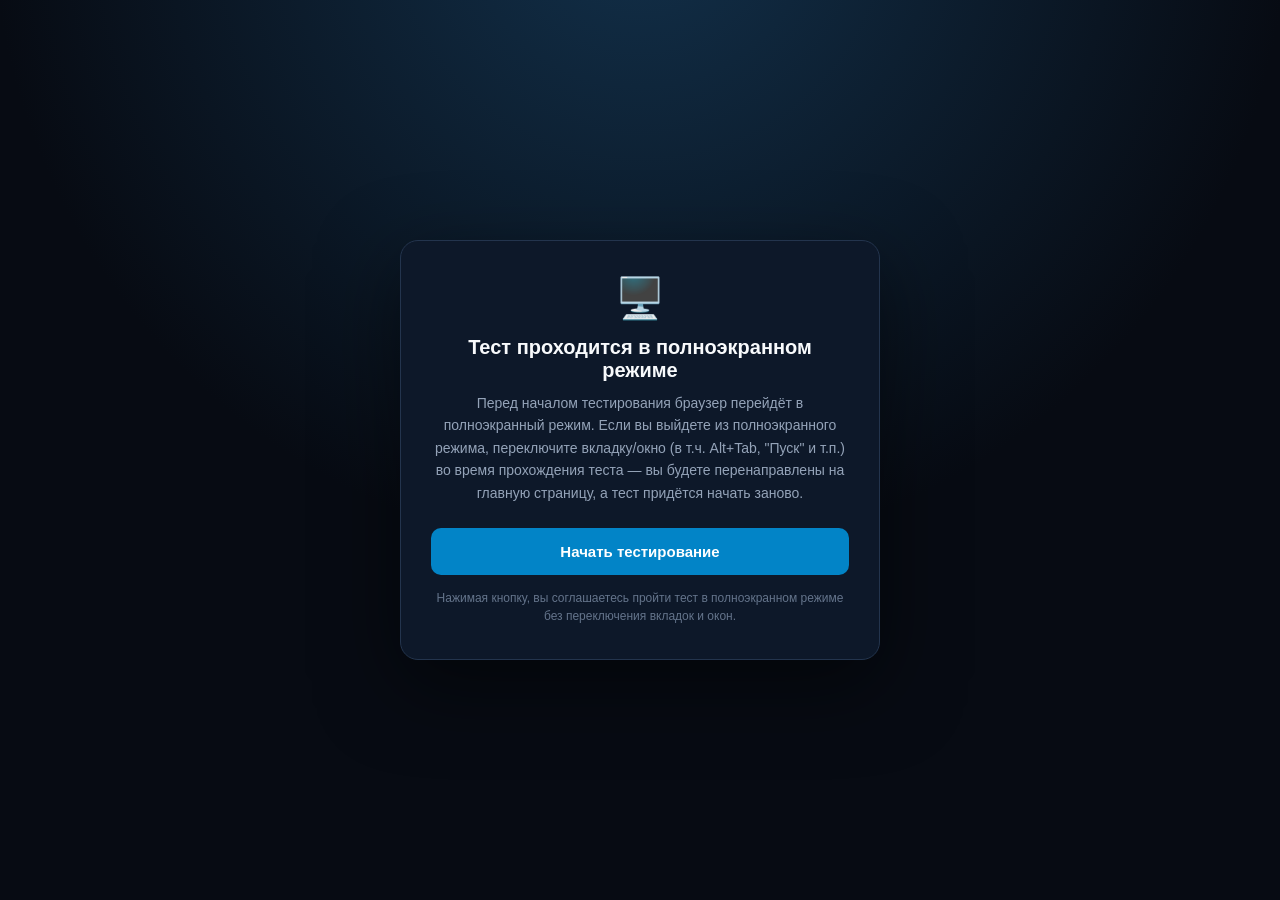
<file: basicschool.html>
<!DOCTYPE html>
<html lang="ru">
<head>
    <meta charset="UTF-8">
    <meta name="viewport" content="width=device-width, initial-scale=1.0">

    <title>Базовые патрульные процедуры</title>

    <link rel="stylesheet" href="style.css?v=20">
    <script src="https://challenges.cloudflare.com/turnstile/v0/api.js" async defer></script>

    <style>
        * {
            box-sizing: border-box;
        }

        body {
            margin: 0;
            background: #07111f;
            color: #e5edf7;
            font-family: Arial, Helvetica, sans-serif;
        }

        .container {
            width: 100%;
            max-width: 1100px;
            margin: 0 auto;
            padding: 20px;
        }

        /* =====================================================
           HERO
        ===================================================== */

        .hero {
            position: relative;
            min-height: 300px;

            display: flex;
            flex-direction: column;
            justify-content: flex-end;

            padding: 28px;

            margin-bottom: 20px;

            border: 1px solid #23344d;
            border-radius: 14px;

            overflow: hidden;

            background:
                linear-gradient(
                    to top,
                    rgba(5, 12, 23, 0.98),
                    rgba(5, 12, 23, 0.35)
                ),
                url("img/basic.jpg");

            background-size: cover;
            background-position: center;
        }

        .hero::after {
            content: "";
            position: absolute;
            inset: 0;

            background:
                linear-gradient(
                    135deg,
                    rgba(15, 23, 42, 0.15),
                    rgba(3, 7, 18, 0.65)
                );

            pointer-events: none;
        }

        .hero-content {
            position: relative;
            z-index: 2;
        }

        .back-link {
            position: absolute;
            top: 20px;
            left: 22px;

            z-index: 3;

            color: #cbd5e1;
            text-decoration: none;

            font-size: 14px;
            font-weight: 600;

            background: rgba(7, 17, 31, 0.72);

            padding: 8px 12px;

            border-radius: 7px;

            border: 1px solid rgba(255,255,255,0.08);
        }

        .back-link:hover {
            color: #ffffff;
        }

        .badge {
            display: inline-block;

            padding: 6px 12px;

            margin-bottom: 10px;

            border-radius: 999px;

            background: rgba(56, 189, 248, 0.14);

            border: 1px solid rgba(56, 189, 248, 0.28);

            color: #38bdf8;

            font-size: 12px;
            font-weight: 800;

            letter-spacing: 1px;

            text-transform: uppercase;
        }

        .hero-title {
            margin: 0;

            font-size: 32px;
            line-height: 1.15;

            color: #ffffff;
        }

        .hero-subtitle {
            margin: 10px 0 0;

            color: #a9b9cc;

            font-size: 14px;
            line-height: 1.5;
        }

        /* =====================================================
           CONTENT
        ===================================================== */

        .content {
            width: 100%;
        }

        /* =====================================================
           SECTION
        ===================================================== */

        .section-card {
            background: #0d1829;

            border: 1px solid #22344d;

            border-radius: 11px;

            padding: 20px;

            margin: 22px 0 14px;
        }

        .section-tag {
            display: inline-block;

            color: #38bdf8;

            font-size: 12px;
            font-weight: 800;

            text-transform: uppercase;

            letter-spacing: 0.7px;

            margin-bottom: 8px;
        }

        .section-title {
            margin: 0;

            color: #f8fafc;

            font-size: 20px;

            line-height: 1.35;
        }

        .section-desc {
            margin: 9px 0 0;

            color: #8fa3bb;

            font-size: 14px;

            line-height: 1.5;
        }

        /* =====================================================
           USER INFO
        ===================================================== */

        .user-info-grid {
            display: grid;

            grid-template-columns:
                repeat(2, minmax(0, 1fr));

            gap: 14px;

            margin-top: 18px;
        }

        .input-group {
            display: flex;

            flex-direction: column;

            gap: 7px;
        }

        .input-group label {
            color: #d7e0eb;

            font-size: 13px;

            font-weight: 700;
        }

        .required-star {
            color: #ef4444;
        }

        input[type="text"] {
            width: 100%;

            padding: 13px 14px;

            border-radius: 8px;

            border: 1px solid #2a3d57;

            background: #091321;

            color: #ffffff;

            outline: none;

            font-size: 14px;
        }

        input[type="text"]:focus {
            border-color: #38bdf8;

            box-shadow:
                0 0 0 3px
                rgba(56, 189, 248, 0.08);
        }

        /* =====================================================
           QUESTIONS
        ===================================================== */

        .question-card {
            background: #0d1829;

            border: 1px solid #22344d;

            border-radius: 11px;

            padding: 20px;

            margin-bottom: 14px;
        }

        .question-text {
            margin: 0 0 14px;

            color: #f1f5f9;

            font-size: 15px;

            font-weight: 700;

            line-height: 1.5;
        }

        .answer-textarea {
            display: block;

            width: 100%;
            min-height: 170px;

            padding: 13px 14px;

            resize: vertical;

            border-radius: 8px;

            border: 1px solid #2a3d57;

            background: #091321;

            color: #ffffff;

            outline: none;

            font-family: inherit;
            font-size: 14px;
            line-height: 1.55;
        }

        .answer-textarea:focus {
            border-color: #38bdf8;

            box-shadow:
                0 0 0 3px
                rgba(56, 189, 248, 0.08);
        }

        .answer-textarea::placeholder {
            color: #5b6f89;
        }

        /* =====================================================
           SUBMIT
        ===================================================== */

        .submit-btn {
            width: 100%;

            padding: 16px;

            margin-top: 18px;

            border: 0;

            border-radius: 9px;

            background: #0284c7;

            color: #ffffff;

            font-size: 16px;

            font-weight: 800;

            cursor: pointer;

            transition:
                background 0.18s ease,
                transform 0.18s ease;
        }

        .submit-btn:hover {
            background: #0369a1;

            transform: translateY(-1px);
        }

        .submit-btn:disabled {
            opacity: 0.65;

            cursor: wait;

            transform: none;
        }

        /* =====================================================
           MOBILE
        ===================================================== */

        @media (max-width: 700px) {

            .container {
                padding: 12px;
            }

            .hero {
                min-height: 250px;

                padding: 20px;
            }

            .hero-title {
                font-size: 25px;
            }

            .user-info-grid {
                grid-template-columns: 1fr;
            }

            .section-card,
            .question-card {
                padding: 16px;
            }

            .section-title {
                font-size: 18px;
            }
        }

        /* =====================================================
           FULLSCREEN GATE (стартовый экран / выход из теста)
        ===================================================== */

        .fs-gate {
            position: fixed;
            inset: 0;
            z-index: 999998;
            display: flex;
            align-items: center;
            justify-content: center;
            background: radial-gradient(circle at 50% -10%, #12304a 0, #070b13 55%);
            padding: 20px;
        }

        .fs-gate-box {
            width: min(480px, 100%);
            background: #0d1829;
            border: 1px solid #23344d;
            border-radius: 18px;
            padding: 34px 30px;
            text-align: center;
            box-shadow: 0 25px 80px rgba(0, 0, 0, 0.5);
        }

        .fs-gate-icon {
            font-size: 40px;
            margin-bottom: 14px;
        }

        .fs-gate-title {
            font-size: 20px;
            font-weight: 800;
            color: #f8fafc;
            margin-bottom: 10px;
        }

        .fs-gate-text {
            font-size: 14px;
            color: #94a3b8;
            line-height: 1.6;
            margin-bottom: 24px;
        }

        .fs-gate-btn {
            display: inline-flex;
            align-items: center;
            justify-content: center;
            width: 100%;
            padding: 15px 20px;
            border: 0;
            border-radius: 10px;
            background: #0284c7;
            color: #fff;
            font-size: 15px;
            font-weight: 800;
            cursor: pointer;
            transition: background 0.2s ease, transform 0.2s ease;
        }

        .fs-gate-btn:hover {
            background: #0369a1;
            transform: translateY(-1px);
        }

        .fs-gate-note {
            margin-top: 14px;
            font-size: 12px;
            color: #64748b;
            line-height: 1.5;
        }

        /* Пока не подтвержден полноэкранный режим — прячем сам тест */
        body.fs-locked .container {
            display: none;
        }
    </style>
</head>

<body class="fs-locked">

    <!-- =====================================================
         СТАРТОВЫЙ ЭКРАН / ТРЕБОВАНИЕ ПОЛНОЭКРАННОГО РЕЖИМА
    ====================================================== -->

    <div class="fs-gate" id="fsGate">
        <div class="fs-gate-box">
            <div class="fs-gate-icon">🖥️</div>
            <div class="fs-gate-title">Тест проходится в полноэкранном режиме</div>
            <div class="fs-gate-text">
                Перед началом тестирования браузер перейдёт в полноэкранный режим.
                Если вы выйдете из полноэкранного режима, переключите вкладку/окно
                (в т.ч. Alt+Tab, "Пуск" и т.п.) во время прохождения теста — вы будете
                перенаправлены на главную страницу, а тест придётся начать заново.
            </div>
            <button type="button" class="fs-gate-btn" id="fsStartBtn">Начать тестирование</button>
            <div class="fs-gate-note">Нажимая кнопку, вы соглашаетесь пройти тест в полноэкранном режиме без переключения вкладок и окон.</div>
        </div>
    </div>

<div class="container">

    <!-- =====================================================
         HERO
    ====================================================== -->

    <div class="hero">

        <a
            href="index.html"
            class="back-link"
        >
            ← Вернуться на главную
        </a>

        <div class="hero-content">

            <span class="badge">
                Квалификационный тест
            </span>

            <h1 class="hero-title">
                BASIC PROCEDURES SCHOOL
            </h1>

            <p class="hero-subtitle">
                Квалификационный тест по базовым процедурам.
                Отвечайте письменно и развёрнуто — варианты ответа не предусмотрены.
            </p>

        </div>

    </div>


    <!-- =====================================================
         FORM
    ====================================================== -->

    <div class="content">

        <form id="quizForm">


            <!-- =================================================
                 РАЗДЕЛ 0
            ================================================== -->

            <div class="section-card">

                <span class="section-tag">
                    Раздел 1 из 2
                </span>

                <h2 class="section-title">
                    РАЗДЕЛ 0. ЗНАКОМСТВО
                </h2>

                <p class="section-desc">
                    Перед началом тестирования укажите
                    внутриигровой и внеигровой никнеймы.
                </p>

                <div class="user-info-grid">

                    <div class="input-group">

                        <label for="ic-name">
                            Ваш внутриигровой никнейм (IC)
                            <span class="required-star">*</span>
                        </label>

                        <input
                            type="text"
                            id="ic-name"
                            required
                            autocomplete="off"
                            placeholder="Например: John_Doe"
                        >

                    </div>


                    <div class="input-group">

                        <label for="ooc-name">
                            Ваш внеигровой никнейм (OOC)
                            <span class="required-star">*</span>
                        </label>

                        <input
                            type="text"
                            id="ooc-name"
                            required
                            autocomplete="off"
                            placeholder="Например: Nickname / Discord"
                        >

                    </div>

                </div>

            </div>


            <!-- =================================================
                 РАЗДЕЛ 1
            ================================================== -->

            <div class="section-card">

                <span class="section-tag">
                    Раздел 2 из 2
                </span>

                <h2 class="section-title">
                    РАЗДЕЛ 1: БАЗОВЫЕ ПРОЦЕДУРЫ
                </h2>

                <p class="section-desc">
                    Давайте письменные развёрнутые ответы своими словами.
                    Ответы вида «да/нет» или одним предложением засчитываться не будут.
                </p>

            </div>


            <!-- Q1 -->

            <div class="question-card">

                <p class="question-text">
                    1. Что является поводом для проведения трафик-стопа повышенного риска? Опишите ваши действия при трафик-стопе повышенного риска:
                    <span class="required-star">*</span>
                </p>

                <textarea
                    class="answer-textarea"
                    name="q1"
                    required
                    minlength="30"
                    placeholder="Введите развёрнутый ответ..."
                ></textarea>

            </div>


            <!-- Q2 -->

            <div class="question-card">

                <p class="question-text">
                    2. Во время проведения остановки автомобиля вы обнаружили на пассажирском сиденье пистолет, который находился в кобуре. Опишите ваши действия в данной ситуации, учитывая РАЗНЫЕ варианты развития событий:
                    <span class="required-star">*</span>
                </p>

                <textarea
                    class="answer-textarea"
                    name="q2"
                    required
                    minlength="30"
                    placeholder="Введите развёрнутый ответ..."
                ></textarea>

            </div>


            <!-- Q3 (бывший Q4) -->

            <div class="question-card">

                <p class="question-text">
                    3. Что является поводом для проведения трафик-стопа? Опишите процедуру проведения трафик-стопа:
                    <span class="required-star">*</span>
                </p>

                <textarea
                    class="answer-textarea"
                    name="q3"
                    required
                    minlength="30"
                    placeholder="Введите развёрнутый ответ..."
                ></textarea>

            </div>


            <!-- Q4 (бывший Q5) -->

            <div class="question-card">

                <p class="question-text">
                    4. Обозначьте письменно пример доклада о выходе экипажа из двух человек на смену, принятии последнего вызова 911, и об окончании смены:
                    <span class="required-star">*</span>
                </p>

                <textarea
                    class="answer-textarea"
                    name="q4"
                    required
                    minlength="30"
                    placeholder="Введите ответ..."
                ></textarea>

            </div>


            <!-- Q5 (новый) -->

            <div class="question-card">

                <p class="question-text">
                    5. Опишите процедуру задержания подозреваемого: в каких случаях офицер вправе провести задержание, как он должен действовать, какие права зачитываются и в какой момент:
                    <span class="required-star">*</span>
                </p>

                <textarea
                    class="answer-textarea"
                    name="q5"
                    required
                    minlength="30"
                    placeholder="Введите развёрнутый ответ..."
                ></textarea>

            </div>


            <!-- Q6 (новый) -->

            <div class="question-card">

                <p class="question-text">
                    6. Водитель отказывается останавливаться и пытается скрыться от патруля. Опишите процедуру преследования: в каких случаях его можно начинать, какие доклады необходимо передавать по рации, а также при каких обстоятельствах преследование необходимо прекратить:
                    <span class="required-star">*</span>
                </p>

                <textarea
                    class="answer-textarea"
                    name="q6"
                    required
                    minlength="30"
                    placeholder="Введите развёрнутый ответ..."
                ></textarea>

            </div>


            <!-- Q7 (новый) -->

            <div class="question-card">

                <p class="question-text">
                    7. Опишите процедуру проведения личного обыска (проверки на наличие оружия) задержанного: что необходимо сделать до начала обыска, в каком порядке он проводится и как действовать при обнаружении запрещённых предметов:
                    <span class="required-star">*</span>
                </p>

                <textarea
                    class="answer-textarea"
                    name="q7"
                    required
                    minlength="30"
                    placeholder="Введите развёрнутый ответ..."
                ></textarea>

            </div>


            <!-- Q8 (новый) -->

            <div class="question-card">

                <p class="question-text">
                    8. Обозначьте письменно пример доклада о начале трафик-стопа и запроса данных по транспортному средству и водителю (укажите, какие сведения должны быть переданы диспетчеру):
                    <span class="required-star">*</span>
                </p>

                <textarea
                    class="answer-textarea"
                    name="q8"
                    required
                    minlength="30"
                    placeholder="Введите ответ..."
                ></textarea>

            </div>


            <!-- Q9 (новый) -->

            <div class="question-card">

                <p class="question-text">
                    9. Опишите правила применения силы и спецсредств сотрудником полиции: в каких ситуациях допустимо их применение, в какой последовательности повышается уровень силы и что необходимо сделать после её применения:
                    <span class="required-star">*</span>
                </p>

                <textarea
                    class="answer-textarea"
                    name="q9"
                    required
                    minlength="30"
                    placeholder="Введите развёрнутый ответ..."
                ></textarea>

            </div>


            <!-- Q10 (новый) -->

            <div class="question-card">

                <p class="question-text">
                    10. Вы приняли вызов о стрельбе, к месту происшествия также направляются другие экипажи. Опишите ваши действия: от получения вызова и доклада о принятии до прибытия на место и взаимодействия с другими офицерами:
                    <span class="required-star">*</span>
                </p>

                <textarea
                    class="answer-textarea"
                    name="q10"
                    required
                    minlength="30"
                    placeholder="Введите развёрнутый ответ..."
                ></textarea>

            </div>


            <!-- =================================================
                 SUBMIT
            ================================================== -->

            <button
                type="submit"
                class="submit-btn"
            >
                Завершить тестирование и отправить ответы
            </button>

        </form>

    </div>

</div>


<!-- =========================================================
     FULLSCREEN GUARD (fullscreen + blur/visibilitychange)
========================================================== -->

<script>
(function () {
    var fsGate = document.getElementById("fsGate");
    var fsStartBtn = document.getElementById("fsStartBtn");
    var testStarted = false;
    var redirecting = false;

    function requestFullscreen() {
        var el = document.documentElement;

        if (el.requestFullscreen) {
            return el.requestFullscreen();
        }
        if (el.webkitRequestFullscreen) {
            return el.webkitRequestFullscreen();
        }
        if (el.mozRequestFullScreen) {
            return el.mozRequestFullScreen();
        }
        if (el.msRequestFullscreen) {
            return el.msRequestFullscreen();
        }

        return Promise.reject(new Error("Fullscreen API не поддерживается этим браузером."));
    }

    function isFullscreen() {
        return !!(
            document.fullscreenElement ||
            document.webkitFullscreenElement ||
            document.mozFullScreenElement ||
            document.msFullscreenElement
        );
    }

    function unlockTest() {
        document.body.classList.remove("fs-locked");
        fsGate.style.display = "none";

        window.setTimeout(function () {
            testStarted = true;
        }, 700);
    }

    function goToHomeDueToExit() {
        if (!testStarted || redirecting) {
            return;
        }

        redirecting = true;
        window.location.href = "index.html";
    }

    fsStartBtn.addEventListener("click", function () {
        requestFullscreen()
            .then(function () {
                unlockTest();
            })
            .catch(function () {
                alert(
                    "Не удалось перейти в полноэкранный режим. " +
                    "Проверьте настройки браузера и попробуйте снова."
                );
            });
    });

    function handleFullscreenChange() {
        if (!isFullscreen()) {
            goToHomeDueToExit();
        }
    }

    document.addEventListener("fullscreenchange", handleFullscreenChange);
    document.addEventListener("webkitfullscreenchange", handleFullscreenChange);
    document.addEventListener("mozfullscreenchange", handleFullscreenChange);
    document.addEventListener("MSFullscreenChange", handleFullscreenChange);

    // Alt+Tab, открытие окна через "Пуск", переключение на
    // другое приложение — окно теряет фокус, даже если формально
    // полноэкранный режим не снят.
    window.addEventListener("blur", function () {
        goToHomeDueToExit();
    });

    // Переключение вкладки / сворачивание браузера / переход
    // в другое приложение на мобильном устройстве.
    document.addEventListener("visibilitychange", function () {
        if (document.hidden) {
            goToHomeDueToExit();
        }
    });

    // Подстраховка для редких случаев потери фокуса без hidden.
    window.addEventListener("pagehide", function () {
        goToHomeDueToExit();
    });
})();
</script>

<!-- =========================================================
     QUIZ HANDLER
========================================================== -->

<script src="quiz-handler.js?v=20"></script>

</body>
</html>
</file>
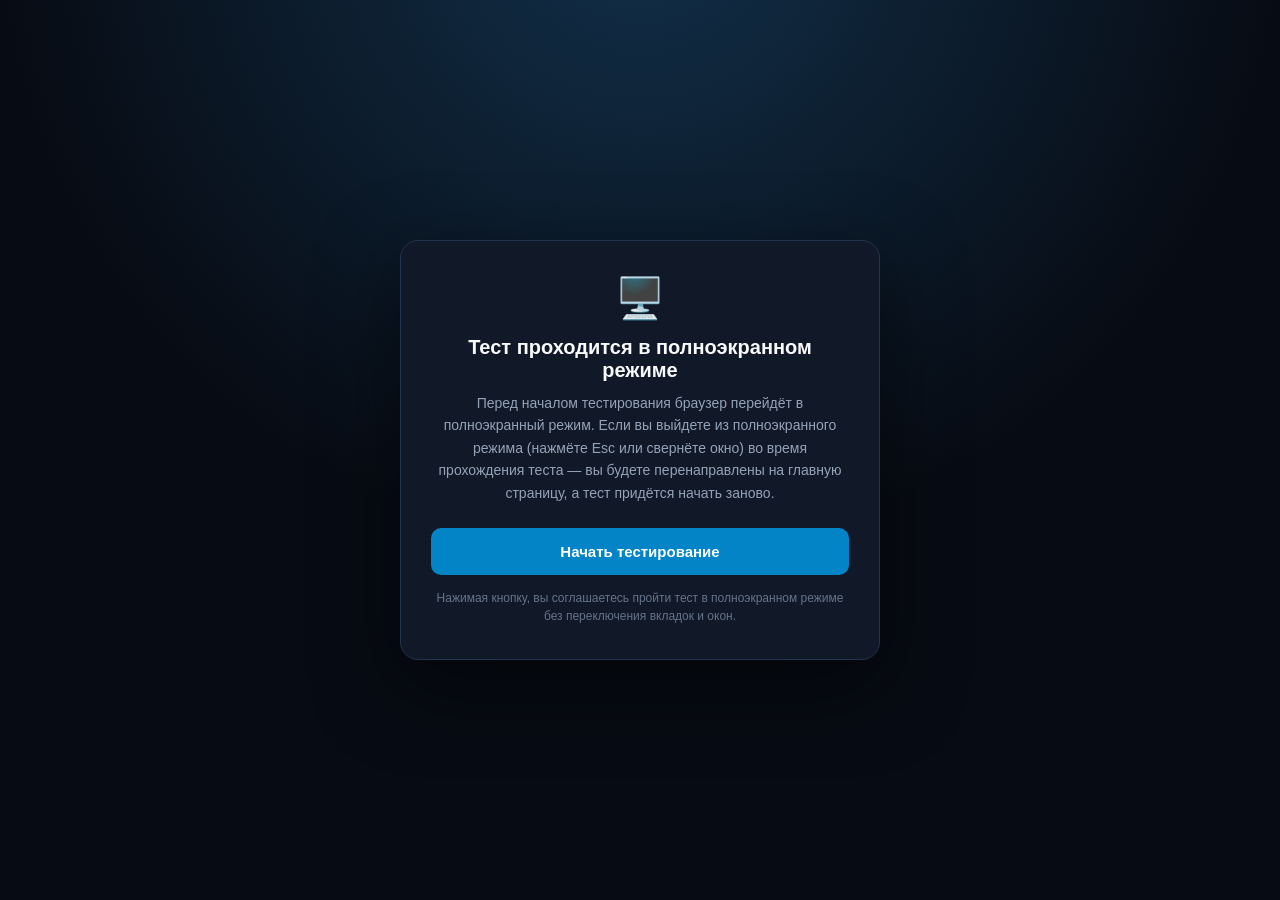
<file: fto.html>
<!DOCTYPE html>
<html lang="ru">
<head>
    <meta charset="UTF-8">
    <meta name="viewport" content="width=device-width, initial-scale=1.0">
    <title>LSPD — Комплексный тест FTOS</title>
    <script src="https://challenges.cloudflare.com/turnstile/v0/api.js" async defer></script>
    <style>
        * {
            box-sizing: border-box;
            margin: 0;
            padding: 0;
            font-family: -apple-system, BlinkMacSystemFont, "Segoe UI", Roboto, Helvetica, Arial, sans-serif;
        }

        body {
            background-color: #0b0f19;
            color: #ffffff;
            display: flex;
            justify-content: center;
            align-items: flex-start;
            min-height: 100vh;
            padding: 20px;
        }

        .container {
            background-color: #111827;
            border: 1px solid #1f2937;
            border-radius: 16px;
            max-width: 900px;
            width: 100%;
            overflow: hidden;
            box-shadow: 0 20px 25px -5px rgba(0, 0, 0, 0.5);
            margin-bottom: 40px;
        }

        /* Баннер-хедер */
        .hero {
            height: 200px;
            background-image: linear-gradient(180deg, rgba(11, 15, 25, 0.4) 0%, rgba(17, 24, 39, 0.95) 100%), url('img/fto.jpg');
            background-size: cover;
            background-position: center;
            position: relative;
            display: flex;
            flex-direction: column;
            justify-content: space-between;
            padding: 24px 30px;
            border-bottom: 1px solid #1f2937;
        }

        .back-link {
            color: #9ca3af;
            text-decoration: none;
            font-size: 13px;
            font-weight: 600;
            display: inline-flex;
            align-items: center;
            gap: 6px;
            transition: color 0.2s ease;
            width: fit-content;
        }

        .back-link:hover {
            color: #38bdf8;
        }

        .hero-title-group {
            z-index: 2;
        }

        .badge {
            display: inline-block;
            background-color: rgba(14, 165, 233, 0.25);
            color: #38bdf8;
            font-size: 11px;
            font-weight: 800;
            padding: 4px 10px;
            border-radius: 12px;
            letter-spacing: 1px;
            text-transform: uppercase;
            margin-bottom: 6px;
            border: 1px solid rgba(56, 189, 248, 0.3);
            backdrop-filter: blur(4px);
        }

        .hero-title {
            font-size: 24px;
            font-weight: 800;
            text-shadow: 0 2px 4px rgba(0, 0, 0, 0.8);
            line-height: 1.2;
        }

        .content {
            padding: 30px;
        }

        /* Карточки разделов */
        .section-card {
            background-color: #161e2e;
            border: 1px solid #232d3f;
            border-radius: 12px;
            padding: 24px;
            margin-bottom: 24px;
        }

        .section-tag {
            display: inline-block;
            background-color: #3b82f6;
            color: #ffffff;
            font-size: 11px;
            font-weight: 700;
            padding: 4px 10px;
            border-radius: 6px;
            text-transform: uppercase;
            margin-bottom: 10px;
        }

        .section-title {
            font-size: 18px;
            font-weight: 700;
            color: #f3f4f6;
            margin-bottom: 6px;
        }

        .section-desc {
            font-size: 13px;
            color: #9ca3af;
        }

        /* Поля ввода информации о кандидате */
        .user-info-grid {
            display: grid;
            grid-template-columns: 1fr 1fr;
            gap: 16px;
            margin-top: 15px;
        }

        .input-group {
            display: flex;
            flex-direction: column;
            gap: 6px;
        }

        .input-group label {
            font-size: 12px;
            font-weight: 700;
            color: #9ca3af;
            text-transform: uppercase;
        }

        .input-group input, .input-group textarea {
            background-color: #0f172a;
            border: 1px solid #334155;
            border-radius: 8px;
            padding: 12px;
            color: #ffffff;
            font-size: 14px;
            outline: none;
            transition: border-color 0.2s ease;
        }

        .input-group input:focus, .input-group textarea:focus {
            border-color: #38bdf8;
        }

        /* Карточка вопроса */
        .question-card {
            background-color: #1a2332;
            border: 1px solid #283548;
            border-radius: 10px;
            padding: 20px;
            margin-bottom: 16px;
        }

        .question-text {
            font-size: 15px;
            font-weight: 600;
            color: #f1f5f9;
            margin-bottom: 14px;
            line-height: 1.4;
        }

        .required-star {
            color: #ef4444;
            margin-left: 2px;
        }

        .options-list {
            display: flex;
            flex-direction: column;
            gap: 10px;
        }

        .option-label {
            display: flex;
            align-items: flex-start;
            gap: 10px;
            background-color: #111827;
            padding: 12px 14px;
            border-radius: 8px;
            border: 1px solid #1f2937;
            cursor: pointer;
            font-size: 14px;
            color: #d1d5db;
            transition: all 0.2s ease;
        }

        .option-label:hover {
            border-color: #38bdf8;
            background-color: #131d31;
        }

        .option-label input[type="radio"] {
            margin-top: 3px;
            accent-color: #38bdf8;
        }

        .scenario-box {
            background-color: #0f172a;
            border-left: 4px solid #38bdf8;
            padding: 16px;
            border-radius: 0 8px 8px 0;
            margin-bottom: 16px;
            font-size: 14px;
            line-height: 1.6;
            color: #e2e8f0;
        }

        .scenario-box strong {
            color: #38bdf8;
        }

        .submit-btn {
            width: 100%;
            padding: 16px;
            background-color: #0284c7;
            color: #ffffff;
            border: none;
            border-radius: 8px;
            font-size: 16px;
            font-weight: 700;
            cursor: pointer;
            transition: background-color 0.2s ease;
            margin-top: 20px;
        }

        .submit-btn:hover {
            background-color: #0369a1;
        }

        @media (max-width: 640px) {
            .user-info-grid {
                grid-template-columns: 1fr;
            }
            .content {
                padding: 15px;
            }
            .hero {
                padding: 15px;
            }
        }

        /* =====================================================
           FULLSCREEN GATE (стартовый экран / выход из теста)
        ===================================================== */

        .fs-gate {
            position: fixed;
            inset: 0;
            z-index: 999998;
            display: flex;
            align-items: center;
            justify-content: center;
            background: radial-gradient(circle at 50% -10%, #12304a 0, #070b13 55%);
            padding: 20px;
        }

        .fs-gate-box {
            width: min(480px, 100%);
            background: #111827;
            border: 1px solid #23344d;
            border-radius: 18px;
            padding: 34px 30px;
            text-align: center;
            box-shadow: 0 25px 80px rgba(0, 0, 0, 0.5);
        }

        .fs-gate-icon {
            font-size: 40px;
            margin-bottom: 14px;
        }

        .fs-gate-title {
            font-size: 20px;
            font-weight: 800;
            color: #f8fafc;
            margin-bottom: 10px;
        }

        .fs-gate-text {
            font-size: 14px;
            color: #94a3b8;
            line-height: 1.6;
            margin-bottom: 24px;
        }

        .fs-gate-btn {
            display: inline-flex;
            align-items: center;
            justify-content: center;
            width: 100%;
            padding: 15px 20px;
            border: 0;
            border-radius: 10px;
            background: #0284c7;
            color: #fff;
            font-size: 15px;
            font-weight: 800;
            cursor: pointer;
            transition: background 0.2s ease, transform 0.2s ease;
        }

        .fs-gate-btn:hover {
            background: #0369a1;
            transform: translateY(-1px);
        }

        .fs-gate-note {
            margin-top: 14px;
            font-size: 12px;
            color: #64748b;
            line-height: 1.5;
        }

        /* Пока не подтвержден полноэкранный режим — прячем сам тест */
        body.fs-locked .container {
            display: none;
        }
    </style>
</head>
<body class="fs-locked">

    <!-- =====================================================
         СТАРТОВЫЙ ЭКРАН / ТРЕБОВАНИЕ ПОЛНОЭКРАННОГО РЕЖИМА
    ====================================================== -->

    <div class="fs-gate" id="fsGate">
        <div class="fs-gate-box">
            <div class="fs-gate-icon">🖥️</div>
            <div class="fs-gate-title">Тест проходится в полноэкранном режиме</div>
            <div class="fs-gate-text">
                Перед началом тестирования браузер перейдёт в полноэкранный режим.
                Если вы выйдете из полноэкранного режима (нажмёте Esc или свернёте окно)
                во время прохождения теста — вы будете перенаправлены на главную страницу,
                а тест придётся начать заново.
            </div>
            <button type="button" class="fs-gate-btn" id="fsStartBtn">Начать тестирование</button>
            <div class="fs-gate-note">Нажимая кнопку, вы соглашаетесь пройти тест в полноэкранном режиме без переключения вкладок и окон.</div>
        </div>
    </div>

    <div class="container">
        <!-- Аккуратный баннер вверху -->
        <div class="hero">
            <a href="index.html" class="back-link">← Вернуться на главную</a>
            <div class="hero-title-group">
                <span class="badge">Квалификационный тест</span>
                <h1 class="hero-title">FIELD TRAINING OFFICER SCHOOL (FTOS) LSPD</h1>
            </div>
        </div>

        <div class="content">
            <form id="ftos-test-form">

                <!-- РАЗДЕЛ 0 -->
                <div class="section-card">
                    <span class="section-tag">Раздел 1 из 8</span>
                    <h2 class="section-title">Раздел 0. Знакомство</h2>
                    <p class="section-desc">Укажите ваши идентификационные данные перед началом прохождения тестирования.</p>
                    
                    <div class="user-info-grid">
                        <div class="input-group">
                            <label for="ic-name">Ваш внутриигровой никнейм (IC) <span class="required-star">*</span></label>
                            <input type="text" id="ic-name" required placeholder="Например: John_Doe">
                        </div>
                        <div class="input-group">
                            <label for="ooc-name">Ваш внеигровой никнейм (OOC) <span class="required-star">*</span></label>
                            <input type="text" id="ooc-name" required placeholder="Например: Nickname / Discord">
                        </div>
                    </div>
                </div>

                <!-- РАЗДЕЛ 1 -->
                <div class="section-card">
                    <span class="section-tag">Раздел 2 из 8</span>
                    <h2 class="section-title">РАЗДЕЛ 1. ОСНОВНЫЕ ПОЛОЖЕНИЯ, ФИЛОСОФИЯ И РОЛЕВАЯ СУТЬ</h2>
                </div>

                <div class="question-card">
                    <p class="question-text">1. На чем, согласно разделу философии, стоит фракция LSPD? <span class="required-star">*</span></p>
                    <div class="options-list">
                        <label class="option-label"><input type="radio" name="q1" required> А) На строгости Уголовного кодекса</label>
                        <label class="option-label"><input type="radio" name="q1"> Б) На работе патруля, а патруль - на FTP</label>
                        <label class="option-label"><input type="radio" name="q1"> В) На количестве проведённых арестов</label>
                        <label class="option-label"><input type="radio" name="q1"> Г) На руководящем составе и Шефе полиции</label>
                    </div>
                </div>

                <div class="question-card">
                    <p class="question-text">2. Какова главная цель программы FTP по отношению к игроку SAES-сегмента? <span class="required-star">*</span></p>
                    <div class="options-list">
                        <label class="option-label"><input type="radio" name="q2" required> А) Заставить его выучить наизусть структуру всех отделов</label>
                        <label class="option-label"><input type="radio" name="q2"> Б) Проверить его знание материалов, выученных в академии во время процесса обучения.</label>
                        <label class="option-label"><input type="radio" name="q2"> В) Стать проводником в игру, адаптировать и заложить многолетние устои здравого ПД</label>
                        <label class="option-label"><input type="radio" name="q2"> Г) Выявить нарушения мануала для дальнейшего увольнения</label>
                    </div>
                </div>

                <div class="question-card">
                    <p class="question-text">3. Является ли создание топиков и публикация СС (скриншот-ситуаций) обязательным критерием для успешного прохождения FTP стажером? <span class="required-star">*</span></p>
                    <div class="options-list">
                        <label class="option-label"><input type="radio" name="q3" required> А) Да, это один из главных критериев оценки</label>
                        <label class="option-label"><input type="radio" name="q3"> Б) Нет, это не обязательный критерий; основной упор сделан на игру и действия /в поле/</label>
                        <label class="option-label"><input type="radio" name="q3"> В) Обязательно только со 2-й фазы</label>
                        <label class="option-label"><input type="radio" name="q3"> Г) Обязательно только для стажеров, претендующих на быстрое продвижение по фазам</label>
                    </div>
                </div>

                <div class="question-card">
                    <p class="question-text">4. В случае, если у FTO отсутствует его стажер, как он должен поступить? <span class="required-star">*</span></p>
                    <div class="options-list">
                        <label class="option-label"><input type="radio" name="q4" required> А) Уйти со смены до появления своего стажера</label>
                        <label class="option-label"><input type="radio" name="q4"> Б) Взять любого свободного стажера, выразившего заинтересованность</label>
                        <label class="option-label"><input type="radio" name="q4"> В) Заниматься исключительно административной работой в отделе</label>
                        <label class="option-label"><input type="radio" name="q4"> Г) Выйти в патруль в одиночку в юните LINCOLN</label>
                    </div>
                </div>

                <div class="question-card">
                    <p class="question-text">5. Что такое "Лавка запасных" в структуре инструкторов FTP? <span class="required-star">*</span></p>
                    <div class="options-list">
                        <label class="option-label"><input type="radio" name="q5" required> А) Список стажеров, временно отстранённых от патрулей</label>
                        <label class="option-label"><input type="radio" name="q5"> Б) Статус FTO, которые из-за личных обстоятельств не могут полноценно взять стажера</label>
                        <label class="option-label"><input type="radio" name="q5"> В) Резервный список кандидатов, ожидающих зачисления в FTP из Академии</label>
                        <label class="option-label"><input type="radio" name="q5"> Г) Штрафная позиция для FTO, допустивших ошибки в отчетах</label>
                    </div>
                </div>

                <!-- РАЗДЕЛ 2 -->
                <div class="section-card">
                    <span class="section-tag">Раздел 3 из 8</span>
                    <h2 class="section-title">РАЗДЕЛ 2. КРИТЕРИИ ОЦЕНКИ И ПРОТОКОЛЫ ВМЕШАТЕЛЬСТВА</h2>
                </div>

                <div class="question-card">
                    <p class="question-text">6. На какие три ключевые категории разделены основные критерии оценки стажера? <span class="required-star">*</span></p>
                    <div class="options-list">
                        <label class="option-label"><input type="radio" name="q6" required> А) Стрельба, вождение, общение в рацию</label>
                        <label class="option-label"><input type="radio" name="q6"> Б) Знание законов, активность на форуме, субординация</label>
                        <label class="option-label"><input type="radio" name="q6"> В) Навыки ролевого взаимодействия, взаимодействия с окружением, работы с SAES-системой</label>
                        <label class="option-label"><input type="radio" name="q6"> Г) Внешний вид, чистота крузера, заполнение отчетов</label>
                    </div>
                </div>

                <div class="question-card">
                    <p class="question-text">7. Где стажер отписывает о своей заинтересованности выйти в патруль с FTO? <span class="required-star">*</span></p>
                    <div class="options-list">
                        <label class="option-label"><input type="radio" name="q7" required> А) Ищет в TeamSpeak</label>
                        <label class="option-label"><input type="radio" name="q7"> Б) В личные сообщения Координатору FTP</label>
                        <label class="option-label"><input type="radio" name="q7"> В) В текстовом канале #ftp-trainee-liasion</label>
                        <label class="option-label"><input type="radio" name="q7"> Г) В теме своей карточки на форуме</label>
                    </div>
                </div>

                <div class="question-card">
                    <p class="question-text">8. Если стажер совершает проступок во время смены, когда FTO должен провести его урегулирование/разбор? <span class="required-star">*</span></p>
                    <div class="options-list">
                        <label class="option-label"><input type="radio" name="q8" required> А) Строго в конце недели на общем собрании</label>
                        <label class="option-label"><input type="radio" name="q8"> Б) В ближайшее окно спокойствия (или в длительной перспективе при ошибках)</label>
                        <label class="option-label"><input type="radio" name="q8"> В) Немедленно прервать патруль и вернуться на станцию</label>
                        <label class="option-label"><input type="radio" name="q8"> Г) Написать жалобу в HRB</label>
                    </div>
                </div>

                <div class="question-card">
                    <p class="question-text">9. Какое из перечисленных условий НЕ является прямым основанием для немедленного вмешательства FTO в ситуацию? <span class="required-star">*</span></p>
                    <div class="options-list">
                        <label class="option-label"><input type="radio" name="q9" required> А) Создание угрозы безопасности стажера, напарника или гражданских</label>
                        <label class="option-label"><input type="radio" name="q9"> Б) Предотвращение противоправных или неэтичных действий стажера</label>
                        <label class="option-label"><input type="radio" name="q9"> В) Медленное принятие решения стажером при выборе маршрута патрулирования</label>
                        <label class="option-label"><input type="radio" name="q9"> Г) Действия стажера, дискредитирующие Департамент или статус офицера</label>
                    </div>
                </div>

                <!-- РАЗДЕЛ 3 -->
                <div class="section-card">
                    <span class="section-tag">Раздел 4 из 8</span>
                    <h2 class="section-title">РАЗДЕЛ 3. ФАЗЫ ОБУЧЕНИЯ И ИХ СПЕЦИФИКА</h2>
                </div>

                <div class="question-card">
                    <p class="question-text">10. В чем заключается ключевая особенность Фазы 1 (Начальной)? <span class="required-star">*</span></p>
                    <div class="options-list">
                        <label class="option-label"><input type="radio" name="q10" required> А) Стажер с первого часа самостоятельно ведет автомобиль и принимает вызовы</label>
                        <label class="option-label"><input type="radio" name="q10"> Б) Стажер адаптируется, знакомится с FTO, наставник не напрягает стажера без причины</label>
                        <label class="option-label"><input type="radio" name="q10"> В) Стажеру запрещено задавать вопросы</label>
                        <label class="option-label"><input type="radio" name="q10"> Г) Проводится только сдача теоретических тестов на форуме</label>
                    </div>
                </div>

                <div class="question-card">
                    <p class="question-text">11. Какова главная задача FTO на этапе Фазы 1 (Основной)? <span class="required-star">*</span></p>
                    <div class="options-list">
                        <label class="option-label"><input type="radio" name="q11" required> А) Жестко пресекать любые догадки стажера и требовать соблюдения инструкций</label>
                        <label class="option-label"><input type="radio" name="q11"> Б) Непрямым методом выудить текущие навыки стажера, его мышление и манеру общения</label>
                        <label class="option-label"><input type="radio" name="q11"> В) Передать стажеру управление крузером и наблюдать</label>
                        <label class="option-label"><input type="radio" name="q11"> Г) Проверить умение стажера заполнять рапорты о инцидентах</label>
                    </div>
                </div>

                <div class="question-card">
                    <p class="question-text">12. Что происходит с контролем FTO на Фазе 1 (Закрепляющей)? <span class="required-star">*</span></p>
                    <div class="options-list">
                        <label class="option-label"><input type="radio" name="q12" required> А) Контроль усиливается до максимума</label>
                        <label class="option-label"><input type="radio" name="q12"> Б) Контроль постепенно ослабляется, а задачи патрульного экипажа (рация, вождение, контакт)</label>
                        <label class="option-label"><input type="radio" name="q12"> В) FTO покидает автомобиль и наблюдает со стороны на другом авто</label>
                        <label class="option-label"><input type="radio" name="q12"> Г) Контроль полностью снимается</label>
                    </div>
                </div>

                <div class="question-card">
                    <p class="question-text">13. В какой роли находится FTO во время проведения Фазы 2 (Практической)? <span class="required-star">*</span></p>
                    <div class="options-list">
                        <label class="option-label"><input type="radio" name="q13" required> А) Руководитель и строгий экзаменатор</label>
                        <label class="option-label"><input type="radio" name="q13"> Б) Режим наблюдателя и напарника (советы носят личностный характер, отношения равных)</label>
                        <label class="option-label"><input type="radio" name="q13"> В) Главный водитель и старший на ситуациях</label>
                        <label class="option-label"><input type="radio" name="q13"> Г) Не находится в какой-то особой роли</label>
                    </div>
                </div>

                <div class="question-card">
                    <p class="question-text">14. Какой балл в бланке оценки должен гарантированно подтвердить стажер на Фазе 3 (Финальной)? <span class="required-star">*</span></p>
                    <div class="options-list">
                        <label class="option-label"><input type="radio" name="q14" required> А) Оценка 1 и выше</label>
                        <label class="option-label"><input type="radio" name="q14"> Б) Оценка 2 и выше по каждому пункту бланка</label>
                        <label class="option-label"><input type="radio" name="q14"> В) Оценка 5 по всем категориям</label>
                        <label class="option-label"><input type="radio" name="q14"> Г) Отметку N/O во всех отчетах</label>
                    </div>
                </div>

                <!-- РАЗДЕЛ 4 -->
                <div class="section-card">
                    <span class="section-tag">Раздел 5 из 8</span>
                    <h2 class="section-title">РАЗДЕЛ 4. СТАНДАРТЫ, СРОКИ И АДМИНИСТРАТИВНЫЕ ПРОЦЕДУРЫ</h2>
                </div>

                <div class="question-card">
                    <p class="question-text">15. Какова продолжительность неоцениваемого периода ориентации в начале FTP? <span class="required-star">*</span></p>
                    <div class="options-list">
                        <label class="option-label"><input type="radio" name="q15" required> А) 3 патруля</label>
                        <label class="option-label"><input type="radio" name="q15"> Б) 6 патрулей</label>
                        <label class="option-label"><input type="radio" name="q15"> В) 14 патрулей</label>
                        <label class="option-label"><input type="radio" name="q15"> Г) 10 дней</label>
                    </div>
                </div>

                <div class="question-card">
                    <p class="question-text">16. Какова базовая (ориентировочная) продолжительность программы FTP? <span class="required-star">*</span></p>
                    <div class="options-list">
                        <label class="option-label"><input type="radio" name="q16" required> А) 7 дней</label>
                        <label class="option-label"><input type="radio" name="q16"> Б) 14 дней (ориентировочно)</label>
                        <label class="option-label"><input type="radio" name="q16"> В) 30 дней</label>
                        <label class="option-label"><input type="radio" name="q16"> Г) 21 день</label>
                    </div>
                </div>

                <div class="question-card">
                    <p class="question-text">17. Кто принимает решение о продлении испытательного срока стажеру при возникновении проблем? <span class="required-star">*</span></p>
                    <div class="options-list">
                        <label class="option-label"><input type="radio" name="q17" required> А) Лично FTO</label>
                        <label class="option-label"><input type="radio" name="q17"> Б) Руководящий состав FTP на основе анализа отчетов и целесообразности исправления ошибок</label>
                        <label class="option-label"><input type="radio" name="q17"> В) Сам стажер по личному заявлению</label>
                        <label class="option-label"><input type="radio" name="q17"> Г) Шеф полиции лично</label>
                    </div>
                </div>

                <div class="question-card">
                    <p class="question-text">18. Как FTO должен преподносить стажеру решение о продлении FTP? <span class="required-star">*</span></p>
                    <div class="options-list">
                        <label class="option-label"><input type="radio" name="q18" required> А) Как наказание за плохую работу</label>
                        <label class="option-label"><input type="radio" name="q18"> Б) Как рабочую стратегию с позитивной точки зрения.</label>
                        <label class="option-label"><input type="radio" name="q18"> В) Как последнюю предупредительную санкцию перед исключением</label>
                        <label class="option-label"><input type="radio" name="q18"> Г) Как ошибку самого инструктора</label>
                    </div>
                </div>

                <div class="question-card">
                    <p class="question-text">19. Кто отвечает за сбор анонимных отзывов от стажеров по завершении каждого блока программы? <span class="required-star">*</span></p>
                    <div class="options-list">
                        <label class="option-label"><input type="radio" name="q19" required> А) Капитан станции</label>
                        <label class="option-label"><input type="radio" name="q19"> Б) Координатор программы</label>
                        <label class="option-label"><input type="radio" name="q19"> В) Шериф ЛССД</label>
                        <label class="option-label"><input type="radio" name="q19"> Г) Куратор Академии</label>
                    </div>
                </div>

                <!-- РАЗДЕЛ 5 -->
                <div class="section-card">
                    <span class="section-tag">Раздел 6 из 8</span>
                    <h2 class="section-title">РАЗДЕЛ 5. РЕГЛАМЕНТ ПАТРУЛЕЙ ИСПЫТАТЕЛЬНОГО СРОКА (ФАЗЫ II И III)</h2>
                </div>

                <div class="question-card">
                    <p class="question-text">20. На какие типы юнитов назначается стажер Фазы II в паре со своим FTO? <span class="required-star">*</span></p>
                    <div class="options-list">
                        <label class="option-label"><input type="radio" name="q20" required> А) Строго в юниты MARY (мотопатруль)</label>
                        <label class="option-label"><input type="radio" name="q20"> Б) Базовый патрульный автомобиль (юниты A или X)</label>
                        <label class="option-label"><input type="radio" name="q20"> В) Одиночный юнит L (LINCOLN)</label>
                        <label class="option-label"><input type="radio" name="q20"> Г) Воздушный юнит AIR</label>
                    </div>
                </div>

                <div class="question-card">
                    <p class="question-text">21. В каких случаях допускаются короткие временные отклонения FTO от полевых обязанностей (напр. работа в оружейной, эвакуация)? <span class="required-star">*</span></p>
                    <div class="options-list">
                        <label class="option-label"><input type="radio" name="q21" required> А) В любой момент по желанию FTO</label>
                        <label class="option-label"><input type="radio" name="q21"> Б) В случаях непредвиденного отсутствия до прибытия основного FTO</label>
                        <label class="option-label"><input type="radio" name="q21"> В) Только если стажер отказался выходить в патруль</label>
                        <label class="option-label"><input type="radio" name="q21"> Г) Отклонения категорически запрещены ни при каких обстоятельствах</label>
                    </div>
                </div>

                <div class="question-card">
                    <p class="question-text">22. По скольким стандартным подкатегориям проводится ежедневная оценка производительности стажера в отчете? <span class="required-star">*</span></p>
                    <div class="options-list">
                        <label class="option-label"><input type="radio" name="q22" required> А) По 3 подкатегориям</label>
                        <label class="option-label"><input type="radio" name="q22"> Б) По 5 подкатегориям</label>
                        <label class="option-label"><input type="radio" name="q22"> В) По 10 стандартным подкатегориям</label>
                        <label class="option-label"><input type="radio" name="q22"> Г) По 15 подкатегориям</label>
                    </div>
                </div>

                <div class="question-card">
                    <p class="question-text">23. Какое условие необходимо для перехода стажера с Фазы II на Фазу III (Финальные патрули)? <span class="required-star">*</span></p>
                    <div class="options-list">
                        <label class="option-label"><input type="radio" name="q23" required> А) Стажер не должен получать оценок ниже уровня Стандарт ни в одной из 10 подкатегорий</label>
                        <label class="option-label"><input type="radio" name="q23"> Б) Стажер должен отехать минимум 30 патрулей</label>
                        <label class="option-label"><input type="radio" name="q23"> В) Стажер должен составить 5 рапортов о задержании</label>
                        <label class="option-label"><input type="radio" name="q23"> Г) Одобрение от всех FTO</label>
                    </div>
                </div>

                <div class="question-card">
                    <p class="question-text">24. При каком суммарном количестве неудовлетворительных отчетов может быть вынесена рекомендация к увольнению стажера? <span class="required-star">*</span></p>
                    <div class="options-list">
                        <label class="option-label"><input type="radio" name="q24" required> А) Минимум 2 отчета подряд</label>
                        <label class="option-label"><input type="radio" name="q24"> Б) Минимум 4 неудовлетворительных отчета (не обязательно подряд)</label>
                        <label class="option-label"><input type="radio" name="q24"> В) Не менее 8 отчетов</label>
                        <label class="option-label"><input type="radio" name="q24"> Г) Увольнение возможно только после 10 отчетов</label>
                    </div>
                </div>

                <div class="question-card">
                    <p class="question-text">25. Что происходит со стажером, признанным "рискованным" (создающим прямую угрозу жизни себе или окружающим)? <span class="required-star">*</span></p>
                    <div class="options-list">
                        <label class="option-label"><input type="radio" name="q25" required> А) Назначается дополнительно 6 патрулей ориентации</label>
                        <label class="option-label"><input type="radio" name="q25"> Б) Он немедленно отстраняется от активной службы</label>
                        <label class="option-label"><input type="radio" name="q25"> В) Переводится во вспомогательный отдел.</label>
                        <label class="option-label"><input type="radio" name="q25"> Г) Отправляется на повторное прохождение Академии.</label>
                    </div>
                </div>

                <div class="question-card">
                    <p class="question-text">26. В паре с кем разрешено патрулировать стажеру во время Фазы III? <span class="required-star">*</span></p>
                    <div class="options-list">
                        <label class="option-label"><input type="radio" name="q26" required> А) В паре с другим стажером PO I</label>
                        <label class="option-label"><input type="radio" name="q26"> Б) В паре с FTO</label>
                        <label class="option-label"><input type="radio" name="q26"> В) Строго в одиночном экипаже</label>
                        <label class="option-label"><input type="radio" name="q26"> Г) С кандидатом в Академию</label>
                    </div>
                </div>

                <div class="question-card">
                    <p class="question-text">27. В какие экипажи/юниты КАТЕГОРИЧЕСКИ запрещено назначать стажера на Фазе III? <span class="required-star">*</span></p>
                    <div class="options-list">
                        <label class="option-label"><input type="radio" name="q27" required> А) В юниты A-Car и X-Car</label>
                        <label class="option-label"><input type="radio" name="q27"> Б) В L-Unit, X-Unit или в парный экипаж с другим стажером</label>
                        <label class="option-label"><input type="radio" name="q27"> В) В пеший патруль</label>
                        <label class="option-label"><input type="radio" name="q27"> Г) В Traffic Unit</label>
                    </div>
                </div>

                <div class="question-card">
                    <p class="question-text">28. Под прямым руководством офицера какого ранга работает стажер на Фазе III при одобрении гибкого управления сменой? <span class="required-star">*</span></p>
                    <div class="options-list">
                        <label class="option-label"><input type="radio" name="q28" required> А) Police Officer I</label>
                        <label class="option-label"><input type="radio" name="q28"> Б) Police Officer III</label>
                        <label class="option-label"><input type="radio" name="q28"> В) Sergeant II</label>
                        <label class="option-label"><input type="radio" name="q28"> Г) Captain I</label>
                    </div>
                </div>

                <!-- РАЗДЕЛ 6 -->
                <div class="section-card">
                    <span class="section-tag">Раздел 7 из 8</span>
                    <h2 class="section-title">РАЗДЕЛ 6. ОБЯЗАННОСТИ, ЭТИКА И МЕТОДОЛОГИЯ ОБУЧЕНИЯ</h2>
                </div>

                <div class="question-card">
                    <p class="question-text">29. Какова главная цель офицера на испытательном сроке к моменту завершения FTP? <span class="required-star">*</span></p>
                    <div class="options-list">
                        <label class="option-label"><input type="radio" name="q29" required> А) Выучить все коды и маркировки</label>
                        <label class="option-label"><input type="radio" name="q29"> Б) Продемонстрировать способность выполнять задачи офицера без посторонней помощи</label>
                        <label class="option-label"><input type="radio" name="q29"> В) Получить рекомендацию на продвижение по карьерной лестнице</label>
                        <label class="option-label"><input type="radio" name="q29"> Г) Занять руководящую должность в патрульном дивизионе</label>
                    </div>
                </div>

                <div class="question-card">
                    <p class="question-text">30. Как должен поступить стажер, если считает приказ FTO спорным (но не являющимся явным проступком)? <span class="required-star">*</span></p>
                    <div class="options-list">
                        <label class="option-label"><input type="radio" name="q30" required> А) Отказаться выполнять приказ прямо на ситуации и начать спор</label>
                        <label class="option-label"><input type="radio" name="q30"> Б) Выполнить приказ немедленно, а обсудить его с FTO после завершения ситуации</label>
                        <label class="option-label"><input type="radio" name="q30"> В) Подать жалобу в администрацию сервера</label>
                        <label class="option-label"><input type="radio" name="q30"> Г) Написать несогласие в общедоступный чат фракции</label>
                    </div>
                </div>

                <div class="question-card">
                    <p class="question-text">31. Какова последовательность эскалации нерешенных вопросов стажером при несогласии с оценками или действиями FTO? <span class="required-star">*</span></p>
                    <div class="options-list">
                        <label class="option-label"><input type="radio" name="q31" required> А) Шеф полиции -> Зам. Шефа -> Администрация</label>
                        <label class="option-label"><input type="radio" name="q31"> Б) Запрос к руководителю ФТП -> Командующему офицеру патруля</label>
                        <label class="option-label"><input type="radio" name="q31"> В) Обращение к другим стажерам за поддержкой</label>
                        <label class="option-label"><input type="radio" name="q31"> Г) Публикация жалобы на форуме в открытом разделе</label>
                    </div>
                </div>

                <div class="question-card">
                    <p class="question-text">32. Разрешены ли личные неформальные / близкие связи между стажером и инструктором во время программы? <span class="required-star">*</span></p>
                    <div class="options-list">
                        <label class="option-label"><input type="radio" name="q32" required> А) Разрешены без ограничений</label>
                        <label class="option-label"><input type="radio" name="q32"> Б) Разрешены только во внерабочее время</label>
                        <label class="option-label"><input type="radio" name="q32"> В) Строго запрещены; отношения носят профессиональный характер</label>
                        <label class="option-label"><input type="radio" name="q32"> Г) Запрещены только если FTO старше по рангу</label>
                    </div>
                </div>

                <div class="question-card">
                    <p class="question-text">33. В чем заключается суть принципа Failing Forward? <span class="required-star">*</span></p>
                    <div class="options-list">
                        <label class="option-label"><input type="radio" name="q33" required> А) Ошибки рассматриваются как естественный элемент учебы.</label>
                        <label class="option-label"><input type="radio" name="q33"> Б) Стажер продвигается по фазам, несмотря на постоянно совершаемые ошибки</label>
                        <label class="option-label"><input type="radio" name="q33"> В) Игнорирование мелких нарушений правил ради сохранения атмосферы</label>
                        <label class="option-label"><input type="radio" name="q33"> Г) Автоматическое завышение оценок стажеру за старание</label>
                    </div>
                </div>

                <div class="question-card">
                    <p class="question-text">34. Что означает терминология NRT (Not Responding to Training)? <span class="required-star">*</span></p>
                    <div class="options-list">
                        <label class="option-label"><input type="radio" name="q34" required> А) Отсутствие стажера в сети в течение учебной недели</label>
                        <label class="option-label"><input type="radio" name="q34"> Б) Невосприимчивость к обучению</label>
                        <label class="option-label"><input type="radio" name="q34"> В) Невозможность провести оценку из-за отсутствия вызовов</label>
                        <label class="option-label"><input type="radio" name="q34"> Г) Успешное завершение теоретического блока</label>
                    </div>
                </div>

                <div class="question-card">
                    <p class="question-text">35. Что обязан делать FTO ежедневно в рамках документооборота FTP? <span class="required-star">*</span></p>
                    <div class="options-list">
                        <label class="option-label"><input type="radio" name="q35" required> А) Публиковать скриншоты патруля</label>
                        <label class="option-label"><input type="radio" name="q35"> Б) Обеспечивать ежедневное заполнение отчета по производительности стажера</label>
                        <label class="option-label"><input type="radio" name="q35"> В) Проводить письменный экзамен стажеру в конце каждой смены</label>
                        <label class="option-label"><input type="radio" name="q35"> Г) Сдавать рапорт Капитану станции личным письмом</label>
                    </div>
                </div>

                <!-- РАЗДЕЛ 7 -->
                <div class="section-card">
                    <span class="section-tag">Раздел 8 из 8</span>
                    <h2 class="section-title">РАЗДЕЛ 7. СИТУАЦИИ</h2>
                </div>

                <!-- Ситуация 1 -->
                <div class="question-card">
                    <div class="scenario-box">
                        <strong>Обстановка:</strong> Фаза I (Основная). Вы с стажером проводите трафик-стоп транспортного средства, запятнанного в ориентировке по грабежу. В ходе общения с водителем стажер замечает, что пассажир на заднем сиденье начинает совершать подозрительные движения и тянется рукой под сиденье. Стажер впадает в ступор, продолжает вести диалог с водителем и игнорирует угрозу со стороны пассажира.<br><br>
                        <strong>Вопросы для самостоятельного ответа:</strong><br>
                        1. Имеет ли право FTO вмешаться в ситуацию на месте, и на каком основании?<br>
                        2. Каковы немедленные действия FTO в момент возникновения угрозы?<br>
                        3. Как данная ситуация должна быть разобрана после инцидента и задокументирована в ежедневном отчете?
                    </div>
                    <div class="input-group">
                        <label for="sc1">Развернутый ответ <span class="required-star">*</span></label>
                        <textarea id="sc1" rows="5" required placeholder="Введите ваш ответ..."></textarea>
                    </div>
                </div>

                <!-- Ситуация 2 -->
                <div class="question-card">
                    <div class="scenario-box">
                        <strong>Обстановка:</strong> Во время реагирования на вызов с проникновением в жилище FTO отдаёт стажеру прямой приказ перекрыть задний двор и занять позицию за укрытием. Стажер считает, что позиция, указанная FTO, не дает полного обзора окон второго этажа, и в присутствии гражданских лиц и других офицеров начинает вступать в словесную перепалку с FTO, доказывая свою правоту и отказываясь выполнять приказ до окончания спора.<br><br>
                        <strong>Вопросы для самостоятельного ответа:</strong><br>
                        1. Оцените действия стажера.<br>
                        2. Как должен был поступить стажер, если приказ FTO казался ему спорным?<br>
                        3. Какова правильная процедура эскалации конфликта или несогласия с оценкой/действиями FTO со стороны стажера?
                    </div>
                    <div class="input-group">
                        <label for="sc2">Развернутый ответ <span class="required-star">*</span></label>
                        <textarea id="sc2" rows="5" required placeholder="Введите ваш ответ..."></textarea>
                    </div>
                </div>

                <!-- Ситуация 3 -->
                <div class="question-card">
                    <div class="scenario-box">
                        <strong>Обстановка:</strong> На смену вышли два стажера, находящиеся на Фазе III (Финальная испытательная фаза). Сержант смены из-за нехватки офицеров принимает решение сформировать из них парный юнит или назначить одного из них в одиночный патруль на маркированном автомобиле.<br><br>
                        <strong>Вопросы для самостоятельного ответа:</strong><br>
                        1. Допускается ли подобное назначение?<br>
                        2. С кем и в каких юнитах имеет право нести службу стажер, находящийся на Фазе III?<br>
                        3. В каких исключительных случаях стажер на Фазе III может привлекаться к одиночным поручениям?
                    </div>
                    <div class="input-group">
                        <label for="sc3">Развернутый ответ <span class="required-star">*</span></label>
                        <textarea id="sc3" rows="5" required placeholder="Введите ваш ответ..."></textarea>
                    </div>
                </div>

                <!-- Ситуация 4 -->
                <div class="question-card">
                    <div class="scenario-box">
                        <strong>Обстановка:</strong> Стажер находится на Фазе II. За время прохождения программы он имеет 3 неудовлетворительных отчета. На текущем патруле при проведении остановки повышенного риска стажер случайно направляет заряженное оружие в сторону FTO и гражданских лиц, демонстрируя полную тактическую несостоятельность и неконтролируемую панику.<br><br>
                        <strong>Вопросы для самостоятельного ответа:</strong><br>
                        1. Обязан ли FTO ждать получения 4-го неудовлетворительного отчета для запуска процедуры увольнения стажера? (написание на него рапорта с жалобой)<br>
                        2. Какое понятие применяется к стажеру в данной ситуации?<br>
                        3. Каковы немедленные административные действия руководства FTP и Командующего патрульным дивизионом в отношении данного стажера?
                    </div>
                    <div class="input-group">
                        <label for="sc4">Развернутый ответ <span class="required-star">*</span></label>
                        <textarea id="sc4" rows="5" required placeholder="Введите ваш ответ..."></textarea>
                    </div>
                </div>

                <!-- Ситуация 5 -->
                <div class="question-card">
                    <div class="scenario-box">
                        Вы <strong>офицер полевой подготовки (FTO)</strong>. С вами в юните находится стажер на <strong>Фазе II (Практическая)</strong>. По условиям фазы стажер является <strong>ведущим офицером</strong> (он за рулем, ведает рацией и принимает основные решения на ситуациях), а вы занимаете позицию наблюдателя, напарника.<br><br>
                        <strong>Вводная:</strong><br>
                        Вы прибываете на вызов 911: <em>"Звуки стрельбы, крики, подозрительная активность у частного дома"</em>.<br><br>
                        Вы прибываете на место первой машиной. На улице сумерки. Возле дома стоит заведенный седан с открытой водительской дверью. На крыльце дома лежит неподвижное тело мужчины в крови. Из глубины дома слышны глухие женские крики и грохот переставляемой мебели.<br><br>
                        В момент вашего подката к дому происходят следующие события:<br>
                        <strong>Стажер впадает в ступор/панику:</strong> вместо грамотного паркинга под углом для укрытия, он резко тормозит прямо напротив входной двери и открытой машины, заглушает двигатель и с выхваченным пистолетом выскакивает из авто, бросая вас и не сделав никаких докладов по рации.<br><br>
                        Он бежит прямо к лежащему на крыльце телу, полностью подставляясь под возможный прострел из окон первого этажа и из заведенного седана.<br><br>
                        Из седана неожиданно выскакивает вооруженный мужчина с пистолетом, делает два выстрела в сторону стажера (пули уходят в стену дома) и пытается сбежать во дворы.<br><br>
                        <strong>ВАША ЗАДАЧА:</strong><br>
                        Распишите пошагово ваши действия <strong>с момента прибытия на сцену</strong>, от первого лица (от лица FTO). Ответ должен быть содержательным, логичным и охватывать все аспекты работы офицера и инструктора.
                    </div>
                    <div class="input-group">
                        <label for="sc5">Развернутый ответ <span class="required-star">*</span></label>
                        <textarea id="sc5" rows="6" required placeholder="Введите ваш развернутый сценарий действий..."></textarea>
                    </div>
                </div>

                <button type="submit" class="submit-btn">Завершить тестирование и отправить ответы</button>
            </form>
        </div>
    </div>

<script>
/*
 * =========================================================
 * ПРИНУДИТЕЛЬНЫЙ ПОЛНОЭКРАННЫЙ РЕЖИМ
 * =========================================================
 *
 * 1. Пока пользователь не нажал "Начать тестирование" —
 *    сам тест скрыт (body.fs-locked), виден только стартовый
 *    экран fsGate.
 * 2. По клику запрашиваем Fullscreen API (это обязательно
 *    должно происходить по прямому действию пользователя —
 *    браузеры блокируют программный вызов без жеста).
 * 3. Как только полноэкранный режим подтверждён (событие
 *    fullscreenchange, document.fullscreenElement !== null) —
 *    прячем стартовый экран и показываем тест.
 * 4. Если после этого пользователь ВЫШЕЛ из полноэкранного
 *    режима (Esc, смахивание, F11 и т.п.) — считаем это
 *    попыткой покинуть тест и перенаправляем на index.html.
 *
 * Успешная отправка теста (quiz-handler.js) уводит на
 * results.html ДО того, как страница выгружается — этому
 * скрипту дополнительно ничего делать не нужно.
 *
 * ВАЖНО: Alt+Tab / открытие другого окна (например через
 * "Пуск") НЕ ВСЕГДА снимает флаг fullscreenElement — на
 * некоторых системах и в некоторых браузерах окно физически
 * теряет фокус, но браузер формально остаётся "в полноэкранном
 * режиме". Поэтому одного fullscreenchange недостаточно —
 * дополнительно слушаем потерю фокуса окна (blur) и скрытие
 * вкладки (visibilitychange), и по ним тоже уводим на главную.
 */

(function () {
    var fsGate = document.getElementById("fsGate");
    var fsStartBtn = document.getElementById("fsStartBtn");
    var testStarted = false;
    var redirecting = false;

    function requestFullscreen() {
        var el = document.documentElement;

        if (el.requestFullscreen) {
            return el.requestFullscreen();
        }
        if (el.webkitRequestFullscreen) {
            return el.webkitRequestFullscreen();
        }
        if (el.mozRequestFullScreen) {
            return el.mozRequestFullScreen();
        }
        if (el.msRequestFullscreen) {
            return el.msRequestFullscreen();
        }

        return Promise.reject(new Error("Fullscreen API не поддерживается этим браузером."));
    }

    function isFullscreen() {
        return !!(
            document.fullscreenElement ||
            document.webkitFullscreenElement ||
            document.mozFullScreenElement ||
            document.msFullscreenElement
        );
    }

    function unlockTest() {
        document.body.classList.remove("fs-locked");
        fsGate.style.display = "none";

        // Небольшая задержка перед включением слежения за
        // фокусом/видимостью: сразу после клика "Начать
        // тестирование" сам переход в fullscreen может на
        // мгновение дёрнуть фокус/видимость документа в
        // некоторых браузерах — не хотим поймать это как
        // "выход из теста".
        window.setTimeout(function () {
            testStarted = true;
        }, 700);
    }

    function goToHomeDueToExit() {
        if (!testStarted || redirecting) {
            return;
        }

        redirecting = true;
        window.location.href = "index.html";
    }

    fsStartBtn.addEventListener("click", function () {
        requestFullscreen()
            .then(function () {
                unlockTest();
            })
            .catch(function () {
                alert(
                    "Не удалось перейти в полноэкранный режим. " +
                    "Проверьте настройки браузера и попробуйте снова."
                );
            });
    });

    function handleFullscreenChange() {
        if (!isFullscreen()) {
            goToHomeDueToExit();
        }
    }

    document.addEventListener("fullscreenchange", handleFullscreenChange);
    document.addEventListener("webkitfullscreenchange", handleFullscreenChange);
    document.addEventListener("mozfullscreenchange", handleFullscreenChange);
    document.addEventListener("MSFullscreenChange", handleFullscreenChange);

    // Alt+Tab, открытие окна через "Пуск", переключение на
    // другое приложение — окно теряет фокус, даже если формально
    // полноэкранный режим не снят.
    window.addEventListener("blur", function () {
        goToHomeDueToExit();
    });

    // Переключение вкладки / сворачивание браузера / переход
    // в другое приложение на мобильном устройстве.
    document.addEventListener("visibilitychange", function () {
        if (document.hidden) {
            goToHomeDueToExit();
        }
    });

    // На всякий случай — если фокус ушёл на другое окно ОС,
    // а вкладка при этом не помечена как hidden (бывает на
    // некоторых системах с несколькими мониторами).
    window.addEventListener("pagehide", function () {
        goToHomeDueToExit();
    });
})();
</script>

<script src="quiz-handler.js"></script>

</body>
</html>
</file>
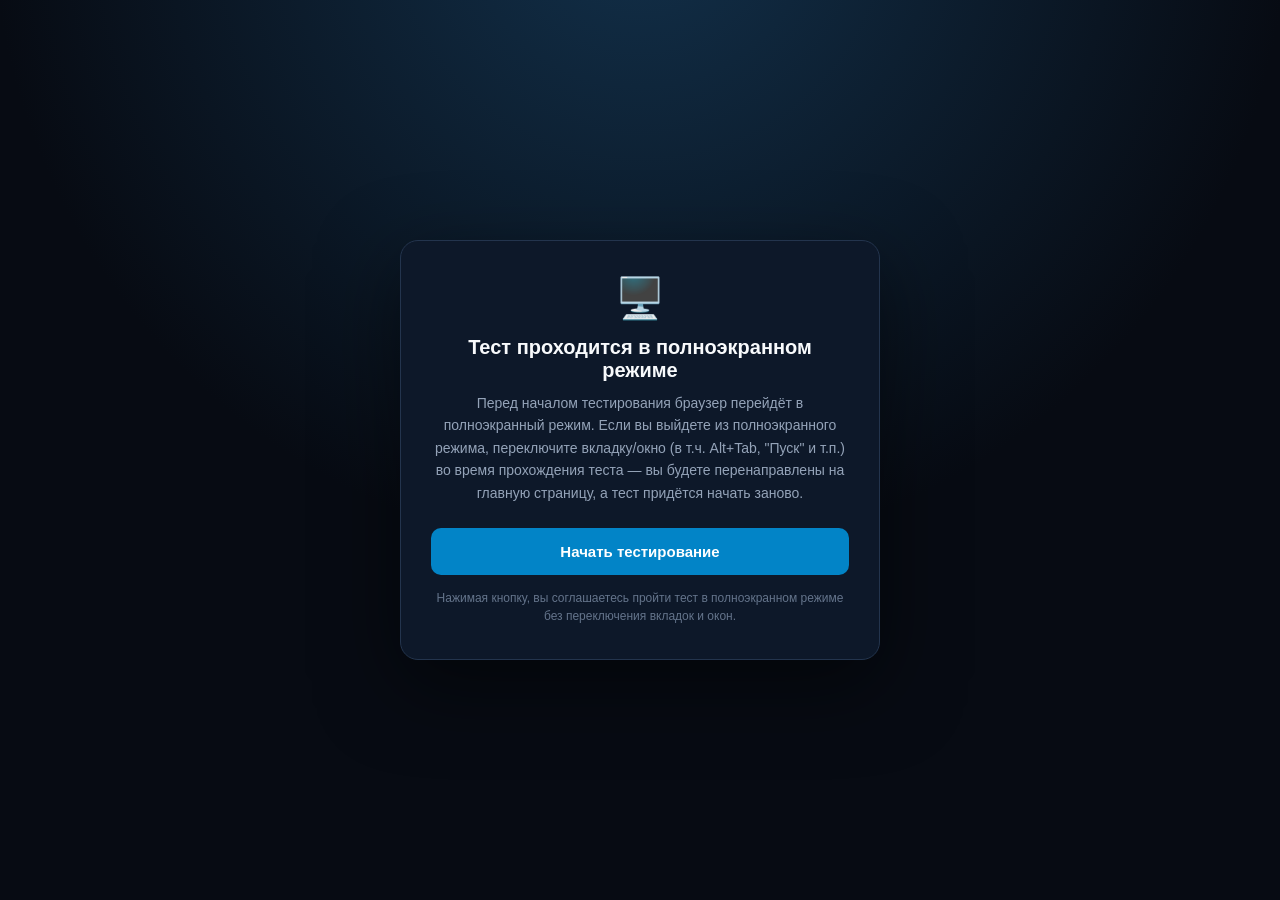
<file: metroofficerschool.html>
<!DOCTYPE html>
<html lang="ru">
<head>
    <meta charset="UTF-8">
    <meta name="viewport" content="width=device-width, initial-scale=1.0">

    <title>Metro Officer School</title>

    <link rel="stylesheet" href="style.css?v=20">
    <script src="https://challenges.cloudflare.com/turnstile/v0/api.js" async defer></script>

    <style>
        * {
            box-sizing: border-box;
        }

        body {
            margin: 0;
            background: #07111f;
            color: #e5edf7;
            font-family: Arial, Helvetica, sans-serif;
        }

        .container {
            width: 100%;
            max-width: 1100px;
            margin: 0 auto;
            padding: 20px;
        }

        /* =====================================================
           HERO
        ===================================================== */

        .hero {
            position: relative;
            min-height: 300px;

            display: flex;
            flex-direction: column;
            justify-content: flex-end;

            padding: 28px;

            margin-bottom: 20px;

            border: 1px solid #23344d;
            border-radius: 14px;

            overflow: hidden;

            background:
                linear-gradient(
                    to top,
                    rgba(5, 12, 23, 0.98),
                    rgba(5, 12, 23, 0.35)
                ),
                url("img/metro.jpg");

            background-size: cover;
            background-position: center;
        }

        .hero::after {
            content: "";
            position: absolute;
            inset: 0;

            background:
                linear-gradient(
                    135deg,
                    rgba(15, 23, 42, 0.15),
                    rgba(3, 7, 18, 0.65)
                );

            pointer-events: none;
        }

        .hero-content {
            position: relative;
            z-index: 2;
        }

        .back-link {
            position: absolute;
            top: 20px;
            left: 22px;

            z-index: 3;

            color: #cbd5e1;
            text-decoration: none;

            font-size: 14px;
            font-weight: 600;

            background: rgba(7, 17, 31, 0.72);

            padding: 8px 12px;

            border-radius: 7px;

            border: 1px solid rgba(255,255,255,0.08);
        }

        .back-link:hover {
            color: #ffffff;
        }

        .badge {
            display: inline-block;

            padding: 6px 12px;

            margin-bottom: 10px;

            border-radius: 999px;

            background: rgba(56, 189, 248, 0.14);

            border: 1px solid rgba(56, 189, 248, 0.28);

            color: #38bdf8;

            font-size: 12px;
            font-weight: 800;

            letter-spacing: 1px;

            text-transform: uppercase;
        }

        .hero-title {
            margin: 0;

            font-size: 32px;
            line-height: 1.15;

            color: #ffffff;
        }

        .hero-subtitle {
            margin: 10px 0 0;

            color: #a9b9cc;

            font-size: 14px;
            line-height: 1.5;
        }

        /* =====================================================
           CONTENT
        ===================================================== */

        .content {
            width: 100%;
        }

        /* =====================================================
           SECTION
        ===================================================== */

        .section-card {
            background: #0d1829;

            border: 1px solid #22344d;

            border-radius: 11px;

            padding: 20px;

            margin: 22px 0 14px;
        }

        .section-tag {
            display: inline-block;

            color: #38bdf8;

            font-size: 12px;
            font-weight: 800;

            text-transform: uppercase;

            letter-spacing: 0.7px;

            margin-bottom: 8px;
        }

        .section-title {
            margin: 0;

            color: #f8fafc;

            font-size: 20px;

            line-height: 1.35;
        }

        .section-desc {
            margin: 9px 0 0;

            color: #8fa3bb;

            font-size: 14px;

            line-height: 1.5;
        }

        /* =====================================================
           USER INFO
        ===================================================== */

        .user-info-grid {
            display: grid;

            grid-template-columns:
                repeat(2, minmax(0, 1fr));

            gap: 14px;

            margin-top: 18px;
        }

        .input-group {
            display: flex;

            flex-direction: column;

            gap: 7px;
        }

        .input-group label {
            color: #d7e0eb;

            font-size: 13px;

            font-weight: 700;
        }

        .required-star {
            color: #ef4444;
        }

        input[type="text"] {
            width: 100%;

            padding: 13px 14px;

            border-radius: 8px;

            border: 1px solid #2a3d57;

            background: #091321;

            color: #ffffff;

            outline: none;

            font-size: 14px;
        }

        input[type="text"]:focus {
            border-color: #38bdf8;

            box-shadow:
                0 0 0 3px
                rgba(56, 189, 248, 0.08);
        }

        /* =====================================================
           QUESTIONS
        ===================================================== */

        .question-card {
            background: #0d1829;

            border: 1px solid #22344d;

            border-radius: 11px;

            padding: 20px;

            margin-bottom: 14px;
        }

        .question-text {
            margin: 0 0 14px;

            color: #f1f5f9;

            font-size: 15px;

            font-weight: 700;

            line-height: 1.5;
        }

        .options-list {
            display: flex;

            flex-direction: column;

            gap: 9px;
        }

        .option-label {
            display: flex;

            align-items: flex-start;

            gap: 10px;

            width: 100%;

            padding: 12px 14px;

            background: #091321;

            border: 1px solid #1d2d43;

            border-radius: 8px;

            color: #cbd5e1;

            font-size: 14px;

            line-height: 1.45;

            cursor: pointer;

            transition:
                border-color 0.18s ease,
                background 0.18s ease,
                transform 0.18s ease;
        }

        .option-label:hover {
            border-color: #31506f;

            background: #0c1829;

            transform: translateY(-1px);
        }

        .option-label input[type="radio"] {
            flex: 0 0 auto;

            margin-top: 3px;

            accent-color: #38bdf8;
        }

        /* =====================================================
           SUBMIT
        ===================================================== */

        .submit-btn {
            width: 100%;

            padding: 16px;

            margin-top: 18px;

            border: 0;

            border-radius: 9px;

            background: #0284c7;

            color: #ffffff;

            font-size: 16px;

            font-weight: 800;

            cursor: pointer;

            transition:
                background 0.18s ease,
                transform 0.18s ease;
        }

        .submit-btn:hover {
            background: #0369a1;

            transform: translateY(-1px);
        }

        .submit-btn:disabled {
            opacity: 0.65;

            cursor: wait;

            transform: none;
        }

        /* =====================================================
           MOBILE
        ===================================================== */

        @media (max-width: 700px) {

            .container {
                padding: 12px;
            }

            .hero {
                min-height: 250px;

                padding: 20px;
            }

            .hero-title {
                font-size: 25px;
            }

            .user-info-grid {
                grid-template-columns: 1fr;
            }

            .section-card,
            .question-card {
                padding: 16px;
            }

            .section-title {
                font-size: 18px;
            }
        }

        /* =====================================================
           FULLSCREEN GATE (стартовый экран / выход из теста)
        ===================================================== */

        .fs-gate {
            position: fixed;
            inset: 0;
            z-index: 999998;
            display: flex;
            align-items: center;
            justify-content: center;
            background: radial-gradient(circle at 50% -10%, #12304a 0, #070b13 55%);
            padding: 20px;
        }

        .fs-gate-box {
            width: min(480px, 100%);
            background: #0d1829;
            border: 1px solid #23344d;
            border-radius: 18px;
            padding: 34px 30px;
            text-align: center;
            box-shadow: 0 25px 80px rgba(0, 0, 0, 0.5);
        }

        .fs-gate-icon {
            font-size: 40px;
            margin-bottom: 14px;
        }

        .fs-gate-title {
            font-size: 20px;
            font-weight: 800;
            color: #f8fafc;
            margin-bottom: 10px;
        }

        .fs-gate-text {
            font-size: 14px;
            color: #94a3b8;
            line-height: 1.6;
            margin-bottom: 24px;
        }

        .fs-gate-btn {
            display: inline-flex;
            align-items: center;
            justify-content: center;
            width: 100%;
            padding: 15px 20px;
            border: 0;
            border-radius: 10px;
            background: #0284c7;
            color: #fff;
            font-size: 15px;
            font-weight: 800;
            cursor: pointer;
            transition: background 0.2s ease, transform 0.2s ease;
        }

        .fs-gate-btn:hover {
            background: #0369a1;
            transform: translateY(-1px);
        }

        .fs-gate-note {
            margin-top: 14px;
            font-size: 12px;
            color: #64748b;
            line-height: 1.5;
        }

        /* Пока не подтвержден полноэкранный режим — прячем сам тест */
        body.fs-locked .container {
            display: none;
        }
    </style>
</head>

<body class="fs-locked">

    <!-- =====================================================
         СТАРТОВЫЙ ЭКРАН / ТРЕБОВАНИЕ ПОЛНОЭКРАННОГО РЕЖИМА
    ====================================================== -->

    <div class="fs-gate" id="fsGate">
        <div class="fs-gate-box">
            <div class="fs-gate-icon">🖥️</div>
            <div class="fs-gate-title">Тест проходится в полноэкранном режиме</div>
            <div class="fs-gate-text">
                Перед началом тестирования браузер перейдёт в полноэкранный режим.
                Если вы выйдете из полноэкранного режима, переключите вкладку/окно
                (в т.ч. Alt+Tab, "Пуск" и т.п.) во время прохождения теста — вы будете
                перенаправлены на главную страницу, а тест придётся начать заново.
            </div>
            <button type="button" class="fs-gate-btn" id="fsStartBtn">Начать тестирование</button>
            <div class="fs-gate-note">Нажимая кнопку, вы соглашаетесь пройти тест в полноэкранном режиме без переключения вкладок и окон.</div>
        </div>
    </div>

<div class="container">

    <!-- =====================================================
         HERO
    ====================================================== -->

    <div class="hero">

        <a
            href="index.html"
            class="back-link"
        >
            ← Вернуться на главную
        </a>

        <div class="hero-content">

            <span class="badge">
                Квалификационный тест
            </span>

            <h1 class="hero-title">
                METRO OFFICER SCHOOL
            </h1>

            <p class="hero-subtitle">
                Квалификационный тест Metropolitan Division.
                Внимательно ознакомьтесь со всеми вопросами
                и выберите один вариант ответа.
            </p>

        </div>

    </div>


    <!-- =====================================================
         FORM
    ====================================================== -->

    <div class="content">

        <form id="quizForm">


            <!-- =================================================
                 РАЗДЕЛ 0
            ================================================== -->

            <div class="section-card">

                <span class="section-tag">
                    Раздел 1 из 6
                </span>

                <h2 class="section-title">
                    РАЗДЕЛ 0. ЗНАКОМСТВО
                </h2>

                <p class="section-desc">
                    Перед началом тестирования укажите
                    внутриигровой и внеигровой никнеймы.
                </p>

                <div class="user-info-grid">

                    <div class="input-group">

                        <label for="ic-name">
                            Ваш внутриигровой никнейм (IC)
                            <span class="required-star">*</span>
                        </label>

                        <input
                            type="text"
                            id="ic-name"
                            required
                            autocomplete="off"
                            placeholder="Например: John_Doe"
                        >

                    </div>


                    <div class="input-group">

                        <label for="ooc-name">
                            Ваш внеигровой никнейм (OOC)
                            <span class="required-star">*</span>
                        </label>

                        <input
                            type="text"
                            id="ooc-name"
                            required
                            autocomplete="off"
                            placeholder="Например: Nickname / Discord"
                        >

                    </div>

                </div>

            </div>


            <!-- =================================================
                 РАЗДЕЛ 1
            ================================================== -->

            <div class="section-card">

                <span class="section-tag">
                    Раздел 2 из 6
                </span>

                <h2 class="section-title">
                    РАЗДЕЛ 1: ОРГАНИЗАЦИОННАЯ СТРУКТУРА И ПОЗЫВНЫЕ / МАРКИРОВКИ
                </h2>

            </div>


            <!-- Q1 -->

            <div class="question-card">

                <p class="question-text">
                    1. Какой позывной закреплен за Командующим офицером Metropolitan Division (Captain III)?
                    <span class="required-star">*</span>
                </p>

                <div class="options-list">

                    <label class="option-label">
                        <input type="radio" name="q1" required value="А">
                        А) R10D
                    </label>

                    <label class="option-label">
                        <input type="radio" name="q1" value="Б">
                        Б) Commander R
                    </label>

                    <label class="option-label">
                        <input type="radio" name="q1" value="В">
                        В) R10K9
                    </label>

                    <label class="option-label">
                        <input type="radio" name="q1" value="Г">
                        Г) R20D
                    </label>

                </div>

            </div>


            <!-- Q2 -->

            <div class="question-card">

                <p class="question-text">
                    2. Какую радиомаркировку использует Officer-In-Charge взвода D Platoon (Lieutenant II)?
                    <span class="required-star">*</span>
                </p>

                <div class="options-list">

                    <label class="option-label">
                        <input type="radio" name="q2" required value="А">
                        А) R10D
                    </label>

                    <label class="option-label">
                        <input type="radio" name="q2" value="Б">
                        Б) R20D
                    </label>

                    <label class="option-label">
                        <input type="radio" name="q2" value="В">
                        В) R30D
                    </label>

                    <label class="option-label">
                        <input type="radio" name="q2" value="Г">
                        Г) R10K9
                    </label>

                </div>

            </div>


            <!-- Q3 -->

            <div class="question-card">

                <p class="question-text">
                    3. Какая маркировка присваивается Assistant Officer-In-Charge взвода K9 Platoon?
                    <span class="required-star">*</span>
                </p>

                <div class="options-list">

                    <label class="option-label">
                        <input type="radio" name="q3" required value="А">
                        А) R10K9
                    </label>

                    <label class="option-label">
                        <input type="radio" name="q3" value="Б">
                        Б) K9-1
                    </label>

                    <label class="option-label">
                        <input type="radio" name="q3" value="В">
                        В) R20K9
                    </label>

                    <label class="option-label">
                        <input type="radio" name="q3" value="Г">
                        Г) K9-3
                    </label>

                </div>

            </div>


            <!-- Q4 -->

            <div class="question-card">

                <p class="question-text">
                    4. Какую патрульную маркировку используют регулярные юниты по подавлению преступности из Взвода C (Platoon C)?
                    <span class="required-star">*</span>
                </p>

                <div class="options-list">

                    <label class="option-label">
                        <input type="radio" name="q4" required value="А">
                        А) R30D / R40D
                    </label>

                    <label class="option-label">
                        <input type="radio" name="q4" value="Б">
                        Б) 2X11 / 2XL12
                    </label>

                    <label class="option-label">
                        <input type="radio" name="q4" value="В">
                        В) R11C / R12C / ...
                    </label>

                    <label class="option-label">
                        <input type="radio" name="q4" value="Г">
                        Г) K9-3 / K9-4
                    </label>

                </div>

            </div>


            <!-- Q5 -->

            <div class="question-card">

                <p class="question-text">
                    5. Какую маркировку носят регулярные патрули по подавлению преступности, состоящие из офицеров SWAT, прикрепленных к своему отделению?
                    <span class="required-star">*</span>
                </p>

                <div class="options-list">

                    <label class="option-label">
                        <input type="radio" name="q5" required value="А">
                        А) R31D / R41D
                    </label>

                    <label class="option-label">
                        <input type="radio" name="q5" value="Б">
                        Б) R (например, R31 / R32 / R41)
                    </label>

                    <label class="option-label">
                        <input type="radio" name="q5" value="В">
                        В) X / XL
                    </label>

                    <label class="option-label">
                        <input type="radio" name="q5" value="Г">
                        Г) R10D
                    </label>

                </div>

            </div>


            <!-- =================================================
                 РАЗДЕЛ 2
            ================================================== -->

            <div class="section-card">

                <span class="section-tag">
                    Раздел 3 из 6
                </span>

                <h2 class="section-title">
                    РАЗДЕЛ 2: РАДИОЧАСТОТЫ И МАТРИЦА РЕАГИРОВАНИЯ (DISPATCH MATRIX)
                </h2>

            </div>


            <!-- Q6 -->

            <div class="question-card">

                <p class="question-text">
                    6. На какую частоту должны быть настроены офицеры для работы на D Platoon Simplex?
                    <span class="required-star">*</span>
                </p>

                <div class="options-list">

                    <label class="option-label">
                        <input type="radio" name="q6" required value="А">
                        А) 911.14
                    </label>

                    <label class="option-label">
                        <input type="radio" name="q6" value="Б">
                        Б) 911.31
                    </label>

                    <label class="option-label">
                        <input type="radio" name="q6" value="В">
                        В) 911.41
                    </label>

                    <label class="option-label">
                        <input type="radio" name="q6" value="Г">
                        Г) 911.49
                    </label>

                </div>

            </div>


            <!-- Q7 -->

            <div class="question-card">

                <p class="question-text">
                    7. Какая радиочастота выделена для работы K9 Platoon Simplex?
                    <span class="required-star">*</span>
                </p>

                <div class="options-list">

                    <label class="option-label">
                        <input type="radio" name="q7" required value="А">
                        А) 911.14
                    </label>

                    <label class="option-label">
                        <input type="radio" name="q7" value="Б">
                        Б) 911.31
                    </label>

                    <label class="option-label">
                        <input type="radio" name="q7" value="В">
                        В) 911.41
                    </label>

                    <label class="option-label">
                        <input type="radio" name="q7" value="Г">
                        Г) 911.49
                    </label>

                </div>

            </div>


            <!-- Q8 -->

            <div class="question-card">

                <p class="question-text">
                    8. Какие подразделения ОБЯЗАТЕЛЬНО входят в стандартную матрицу реагирования SWAT на забаррикадированного преступника или активного стрелка?
                    <span class="required-star">*</span>
                </p>

                <div class="options-list">

                    <label class="option-label">
                        <input type="radio" name="q8" required value="А">
                        А) Только D Platoon (SWAT)
                    </label>

                    <label class="option-label">
                        <input type="radio" name="q8" value="Б">
                        Б) D Platoon (SWAT) и Air Support Division
                    </label>

                    <label class="option-label">
                        <input type="radio" name="q8" value="В">
                        В) D Platoon (SWAT), TEMS / LSFD и K-9 Platoon
                    </label>

                    <label class="option-label">
                        <input type="radio" name="q8" value="Г">
                        Г) D Platoon (SWAT) и Detective Bureau
                    </label>

                </div>

            </div>


            <!-- Q9 -->

            <div class="question-card">

                <p class="question-text">
                    9. Какая дополнительная служба обязательно привлекается по матрице реагирования при инцидентах с возможностью взрыва?
                    <span class="required-star">*</span>
                </p>

                <div class="options-list">

                    <label class="option-label">
                        <input type="radio" name="q9" required value="А">
                        А) Robbery-Homicide Division
                    </label>

                    <label class="option-label">
                        <input type="radio" name="q9" value="Б">
                        Б) Bomb Squad Team
                    </label>

                    <label class="option-label">
                        <input type="radio" name="q9" value="В">
                        В) H Platoon
                    </label>

                    <label class="option-label">
                        <input type="radio" name="q9" value="Г">
                        Г) Патрульный дивизион станции
                    </label>

                </div>

            </div>


            <!-- =================================================
                 РАЗДЕЛ 3
            ================================================== -->

            <div class="section-card">

                <span class="section-tag">
                    Раздел 4 из 6
                </span>

                <h2 class="section-title">
                    РАЗДЕЛ 3: РЕГЛАМЕНТ ПАТРУЛИРОВАНИЯ И АВТОПАРК
                </h2>

            </div>


            <!-- Q10 -->

            <div class="question-card">

                <p class="question-text">
                    10. Какое минимальное количество обычных патрульных юнитов должно находиться на службе в городе для развертывания патруля по подавлению преступности?
                    <span class="required-star">*</span>
                </p>

                <div class="options-list">

                    <label class="option-label">
                        <input type="radio" name="q10" required value="А">
                        А) Не менее 2
                    </label>

                    <label class="option-label">
                        <input type="radio" name="q10" value="Б">
                        Б) Не менее 4
                    </label>

                    <label class="option-label">
                        <input type="radio" name="q10" value="В">
                        В) Шесть (6)
                    </label>

                    <label class="option-label">
                        <input type="radio" name="q10" value="Г">
                        Г) Десять (10)
                    </label>

                </div>

            </div>


            <!-- Q11 -->

            <div class="question-card">

                <p class="question-text">
                    11. Каковы требования к количеству офицеров в одном автомобиле при проведении патрулей по подавлению преступности?
                    <span class="required-star">*</span>
                </p>

                <div class="options-list">

                    <label class="option-label">
                        <input type="radio" name="q11" required value="А">
                        А) Минимум 1 офицер
                    </label>

                    <label class="option-label">
                        <input type="radio" name="q11" value="Б">
                        Б) Минимум 2 офицера; если собирается более 4 человек, они обязаны разделиться на две машины
                    </label>

                    <label class="option-label">
                        <input type="radio" name="q11" value="В">
                        В) Строго 4 офицера в каждом авто
                    </label>

                    <label class="option-label">
                        <input type="radio" name="q11" value="Г">
                        Г) Количество не ограничено
                    </label>

                </div>

            </div>


            <!-- Q12 -->

            <div class="question-card">

                <p class="question-text">
                    12. Какой автотранспорт разрешено использовать при проведении патрулей по подавлению преступности НИЗКОГО риска?
                    <span class="required-star">*</span>
                </p>

                <div class="options-list">

                    <label class="option-label">
                        <input type="radio" name="q12" required value="А">
                        А) Бронированный Ford Excursion
                    </label>

                    <label class="option-label">
                        <input type="radio" name="q12" value="Б">
                        Б) Немаркированные авто из автопарка или служебные авто домашнего хранения (Take-Home)
                    </label>

                    <label class="option-label">
                        <input type="radio" name="q12" value="В">
                        В) Маркированные крузеры патрульного дивизиона
                    </label>

                    <label class="option-label">
                        <input type="radio" name="q12" value="Г">
                        Г) Тяжелый Lenco BearCat
                    </label>

                </div>

            </div>


            <!-- Q13 -->

            <div class="question-card">

                <p class="question-text">
                    13. Кто имеет право использовать немаркированные служебные автомобили домашнего хранения (Take-Home) для проведения обычного патрулирования?
                    <span class="required-star">*</span>
                </p>

                <div class="options-list">

                    <label class="option-label">
                        <input type="radio" name="q13" required value="А">
                        А) Любой офицер D Platoon
                    </label>

                    <label class="option-label">
                        <input type="radio" name="q13" value="Б">
                        Б) Только Сквад лидеры
                    </label>

                    <label class="option-label">
                        <input type="radio" name="q13" value="В">
                        В) Исключительно лейтенанты Metropolitan Division и выше
                    </label>

                    <label class="option-label">
                        <input type="radio" name="q13" value="Г">
                        Г) Использование Take-Home авто в патруле запрещено абсолютно всем
                    </label>

                </div>

            </div>


            <!-- Q14 -->

            <div class="question-card">

                <p class="question-text">
                    14. На какие типы вызовов ЗАПРЕЩЕНО реагировать юнитам, находящимся в патруле по подавлению преступности?
                    <span class="required-star">*</span>
                </p>

                <div class="options-list">

                    <label class="option-label">
                        <input type="radio" name="q14" required value="А">
                        А) Вызовы высокого риска
                    </label>

                    <label class="option-label">
                        <input type="radio" name="q14" value="Б">
                        Б) Запросы помощи от других офицеров
                    </label>

                    <label class="option-label">
                        <input type="radio" name="q14" value="В">
                        В) Вызовы низкого приоритета
                    </label>

                    <label class="option-label">
                        <input type="radio" name="q14" value="Г">
                        Г) Чрезвычайные ситуации с вооруженными преступниками
                    </label>

                </div>

            </div>


            <!-- =================================================
                 РАЗДЕЛ 4
            ================================================== -->

            <div class="section-card">

                <span class="section-tag">
                    Раздел 5 из 6
                </span>

                <h2 class="section-title">
                    РАЗДЕЛ 4: ВНЕШНИЙ ВИД И СТАНДАРТЫ ВНЕШНОСТИ
                </h2>

            </div>


            <!-- Q15 -->

            <div class="question-card">

                <p class="question-text">
                    15. Какое правило регламентирует ношение бороды для сотрудников-мужчин в Metropolitan Division?
                    <span class="required-star">*</span>
                </p>

                <div class="options-list">

                    <label class="option-label">
                        <input type="radio" name="q15" required value="А">
                        А) Разрешена короткая ухоженная борода
                    </label>

                    <label class="option-label">
                        <input type="radio" name="q15" value="Б">
                        Б) Бороды строго запрещены
                    </label>

                    <label class="option-label">
                        <input type="radio" name="q15" value="В">
                        В) Разрешена борода только при наличии медицинского освобождения
                    </label>

                    <label class="option-label">
                        <input type="radio" name="q15" value="Г">
                        Г) Борода разрешена сотрудникам под прикрытием
                    </label>

                </div>

            </div>


            <!-- Q16 -->

            <div class="question-card">

                <p class="question-text">
                    16. Каковы требования к прическе для женщин-офицеров при исполнении служебных обязанностей?
                    <span class="required-star">*</span>
                </p>

                <div class="options-list">

                    <label class="option-label">
                        <input type="radio" name="q16" required value="А">
                        А) Волосы могут быть распущены по плечам
                    </label>

                    <label class="option-label">
                        <input type="radio" name="q16" value="Б">
                        Б) Волосы никогда не должны быть распущенными и всегда должны быть собраны в пучок
                    </label>

                    <label class="option-label">
                        <input type="radio" name="q16" value="В">
                        В) Разрешены только короткие стрижки
                    </label>

                    <label class="option-label">
                        <input type="radio" name="q16" value="Г">
                        Г) Волосы могут закрывать брови
                    </label>

                </div>

            </div>


            <!-- Q17 -->

            <div class="question-card">

                <p class="question-text">
                    17. Какие правила действуют в отношении ювелирных украшений и покрытия ногтей?
                    <span class="required-star">*</span>
                </p>

                <div class="options-list">

                    <label class="option-label">
                        <input type="radio" name="q17" required value="А">
                        А) Разрешены любые аккуратные украшения
                    </label>

                    <label class="option-label">
                        <input type="radio" name="q17" value="Б">
                        Б) Запрещены видимые цепочки/браслеты и накладные ногти (акрил/гель)
                    </label>

                    <label class="option-label">
                        <input type="radio" name="q17" value="В">
                        В) Накладные ногти разрешены нейтральных тонов
                    </label>

                    <label class="option-label">
                        <input type="radio" name="q17" value="Г">
                        Г) Пирсинг лица разрешен маленьких размеров
                    </label>

                </div>

            </div>


            <!-- =================================================
                 РАЗДЕЛ 5
            ================================================== -->

            <div class="section-card">

                <span class="section-tag">
                    Раздел 6 из 6
                </span>

                <h2 class="section-title">
                    РАЗДЕЛ 5: ТАКТИЧЕСКИЕ ОПЕРАЦИИ, КОМАНДНЫЙ ПУНКТ И РЕГЛАМЕНТЫ
                </h2>

            </div>


            <!-- Q18 -->

            <div class="question-card">

                <p class="question-text">
                    18. Сколько офицеров Metro должно ответить на сцену по запросу Watch Commander / IC для оказания тактической помощи и консультации?
                    <span class="required-star">*</span>
                </p>

                <div class="options-list">

                    <label class="option-label">
                        <input type="radio" name="q18" required value="А">
                        А) Минимум 1 офицер
                    </label>

                    <label class="option-label">
                        <input type="radio" name="q18" value="Б">
                        Б) Минимум 2 офицера
                    </label>

                    <label class="option-label">
                        <input type="radio" name="q18" value="В">
                        В) Полный сквад
                    </label>

                    <label class="option-label">
                        <input type="radio" name="q18" value="Г">
                        Г) Минимум 1 сержант
                    </label>

                </div>

            </div>


            <!-- Q19 -->

            <div class="question-card">

                <p class="question-text">
                    19. Кто занимает командный пункт в роли "Team Commander" при развертывании полной группы SWAT?
                    <span class="required-star">*</span>
                </p>

                <div class="options-list">

                    <label class="option-label">
                        <input type="radio" name="q19" required value="А">
                        А) Incident Commander
                    </label>

                    <label class="option-label">
                        <input type="radio" name="q19" value="Б">
                        Б) Сержант
                    </label>

                    <label class="option-label">
                        <input type="radio" name="q19" value="В">
                        В) Детектив RHD
                    </label>

                    <label class="option-label">
                        <input type="radio" name="q19" value="Г">
                        Г) Капитан дивизиона
                    </label>

                </div>

            </div>


            <!-- Q20 -->

            <div class="question-card">

                <p class="question-text">
                    20. Каким способом Сквад лидер (или старший офицер) должен связываться с ответственным лицом для подтверждения критериев выезда SWAT?
                    <span class="required-star">*</span>
                </p>

                <div class="options-list">

                    <label class="option-label">
                        <input type="radio" name="q20" required value="А">
                        А) По общему радиоканалу
                    </label>

                    <label class="option-label">
                        <input type="radio" name="q20" value="Б">
                        Б) По телефону (не по радиосвязи)
                    </label>

                    <label class="option-label">
                        <input type="radio" name="q20" value="В">
                        В) Лично встретившись в HQ
                    </label>

                    <label class="option-label">
                        <input type="radio" name="q20" value="Г">
                        Г) Сообщением через бортовой компьютер (MDC)
                    </label>

                </div>

            </div>


            <!-- Q21 -->

            <div class="question-card">

                <p class="question-text">
                    21. Какая ситуация КАТЕГОРИЧЕСКИ НЕ является основанием для развертывания ресурсов Metropolitan Division?
                    <span class="required-star">*</span>
                </p>

                <div class="options-list">

                    <label class="option-label">
                        <input type="radio" name="q21" required value="А">
                        А) Задержание по ордеру высокого риска
                    </label>

                    <label class="option-label">
                        <input type="radio" name="q21" value="Б">
                        Б) Активная ситуация с захватом заложников
                    </label>

                    <label class="option-label">
                        <input type="radio" name="q21" value="В">
                        В) Имущественные преступления и ситуации низкого риска
                    </label>

                    <label class="option-label">
                        <input type="radio" name="q21" value="Г">
                        Г) Реагирование на заведомо вооруженного подозреваемого
                    </label>

                </div>

            </div>


            <!-- Q22 -->

            <div class="question-card">

                <p class="question-text">
                    22. Каково главное правило относительно ношения винтовки M4 при обычном патрулировании?
                    <span class="required-star">*</span>
                </p>

                <div class="options-list">

                    <label class="option-label">
                        <input type="radio" name="q22" required value="А">
                        А) Винтовка всегда должна находиться в активном слоте
                    </label>

                    <label class="option-label">
                        <input type="radio" name="q22" value="Б">
                        Б) Запрещено просто так ходить в патруле с аттачем M4 на животе без причины и держать ее в активном слоте на постоянной основе
                    </label>

                    <label class="option-label">
                        <input type="radio" name="q22" value="В">
                        В) Винтовка запрещена к перевозке в патрульных авто
                    </label>

                    <label class="option-label">
                        <input type="radio" name="q22" value="Г">
                        Г) Ношение винтовки разрешено только сержантам
                    </label>

                </div>

            </div>


            <!-- =================================================
                 SUBMIT
            ================================================== -->

            <button
                type="submit"
                class="submit-btn"
            >
                Завершить тестирование и отправить ответы
            </button>

        </form>

    </div>

</div>


<!-- =========================================================
     FULLSCREEN GUARD (fullscreen + blur/visibilitychange)
========================================================== -->

<script>
(function () {
    var fsGate = document.getElementById("fsGate");
    var fsStartBtn = document.getElementById("fsStartBtn");
    var testStarted = false;
    var redirecting = false;

    function requestFullscreen() {
        var el = document.documentElement;

        if (el.requestFullscreen) {
            return el.requestFullscreen();
        }
        if (el.webkitRequestFullscreen) {
            return el.webkitRequestFullscreen();
        }
        if (el.mozRequestFullScreen) {
            return el.mozRequestFullScreen();
        }
        if (el.msRequestFullscreen) {
            return el.msRequestFullscreen();
        }

        return Promise.reject(new Error("Fullscreen API не поддерживается этим браузером."));
    }

    function isFullscreen() {
        return !!(
            document.fullscreenElement ||
            document.webkitFullscreenElement ||
            document.mozFullScreenElement ||
            document.msFullscreenElement
        );
    }

    function unlockTest() {
        document.body.classList.remove("fs-locked");
        fsGate.style.display = "none";

        window.setTimeout(function () {
            testStarted = true;
        }, 700);
    }

    function goToHomeDueToExit() {
        if (!testStarted || redirecting) {
            return;
        }

        redirecting = true;
        window.location.href = "index.html";
    }

    fsStartBtn.addEventListener("click", function () {
        requestFullscreen()
            .then(function () {
                unlockTest();
            })
            .catch(function () {
                alert(
                    "Не удалось перейти в полноэкранный режим. " +
                    "Проверьте настройки браузера и попробуйте снова."
                );
            });
    });

    function handleFullscreenChange() {
        if (!isFullscreen()) {
            goToHomeDueToExit();
        }
    }

    document.addEventListener("fullscreenchange", handleFullscreenChange);
    document.addEventListener("webkitfullscreenchange", handleFullscreenChange);
    document.addEventListener("mozfullscreenchange", handleFullscreenChange);
    document.addEventListener("MSFullscreenChange", handleFullscreenChange);

    // Alt+Tab, открытие окна через "Пуск", переключение на
    // другое приложение — окно теряет фокус, даже если формально
    // полноэкранный режим не снят.
    window.addEventListener("blur", function () {
        goToHomeDueToExit();
    });

    // Переключение вкладки / сворачивание браузера / переход
    // в другое приложение на мобильном устройстве.
    document.addEventListener("visibilitychange", function () {
        if (document.hidden) {
            goToHomeDueToExit();
        }
    });

    // Подстраховка для редких случаев потери фокуса без hidden.
    window.addEventListener("pagehide", function () {
        goToHomeDueToExit();
    });
})();
</script>

<!-- =========================================================
     QUIZ HANDLER
========================================================== -->

<script src="quiz-handler.js?v=20"></script>

</body>
</html>
</file>
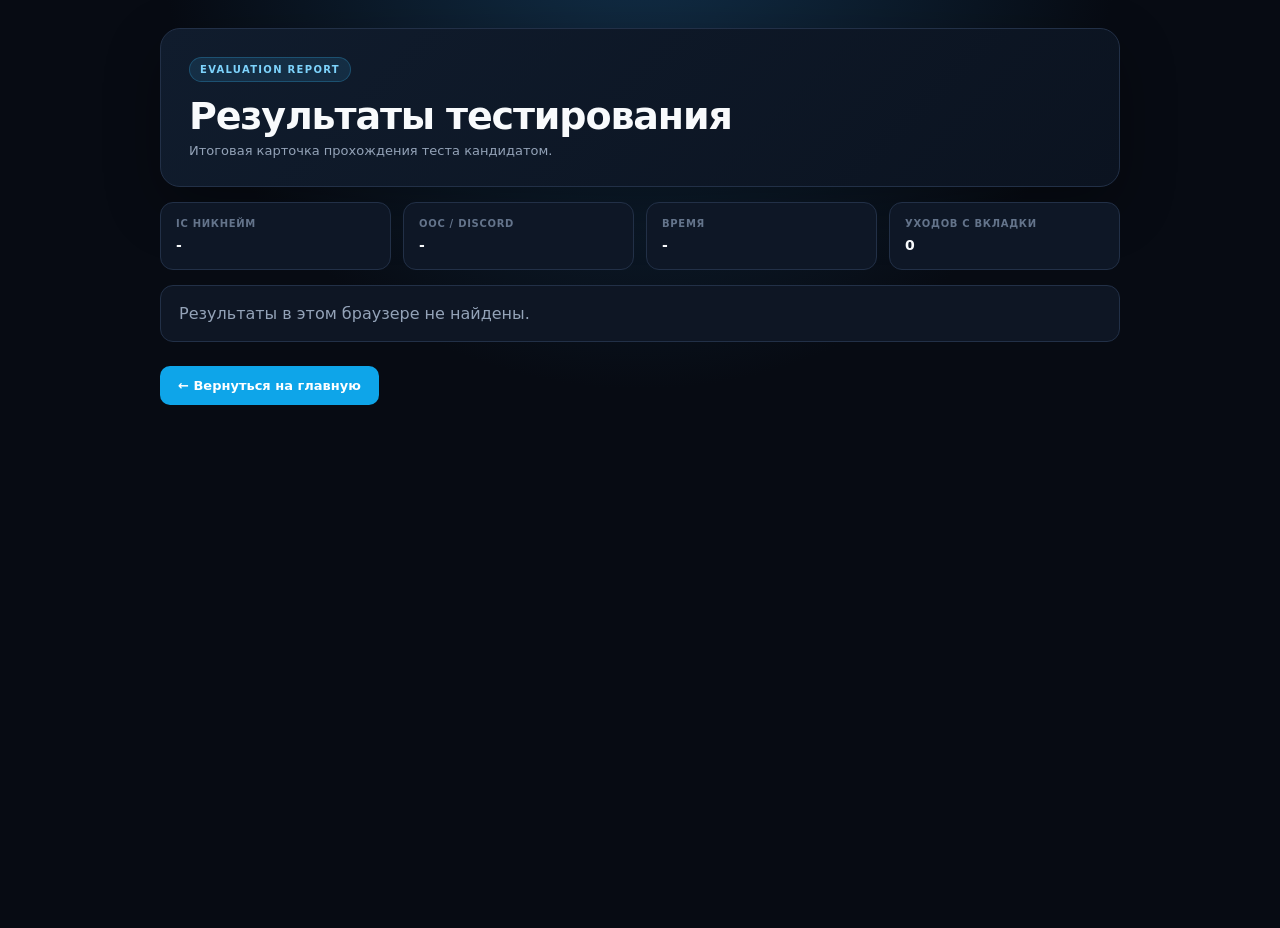
<file: results.html>
<!DOCTYPE html>
<html lang="ru">
<head>
<meta charset="UTF-8">
<meta name="viewport" content="width=device-width, initial-scale=1.0">
<title>Результаты | LSPD</title>

<style>
:root{
    --bg:#070b13;
    --panel:#0e1624;
    --border:#223047;
    --text:#f8fafc;
    --muted:#94a3b8;
    --accent:#38bdf8
}

*{
    box-sizing:border-box
}

body{
    margin:0;
    min-height:100vh;
    background:
        radial-gradient(
            circle at 50% -10%,
            #12304a 0,
            #070b13 40%
        );
    color:var(--text);
    font-family:
        Inter,
        system-ui,
        -apple-system,
        "Segoe UI",
        sans-serif
}

.container{
    width:min(
        960px,
        calc(100% - 28px)
    );
    margin:28px auto 50px
}

.header{
    padding:28px;
    background:
        linear-gradient(
            135deg,
            #101c2d,
            #0b1320
        );
    border:1px solid var(--border);
    border-radius:20px;
    box-shadow:
        0 20px 55px
        rgba(0,0,0,.3)
}

.badge{
    display:inline-block;
    color:#7dd3fc;
    background:
        rgba(56,189,248,.12);
    border:
        1px solid
        rgba(56,189,248,.25);
    padding:6px 10px;
    border-radius:999px;
    font-size:10px;
    font-weight:900;
    letter-spacing:.13em;
    text-transform:uppercase
}

h1{
    font-size:
        clamp(
            25px,
            5vw,
            38px
        );
    margin:
        12px 0 5px;
    letter-spacing:-.03em
}

.sub{
    color:var(--muted);
    margin:0;
    font-size:13px
}

.info{
    display:grid;
    grid-template-columns:
        repeat(4,1fr);
    gap:12px;
    margin:15px 0
}

.info-box{
    background:#0e1726;
    border:
        1px solid
        var(--border);
    border-radius:13px;
    padding:15px
}

.info-box label{
    display:block;
    color:#64748b;
    font-size:10px;
    font-weight:900;
    text-transform:uppercase;
    letter-spacing:.07em;
    margin-bottom:6px
}

.info-box span{
    font-size:14px;
    font-weight:800;
    word-break:break-word
}

.section-title{
    margin:
        28px 0 12px;
    font-size:17px
}

.qa{
    background:#0e1624;
    border:
        1px solid
        var(--border);
    border-radius:13px;
    padding:
        16px 17px;
    margin:9px 0
}

.qa h3{
    font-size:13px;
    color:#7dd3fc;
    margin:
        0 0 8px;
    line-height:1.45
}

.qa p{
    margin:0;
    color:#e2e8f0;
    font-size:13px;
    line-height:1.6;
    white-space:pre-wrap;
    word-break:break-word
}

.empty{
    padding:18px;
    background:#0e1624;
    border:
        1px solid
        var(--border);
    border-radius:13px;
    color:var(--muted)
}

.back{
    display:inline-block;
    margin-top:24px;
    padding:
        12px 18px;
    border-radius:10px;
    background:#0ea5e9;
    color:white;
    text-decoration:none;
    font-weight:800;
    font-size:13px
}

.loading{
    padding:18px;
    background:#0e1624;
    border:
        1px solid
        var(--border);
    border-radius:13px;
    color:var(--muted)
}

@media(max-width:760px){
    .info{
        grid-template-columns:
            1fr 1fr
    }
}

@media(max-width:460px){
    .container{
        width:100%;
        margin:0
    }

    .header{
        border-radius:0
    }

    .info{
        grid-template-columns:1fr
    }
}
</style>
</head>

<body>

<div class="container">

<header class="header">

    <span
        class="badge"
        id="badge"
    >
        Evaluation Report
    </span>

    <h1 id="title">
        Результаты тестирования
    </h1>

    <p class="sub">
        Итоговая карточка прохождения теста кандидатом.
    </p>

</header>

<div class="info">

    <div class="info-box">
        <label>IC Никнейм</label>
        <span id="ic">-</span>
    </div>

    <div class="info-box">
        <label>OOC / Discord</label>
        <span id="ooc">-</span>
    </div>

    <div class="info-box">
        <label>Время</label>
        <span id="time">-</span>
    </div>

    <div class="info-box">
        <label>Уходов с вкладки</label>
        <span id="tabs">0</span>
    </div>

</div>

<div id="answers"></div>

<a
    class="back"
    href="index.html"
>
    ← Вернуться на главную
</a>

</div>

<script>

document.addEventListener(
    "DOMContentLoaded",
    async () => {

        const root =
            document.getElementById(
                "answers"
            );

        const raw =
            localStorage.getItem(
                "lastQuizResult"
            );

        if (!raw) {

            root.innerHTML =
                '<div class="empty">Результаты в этом браузере не найдены.</div>';

            return;

        }

        let data;

        try {

            data =
                JSON.parse(
                    raw
                );

        } catch (error) {

            root.innerHTML =
                '<div class="empty">Не удалось прочитать результаты.</div>';

            return;

        }

        const text =
            (
                value,
                fallback = "-"
            ) => {

                const valueText =
                    String(
                        value ?? ""
                    ).trim();

                return (
                    valueText ||
                    fallback
                );

            };


        document
            .getElementById("badge")
            .textContent =
                `${text(
                    data.schoolKey,
                    "TEST"
                )} EVALUATION REPORT`;


        document
            .getElementById("title")
            .textContent =
                text(
                    data.schoolTitle,
                    "Результаты тестирования"
                );


        document
            .getElementById("ic")
            .textContent =
                text(
                    data.icName
                );


        document
            .getElementById("ooc")
            .textContent =
                text(
                    data.oocName
                );


        document
            .getElementById("time")
            .textContent =
                text(
                    data.timeSpent
                );


        document
            .getElementById("tabs")
            .textContent =
                `${Number(
                    data.tabSwitches
                ) || 0} раз(а)`;


        const order = {

            q: 1,

            ord: 2,

            s: 3,

            case: 4

        };


        const headings = {

            q:
                "Ответы на вопросы",

            ord:
                "Последовательность действий",

            s:
                "Ситуационные задачи",

            case:
                "Кейс-ситуации"

        };


        const list =
            Array.isArray(
                data.qaList
            )
                ? [
                    ...data.qaList
                ].sort(
                    (a, b) => {

                        const typeDifference =
                            (
                                order[
                                    a?.type
                                ] || 99
                            ) -
                            (
                                order[
                                    b?.type
                                ] || 99
                            );

                        if (
                            typeDifference
                        ) {

                            return typeDifference;

                        }

                        return (
                            (
                                Number(
                                    a?.order
                                ) || 0
                            ) -
                            (
                                Number(
                                    b?.order
                                ) || 0
                            )
                        );

                    }
                )
                : [];


        if (!list.length) {

            root.innerHTML =
                '<div class="empty">Ответы не найдены.</div>';

            return;

        }


        root.innerHTML =
            '<div class="loading">Загрузка вопросов...</div>';


        const recoveredQuestions =
            await recoverQuestions(
                data
            );


        root.innerHTML =
            "";


        let lastType =
            "";


        const typeCounters = {

            q: 0,

            ord: 0,

            s: 0,

            case: 0

        };


        list.forEach(
            (item, index) => {

                const type =
                    item?.type ||
                    "q";


                if (
                    type !==
                    lastType
                ) {

                    lastType =
                        type;


                    const h =
                        document.createElement(
                            "h2"
                        );

                    h.className =
                        "section-title";

                    h.textContent =
                        headings[
                            type
                        ] ||
                        "Ответы";

                    root.appendChild(
                        h
                    );

                }


                if (
                    typeCounters[
                        type
                    ] === undefined
                ) {

                    typeCounters[
                        type
                    ] = 0;

                }


                const questionIndex =
                    typeCounters[
                        type
                    ];


                typeCounters[
                    type
                ]++;


                let question =
                    getRecoveredQuestion(
                        recoveredQuestions,
                        type,
                        questionIndex
                    );


                if (
                    !question
                ) {

                    question =
                        getStoredQuestion(
                            item?.title
                        );

                }


                if (
                    !question
                ) {

                    question =
                        `Вопрос ${index + 1}`;

                }


                const answer =
                    text(
                        item?.answer,
                        "Нет ответа"
                    );


                const card =
                    document.createElement(
                        "div"
                    );

                card.className =
                    "qa";


                const h =
                    document.createElement(
                        "h3"
                    );

                h.textContent =
                    question;


                const p =
                    document.createElement(
                        "p"
                    );

                p.textContent =
                    answer;


                card.append(
                    h,
                    p
                );


                root.appendChild(
                    card
                );

            }
        );

    }
);


/* ============================================================
   ОПРЕДЕЛЕНИЕ ФАЙЛА ШКОЛЫ
============================================================ */

function getSchoolFile(
    schoolKey
) {

    const key =
        String(
            schoolKey || ""
        ).toUpperCase();


    const files = {

        FTO:
            "fto.html",

        SUPERVISOR:
            "supervisorschool.html",

        METRO:
            "metroofficerschool.html",

        SWAT:
            "swatschool.html",

        SAES_SERVER:
            "saesschool.html",

        BASIC:
            "basicschool.html"

    };


    return (
        files[key] ||
        null
    );

}


/* ============================================================
   ПРОВЕРКА: ПОХОЖЕ ЛИ ЗНАЧЕНИЕ НА ВАРИАНТ ОТВЕТА
============================================================ */

function looksLikeAnswer(
    value
) {

    const text =
        String(
            value ?? ""
        ).trim();


    if (!text) {
        return false;
    }


    if (
        /^[A-Za-zА-Яа-яЁё]\s*[\)\.\:\-]\s*/.test(
            text
        )
    ) {

        return true;

    }


    if (
        /^(вариант|ответ)\s*[A-Za-zА-Яа-яЁё0-9]/i.test(
            text
        )
    ) {

        return true;

    }


    return false;

}


/* ============================================================
   СОХРАНЁННЫЙ TITLE
============================================================ */

function getStoredQuestion(
    value
) {

    const title =
        String(
            value ?? ""
        )
        .replace(
            /\s+/g,
            " "
        )
        .trim();


    if (
        !title
    ) {

        return "";

    }


    if (
        looksLikeAnswer(
            title
        )
    ) {

        return "";

    }


    return title;

}


/* ============================================================
   ПОЛУЧЕНИЕ ВОПРОСОВ ИЗ HTML ШКОЛЫ
============================================================ */

async function recoverQuestions(
    data
) {

    const filename =
        getSchoolFile(
            data.schoolKey
        );


    if (
        !filename
    ) {

        return {
            q: [],
            ord: [],
            s: [],
            case: []
        };

    }


    try {

        const response =
            await fetch(
                filename,
                {
                    method:
                        "GET",

                    cache:
                        "no-store"
                }
            );


        if (
            !response.ok
        ) {

            return {
                q: [],
                ord: [],
                s: [],
                case: []
            };

        }


        const html =
            await response.text();


        if (
            !html
        ) {

            return {
                q: [],
                ord: [],
                s: [],
                case: []
            };

        }


        const parser =
            new DOMParser();


        const documentCopy =
            parser.parseFromString(
                html,
                "text/html"
            );


        return extractQuestions(
            documentCopy
        );

    } catch (
        error
    ) {

        console.error(
            "Не удалось восстановить вопросы:",
            error
        );


        return {
            q: [],
            ord: [],
            s: [],
            case: []
        };

    }

}


/* ============================================================
   ИЗВЛЕЧЕНИЕ ВОПРОСОВ ИЗ СТРАНИЦЫ ШКОЛЫ
============================================================ */

function extractQuestions(
    doc
) {

    const result = {

        q: [],

        ord: [],

        s: [],

        case: []

    };


    const form =
        doc.querySelector(
            "#quizForm"
        ) ||
        doc.querySelector(
            "#quiz-form"
        ) ||
        doc.querySelector(
            "form"
        );


    if (
        !form
    ) {

        return result;

    }


    const allControls =
        Array.from(
            form.querySelectorAll(
                "input, textarea, select"
            )
        );


    const radioGroups =
        new Map();


    const checkboxGroups =
        new Map();


    allControls.forEach(
        (
            element,
            index
        ) => {

            const tag =
                element.tagName
                    .toLowerCase();


            if (
                tag ===
                "input"
            ) {

                const inputType =
                    (
                        element.type ||
                        ""
                    ).toLowerCase();


                if (
                    inputType ===
                    "radio"
                ) {

                    const key =
                        element.name ||
                        `radio_${index}`;


                    if (
                        !radioGroups.has(
                            key
                        )
                    ) {

                        radioGroups.set(
                            key,
                            element
                        );

                    }

                    return;

                }


                if (
                    inputType ===
                    "checkbox"
                ) {

                    const key =
                        element.name ||
                        `checkbox_${index}`;


                    if (
                        !checkboxGroups.has(
                            key
                        )
                    ) {

                        checkboxGroups.set(
                            key,
                            element
                        );

                    }

                    return;

                }

            }

        }
    );


    const entries = [];


    radioGroups.forEach(
        (
            element
        ) => {

            entries.push({

                element,

                type:
                    detectQuestionType(
                        element
                    )

            });

        }
    );


    form
        .querySelectorAll(
            "textarea"
        )
        .forEach(
            element => {

                entries.push({

                    element,

                    type:
                        detectQuestionType(
                            element
                        )

                });

            }
        );


    form
        .querySelectorAll(
            "select"
        )
        .forEach(
            element => {

                entries.push({

                    element,

                    type:
                        detectQuestionType(
                            element
                        )

                });

            }
        );


    checkboxGroups.forEach(
        (
            element
        ) => {

            entries.push({

                element,

                type:
                    detectQuestionType(
                        element
                    )

            });

        }
    );


    entries.sort(
        (
            a,
            b
        ) => {

            if (
                a.element ===
                b.element
            ) {

                return 0;

            }


            const position =
                a.element.compareDocumentPosition(
                    b.element
                );


            if (
                position &
                Node.DOCUMENT_POSITION_FOLLOWING
            ) {

                return -1;

            }


            return 1;

        }
    );


    entries.forEach(
        (
            entry
        ) => {

            const question =
                findQuestionText(
                    entry.element
                );


            if (
                !question
            ) {

                return;

            }


            result[
                entry.type
            ].push(
                question
            );

        }
    );


    return result;

}


/* ============================================================
   ОПРЕДЕЛЕНИЕ ТИПА ВОПРОСА
============================================================ */

function detectQuestionType(
    element
) {

    const raw =
        [
            element?.dataset?.type,
            element?.dataset?.section,
            element?.dataset?.category,
            element?.closest(
                "[data-type]"
            )?.dataset?.type,
            element?.closest(
                "[data-section]"
            )?.dataset?.section
        ]
        .filter(Boolean)
        .join(" ")
        .toLowerCase();


    if (
        raw.includes("ord")
    ) {

        return "ord";

    }


    if (
        raw.includes("case")
    ) {

        return "case";

    }


    if (
        raw === "s" ||
        raw.includes("situ")
    ) {

        return "s";

    }


    const container =
        element.closest(
            "[class]"
        );


    const classes =
        String(
            container?.className ||
            ""
        ).toLowerCase();


    if (
        classes.includes("case")
    ) {

        return "case";

    }


    if (
        classes.includes("scenario") ||
        classes.includes("situ")
    ) {

        return "s";

    }


    if (
        classes.includes("order") ||
        classes.includes("sequence")
    ) {

        return "ord";

    }


    return "q";

}


/* ============================================================
   ПОИСК ТЕКСТА ВОПРОСА
============================================================ */

function findQuestionText(
    element
) {

    if (
        !element
    ) {

        return "";

    }


    const selectors = [

        ".question-title",

        ".question-text",

        ".question-label",

        ".scenario-title",

        ".case-title",

        ".task-title",

        ".question",

        ".question-header",

        ".quiz-question",

        "[data-question]",

        "legend"

    ];


    for (
        const selector
        of selectors
    ) {

        const direct =
            findPreviousOrClosest(
                element,
                selector
            );


        if (
            direct
        ) {

            const value =
                cleanQuestionText(
                    direct.textContent
                );


            if (
                value &&
                !looksLikeAnswer(
                    value
                )
            ) {

                return value;

            }

        }

    }


    const label =
        element.closest(
            "label"
        );


    if (
        label
    ) {

        const clone =
            label.cloneNode(
                true
            );


        clone
            .querySelectorAll(
                "input, textarea, select"
            )
            .forEach(
                node =>
                    node.remove()
            );


        const value =
            cleanQuestionText(
                clone.textContent
            );


        if (
            value &&
            !looksLikeAnswer(
                value
            )
        ) {

            return value;

        }

    }


    let current =
        element.previousElementSibling;


    let steps =
        0;


    while (
        current &&
        steps < 12
    ) {

        const value =
            cleanQuestionText(
                current.textContent
            );


        if (
            value &&
            value.length <= 1000 &&
            !looksLikeAnswer(
                value
            ) &&
            !isTechnicalText(
                value
            )
        ) {

            return value;

        }


        current =
            current.previousElementSibling;

        steps++;

    }


    let parent =
        element.parentElement;


    for (
        let level = 0;
        level < 8 &&
        parent;
        level++
    ) {

        const children =
            Array.from(
                parent.children
            );


        const index =
            children.indexOf(
                element
            );


        if (
            index > 0
        ) {

            for (
                let i = index - 1;
                i >= 0;
                i--
            ) {

                const candidate =
                    children[i];


                const value =
                    cleanQuestionText(
                        candidate.textContent
                    );


                if (
                    value &&
                    value.length <= 1000 &&
                    !looksLikeAnswer(
                        value
                    ) &&
                    !isTechnicalText(
                        value
                    )
                ) {

                    return value;

                }

            }

        }


        const previous =
            element.previousElementSibling;


        if (
            previous
        ) {

            const value =
                cleanQuestionText(
                    previous.textContent
                );


            if (
                value &&
                value.length <= 1000 &&
                !looksLikeAnswer(
                    value
                ) &&
                !isTechnicalText(
                    value
                )
            ) {

                return value;

            }

        }


        parent =
            parent.parentElement;

    }


    return "";

}


/* ============================================================
   ПОИСК БЛИЖАЙШЕГО ЭЛЕМЕНТА
============================================================ */

function findPreviousOrClosest(
    element,
    selector
) {

    const closest =
        element.closest(
            selector
        );


    if (
        closest
    ) {

        return closest;

    }


    let current =
        element.previousElementSibling;


    let steps =
        0;


    while (
        current &&
        steps < 10
    ) {

        if (
            current.matches(
                selector
            )
        ) {

            return current;

        }


        const nested =
            current.querySelector(
                selector
            );


        if (
            nested
        ) {

            return nested;

        }


        current =
            current.previousElementSibling;

        steps++;

    }


    return null;

}


/* ============================================================
   ОЧИСТКА ТЕКСТА ВОПРОСА
============================================================ */

function cleanQuestionText(
    value
) {

    return String(
        value ?? ""
    )
    .replace(
        /\s+/g,
        " "
    )
    .trim();

}


/* ============================================================
   ТЕХНИЧЕСКИЙ ТЕКСТ
============================================================ */

function isTechnicalText(
    value
) {

    const text =
        String(
            value ?? ""
        )
        .trim()
        .toLowerCase();


    if (
        !text
    ) {

        return true;

    }


    const blocked = [

        "отправить",

        "завершить",

        "далее",

        "назад",

        "submit",

        "next",

        "previous",

        "выберите",

        "выберите вариант"

    ];


    return blocked.some(
        word =>
            text === word ||
            text.startsWith(
                word + " "
            )
    );

}


/* ============================================================
   ПОЛУЧЕНИЕ ВОССТАНОВЛЕННОГО ВОПРОСА
============================================================ */

function getRecoveredQuestion(
    questions,
    type,
    index
) {

    if (
        !questions ||
        !Array.isArray(
            questions[type]
        )
    ) {

        return "";

    }


    return String(
        questions[type][index] ||
        ""
    ).trim();

}

</script>

</body>
</html>
</file>
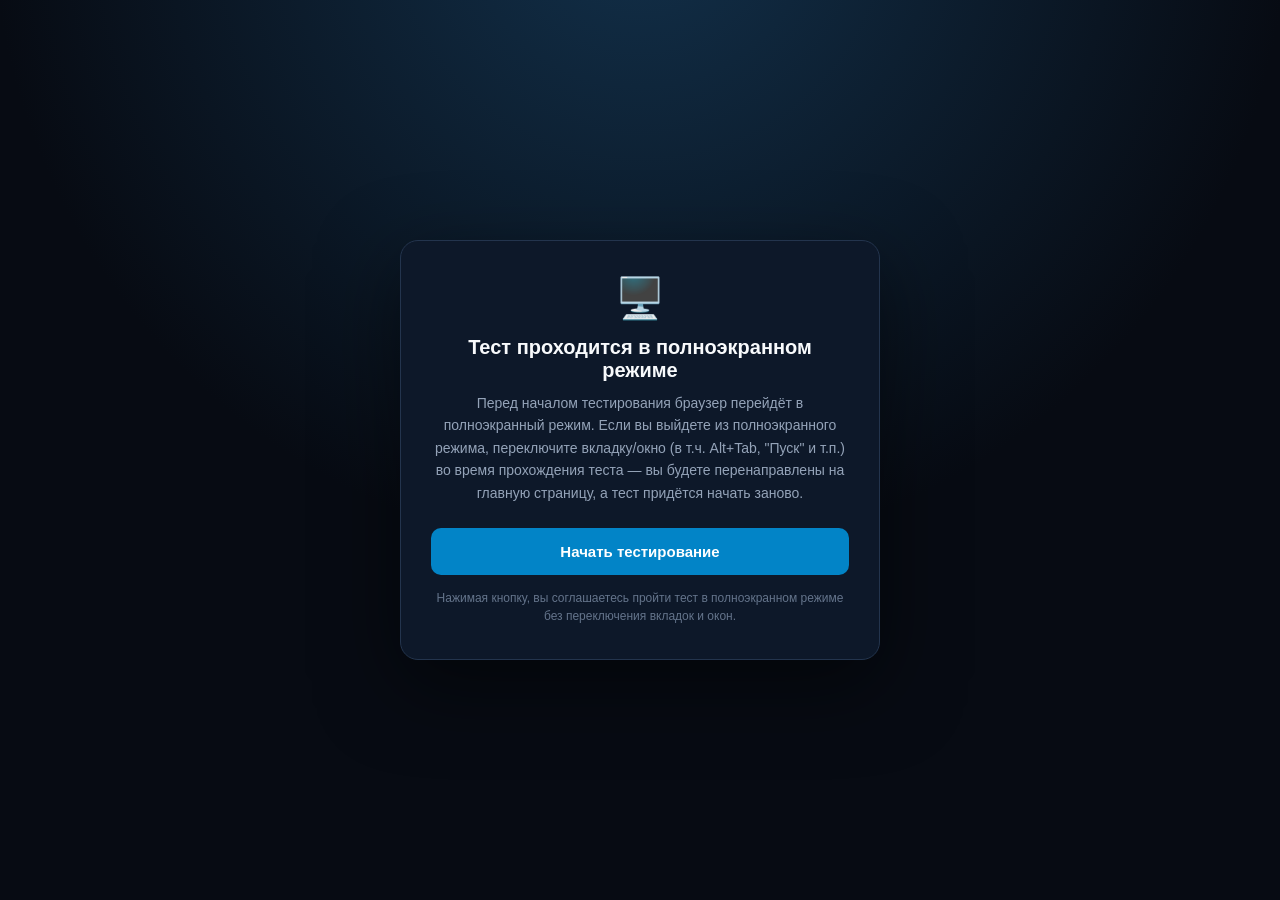
<file: saesschool.html>
<!DOCTYPE html>
<html lang="ru">
<head>
    <meta charset="UTF-8">
    <meta name="viewport" content="width=device-width, initial-scale=1.0">

    <title>SA-ES & Server Rules</title>

    <link rel="stylesheet" href="style.css?v=20">
    <script src="https://challenges.cloudflare.com/turnstile/v0/api.js" async defer></script>

    <style>
        * {
            box-sizing: border-box;
        }

        body {
            margin: 0;
            background: #07111f;
            color: #e5edf7;
            font-family: Arial, Helvetica, sans-serif;
        }

        .container {
            width: 100%;
            max-width: 1100px;
            margin: 0 auto;
            padding: 20px;
        }

        /* =====================================================
           HERO
        ===================================================== */

        .hero {
            position: relative;
            min-height: 300px;

            display: flex;
            flex-direction: column;
            justify-content: flex-end;

            padding: 28px;

            margin-bottom: 20px;

            border: 1px solid #23344d;
            border-radius: 14px;

            overflow: hidden;

            background:
                linear-gradient(
                    to top,
                    rgba(5, 12, 23, 0.98),
                    rgba(5, 12, 23, 0.35)
                ),
                url("img/saes.jpg");

            background-size: cover;
            background-position: center;
        }

        .hero::after {
            content: "";
            position: absolute;
            inset: 0;

            background:
                linear-gradient(
                    135deg,
                    rgba(15, 23, 42, 0.15),
                    rgba(3, 7, 18, 0.65)
                );

            pointer-events: none;
        }

        .hero-content {
            position: relative;
            z-index: 2;
        }

        .back-link {
            position: absolute;
            top: 20px;
            left: 22px;

            z-index: 3;

            color: #cbd5e1;
            text-decoration: none;

            font-size: 14px;
            font-weight: 600;

            background: rgba(7, 17, 31, 0.72);

            padding: 8px 12px;

            border-radius: 7px;

            border: 1px solid rgba(255,255,255,0.08);
        }

        .back-link:hover {
            color: #ffffff;
        }

        .badge {
            display: inline-block;

            padding: 6px 12px;

            margin-bottom: 10px;

            border-radius: 999px;

            background: rgba(56, 189, 248, 0.14);

            border: 1px solid rgba(56, 189, 248, 0.28);

            color: #38bdf8;

            font-size: 12px;
            font-weight: 800;

            letter-spacing: 1px;

            text-transform: uppercase;
        }

        .hero-title {
            margin: 0;

            font-size: 32px;
            line-height: 1.15;

            color: #ffffff;
        }

        .hero-subtitle {
            margin: 10px 0 0;

            color: #a9b9cc;

            font-size: 14px;
            line-height: 1.5;
        }

        /* =====================================================
           CONTENT
        ===================================================== */

        .content {
            width: 100%;
        }

        /* =====================================================
           SECTION
        ===================================================== */

        .section-card {
            background: #0d1829;

            border: 1px solid #22344d;

            border-radius: 11px;

            padding: 20px;

            margin: 22px 0 14px;
        }

        .section-tag {
            display: inline-block;

            color: #38bdf8;

            font-size: 12px;
            font-weight: 800;

            text-transform: uppercase;

            letter-spacing: 0.7px;

            margin-bottom: 8px;
        }

        .section-title {
            margin: 0;

            color: #f8fafc;

            font-size: 20px;

            line-height: 1.35;
        }

        .section-desc {
            margin: 9px 0 0;

            color: #8fa3bb;

            font-size: 14px;

            line-height: 1.5;
        }

        /* =====================================================
           USER INFO
        ===================================================== */

        .user-info-grid {
            display: grid;

            grid-template-columns:
                repeat(2, minmax(0, 1fr));

            gap: 14px;

            margin-top: 18px;
        }

        .input-group {
            display: flex;

            flex-direction: column;

            gap: 7px;
        }

        .input-group label {
            color: #d7e0eb;

            font-size: 13px;

            font-weight: 700;
        }

        .required-star {
            color: #ef4444;
        }

        input[type="text"] {
            width: 100%;

            padding: 13px 14px;

            border-radius: 8px;

            border: 1px solid #2a3d57;

            background: #091321;

            color: #ffffff;

            outline: none;

            font-size: 14px;
        }

        input[type="text"]:focus {
            border-color: #38bdf8;

            box-shadow:
                0 0 0 3px
                rgba(56, 189, 248, 0.08);
        }

        /* =====================================================
           QUESTIONS
        ===================================================== */

        .question-card {
            background: #0d1829;

            border: 1px solid #22344d;

            border-radius: 11px;

            padding: 20px;

            margin-bottom: 14px;
        }

        .question-text {
            margin: 0 0 14px;

            color: #f1f5f9;

            font-size: 15px;

            font-weight: 700;

            line-height: 1.5;
        }

        .options-list {
            display: flex;

            flex-direction: column;

            gap: 9px;
        }

        .option-label {
            display: flex;

            align-items: flex-start;

            gap: 10px;

            width: 100%;

            padding: 12px 14px;

            background: #091321;

            border: 1px solid #1d2d43;

            border-radius: 8px;

            color: #cbd5e1;

            font-size: 14px;

            line-height: 1.45;

            cursor: pointer;

            transition:
                border-color 0.18s ease,
                background 0.18s ease,
                transform 0.18s ease;
        }

        .option-label:hover {
            border-color: #31506f;

            background: #0c1829;

            transform: translateY(-1px);
        }

        .option-label input[type="radio"] {
            flex: 0 0 auto;

            margin-top: 3px;

            accent-color: #38bdf8;
        }

        /* =====================================================
           SUBMIT
        ===================================================== */

        .submit-btn {
            width: 100%;

            padding: 16px;

            margin-top: 18px;

            border: 0;

            border-radius: 9px;

            background: #0284c7;

            color: #ffffff;

            font-size: 16px;

            font-weight: 800;

            cursor: pointer;

            transition:
                background 0.18s ease,
                transform 0.18s ease;
        }

        .submit-btn:hover {
            background: #0369a1;

            transform: translateY(-1px);
        }

        .submit-btn:disabled {
            opacity: 0.65;

            cursor: wait;

            transform: none;
        }

        /* =====================================================
           MOBILE
        ===================================================== */

        @media (max-width: 700px) {

            .container {
                padding: 12px;
            }

            .hero {
                min-height: 250px;

                padding: 20px;
            }

            .hero-title {
                font-size: 25px;
            }

            .user-info-grid {
                grid-template-columns: 1fr;
            }

            .section-card,
            .question-card {
                padding: 16px;
            }

            .section-title {
                font-size: 18px;
            }
        }

        /* =====================================================
           FULLSCREEN GATE (стартовый экран / выход из теста)
        ===================================================== */

        .fs-gate {
            position: fixed;
            inset: 0;
            z-index: 999998;
            display: flex;
            align-items: center;
            justify-content: center;
            background: radial-gradient(circle at 50% -10%, #12304a 0, #070b13 55%);
            padding: 20px;
        }

        .fs-gate-box {
            width: min(480px, 100%);
            background: #0d1829;
            border: 1px solid #23344d;
            border-radius: 18px;
            padding: 34px 30px;
            text-align: center;
            box-shadow: 0 25px 80px rgba(0, 0, 0, 0.5);
        }

        .fs-gate-icon {
            font-size: 40px;
            margin-bottom: 14px;
        }

        .fs-gate-title {
            font-size: 20px;
            font-weight: 800;
            color: #f8fafc;
            margin-bottom: 10px;
        }

        .fs-gate-text {
            font-size: 14px;
            color: #94a3b8;
            line-height: 1.6;
            margin-bottom: 24px;
        }

        .fs-gate-btn {
            display: inline-flex;
            align-items: center;
            justify-content: center;
            width: 100%;
            padding: 15px 20px;
            border: 0;
            border-radius: 10px;
            background: #0284c7;
            color: #fff;
            font-size: 15px;
            font-weight: 800;
            cursor: pointer;
            transition: background 0.2s ease, transform 0.2s ease;
        }

        .fs-gate-btn:hover {
            background: #0369a1;
            transform: translateY(-1px);
        }

        .fs-gate-note {
            margin-top: 14px;
            font-size: 12px;
            color: #64748b;
            line-height: 1.5;
        }

        /* Пока не подтвержден полноэкранный режим — прячем сам тест */
        body.fs-locked .container {
            display: none;
        }
    </style>
</head>

<body class="fs-locked">

    <!-- =====================================================
         СТАРТОВЫЙ ЭКРАН / ТРЕБОВАНИЕ ПОЛНОЭКРАННОГО РЕЖИМА
    ====================================================== -->

    <div class="fs-gate" id="fsGate">
        <div class="fs-gate-box">
            <div class="fs-gate-icon">🖥️</div>
            <div class="fs-gate-title">Тест проходится в полноэкранном режиме</div>
            <div class="fs-gate-text">
                Перед началом тестирования браузер перейдёт в полноэкранный режим.
                Если вы выйдете из полноэкранного режима, переключите вкладку/окно
                (в т.ч. Alt+Tab, "Пуск" и т.п.) во время прохождения теста — вы будете
                перенаправлены на главную страницу, а тест придётся начать заново.
            </div>
            <button type="button" class="fs-gate-btn" id="fsStartBtn">Начать тестирование</button>
            <div class="fs-gate-note">Нажимая кнопку, вы соглашаетесь пройти тест в полноэкранном режиме без переключения вкладок и окон.</div>
        </div>
    </div>

<div class="container">

    <!-- =====================================================
         HERO
    ====================================================== -->

    <div class="hero">

        <a
            href="index.html"
            class="back-link"
        >
            ← Вернуться на главную
        </a>

        <div class="hero-content">

            <span class="badge">
                Квалификационный тест
            </span>

            <h1 class="hero-title">
                SA-ES &amp; SERVER RULES
            </h1>

            <p class="hero-subtitle">
                Совмещённый квалификационный тест на знание общих правил сервера
                и регламента San Andreas Emergency Services (SA-ES).
                Внимательно ознакомьтесь со всеми вопросами
                и выберите один вариант ответа.
            </p>

        </div>

    </div>


    <!-- =====================================================
         FORM
    ====================================================== -->

    <div class="content">

        <form id="quizForm">


            <!-- =================================================
                 РАЗДЕЛ 0
            ================================================== -->

            <div class="section-card">

                <span class="section-tag">
                    Раздел 1 из 7
                </span>

                <h2 class="section-title">
                    РАЗДЕЛ 0. ЗНАКОМСТВО
                </h2>

                <p class="section-desc">
                    Перед началом тестирования укажите
                    внутриигровой и внеигровой никнеймы.
                </p>

                <div class="user-info-grid">

                    <div class="input-group">

                        <label for="ic-name">
                            Ваш внутриигровой никнейм (IC)
                            <span class="required-star">*</span>
                        </label>

                        <input
                            type="text"
                            id="ic-name"
                            required
                            autocomplete="off"
                            placeholder="Например: John_Doe"
                        >

                    </div>


                    <div class="input-group">

                        <label for="ooc-name">
                            Ваш внеигровой никнейм (OOC)
                            <span class="required-star">*</span>
                        </label>

                        <input
                            type="text"
                            id="ooc-name"
                            required
                            autocomplete="off"
                            placeholder="Например: Nickname / Discord"
                        >

                    </div>

                </div>

            </div>


            <!-- =================================================
                 РАЗДЕЛ 1: ОБЩЕНИЕ И ПОВЕДЕНИЕ
            ================================================== -->

            <div class="section-card">

                <span class="section-tag">
                    Раздел 2 из 7
                </span>

                <h2 class="section-title">
                    РАЗДЕЛ 1: ОБЩЕНИЕ И ПОВЕДЕНИЕ
                </h2>

            </div>


            <!-- Q1 -->

            <div class="question-card">
                <p class="question-text">
                    1. Чем обязан руководствоваться администратор при выдаче наказания?
                    <span class="required-star">*</span>
                </p>
                <div class="options-list">
                    <label class="option-label"><input type="radio" name="q1" required value="А">А) Личными взглядами на ситуацию</label>
                    <label class="option-label"><input type="radio" name="q1" value="Б">Б) Четко и аргументированно, по конкретным пунктам правил</label>
                    <label class="option-label"><input type="radio" name="q1" value="В">В) Мнением большинства игроков в чате</label>
                    <label class="option-label"><input type="radio" name="q1" value="Г">Г) Личной симпатией к игроку</label>
                </div>
            </div>

            <!-- Q2 -->

            <div class="question-card">
                <p class="question-text">
                    2. Что строго запрещено администратору при взаимодействии с игроками?
                    <span class="required-star">*</span>
                </p>
                <div class="options-list">
                    <label class="option-label"><input type="radio" name="q2" required value="А">А) Оскорблять игроков, дискредитировать их, переходить на личности</label>
                    <label class="option-label"><input type="radio" name="q2" value="Б">Б) Разговаривать в официальном стиле</label>
                    <label class="option-label"><input type="radio" name="q2" value="В">В) Отказывать в помощи после провокаций</label>
                    <label class="option-label"><input type="radio" name="q2" value="Г">Г) Ссылаться на конкретные пункты правил</label>
                </div>
            </div>

            <!-- Q3 -->

            <div class="question-card">
                <p class="question-text">
                    3. Какое наказание предусмотрено за нецензурные выражения в ООС чате?
                    <span class="required-star">*</span>
                </p>
                <div class="options-list">
                    <label class="option-label"><input type="radio" name="q3" required value="А">А) Блокировка ООС-чата, Warn, бан от 1 до 10 дней</label>
                    <label class="option-label"><input type="radio" name="q3" value="Б">Б) Только устное предупреждение</label>
                    <label class="option-label"><input type="radio" name="q3" value="В">В) Наказания нет</label>
                    <label class="option-label"><input type="radio" name="q3" value="Г">Г) Character Kill</label>
                </div>
            </div>

            <!-- Q4 -->

            <div class="question-card">
                <p class="question-text">
                    4. Разрешены ли политические высказывания в игре, не касающиеся ролевого процесса?
                    <span class="required-star">*</span>
                </p>
                <div class="options-list">
                    <label class="option-label"><input type="radio" name="q4" required value="А">А) Да, без ограничений</label>
                    <label class="option-label"><input type="radio" name="q4" value="Б">Б) Нет, запрещены как провоцирующие конфликты</label>
                    <label class="option-label"><input type="radio" name="q4" value="В">В) Разрешены только в ООС чате</label>
                    <label class="option-label"><input type="radio" name="q4" value="Г">Г) Разрешены только администрации</label>
                </div>
            </div>


            <!-- =================================================
                 РАЗДЕЛ 2: ИГРОВАЯ АТМОСФЕРА И СООТВЕТСТВИЕ РОЛИ
            ================================================== -->

            <div class="section-card">

                <span class="section-tag">
                    Раздел 3 из 7
                </span>

                <h2 class="section-title">
                    РАЗДЕЛ 2: ИГРОВАЯ АТМОСФЕРА И СООТВЕТСТВИЕ РОЛИ
                </h2>

            </div>


            <!-- Q5 -->

            <div class="question-card">
                <p class="question-text">
                    5. Разрешена ли езда на крыше автомобиля под предлогом посадки в салон?
                    <span class="required-star">*</span>
                </p>
                <div class="options-list">
                    <label class="option-label"><input type="radio" name="q5" required value="А">А) Да, всегда</label>
                    <label class="option-label"><input type="radio" name="q5" value="Б">Б) Запрещено, кроме кабриолетов с возможностью посадки на задние места</label>
                    <label class="option-label"><input type="radio" name="q5" value="В">В) Разрешено только ночью</label>
                    <label class="option-label"><input type="radio" name="q5" value="Г">Г) Разрешено только членам криминальных фракций</label>
                </div>
            </div>

            <!-- Q6 -->

            <div class="question-card">
                <p class="question-text">
                    6. При каком количестве поврежденных колес (отсутствии покрышек) автомобиль обязан остановиться?
                    <span class="required-star">*</span>
                </p>
                <div class="options-list">
                    <label class="option-label"><input type="radio" name="q6" required value="А">А) Если повреждено более 2-х колес</label>
                    <label class="option-label"><input type="radio" name="q6" value="Б">Б) Только если повреждены все 4</label>
                    <label class="option-label"><input type="radio" name="q6" value="В">В) Останавливаться не нужно никогда</label>
                    <label class="option-label"><input type="radio" name="q6" value="Г">Г) При повреждении 1 колеса</label>
                </div>
            </div>

            <!-- Q7 -->

            <div class="question-card">
                <p class="question-text">
                    7. Какое наказание предусмотрено за неролевое поведение (бег/прыжки/катание вокруг игровой ситуации, мешающее ее участникам)?
                    <span class="required-star">*</span>
                </p>
                <div class="options-list">
                    <label class="option-label"><input type="radio" name="q7" required value="А">А) Блокировка персонажа на 3-10 дней</label>
                    <label class="option-label"><input type="radio" name="q7" value="Б">Б) 1 Warn</label>
                    <label class="option-label"><input type="radio" name="q7" value="В">В) Наказания нет</label>
                    <label class="option-label"><input type="radio" name="q7" value="Г">Г) Блокировка аккаунта навсегда</label>
                </div>
            </div>

            <!-- Q8 -->

            <div class="question-card">
                <p class="question-text">
                    8. Какое наказание предусмотрено за несоответствие роли (необоснованное преувеличение физических/психологических/материальных возможностей персонажа)?
                    <span class="required-star">*</span>
                </p>
                <div class="options-list">
                    <label class="option-label"><input type="radio" name="q8" required value="А">А) Блокировка персонажа от 5 до 15 дней</label>
                    <label class="option-label"><input type="radio" name="q8" value="Б">Б) 1 Warn</label>
                    <label class="option-label"><input type="radio" name="q8" value="В">В) Character Kill без исключений</label>
                    <label class="option-label"><input type="radio" name="q8" value="Г">Г) Наказания нет</label>
                </div>
            </div>


            <!-- =================================================
                 РАЗДЕЛ 3: ОРУЖИЕ, CK/PK/DM/DB/BH
            ================================================== -->

            <div class="section-card">

                <span class="section-tag">
                    Раздел 4 из 7
                </span>

                <h2 class="section-title">
                    РАЗДЕЛ 3: ПРИМЕНЕНИЕ ОРУЖИЯ И НАРУШЕНИЯ ТИПА CK/PK/DM
                </h2>

            </div>


            <!-- Q9 -->

            <div class="question-card">
                <p class="question-text">
                    9. Через какое время возвращение на место конфликта с оружием (или с поддержкой) расценивается как инициирование новой ситуации?
                    <span class="required-star">*</span>
                </p>
                <div class="options-list">
                    <label class="option-label"><input type="radio" name="q9" required value="А">А) Спустя 15 и более минут</label>
                    <label class="option-label"><input type="radio" name="q9" value="Б">Б) Спустя 1 минуту</label>
                    <label class="option-label"><input type="radio" name="q9" value="В">В) Это никогда не считается новой ситуацией</label>
                    <label class="option-label"><input type="radio" name="q9" value="Г">Г) Спустя сутки</label>
                </div>
            </div>

            <!-- Q10 -->

            <div class="question-card">
                <p class="question-text">
                    10. Какое наказание предусмотрено за Metagaming (MG) - использование внеигровой информации в IC-процессе?
                    <span class="required-star">*</span>
                </p>
                <div class="options-list">
                    <label class="option-label"><input type="radio" name="q10" required value="А">А) 1 Warn</label>
                    <label class="option-label"><input type="radio" name="q10" value="Б">Б) Блокировка персонажа на 10-30 дней</label>
                    <label class="option-label"><input type="radio" name="q10" value="В">В) Устное предупреждение</label>
                    <label class="option-label"><input type="radio" name="q10" value="Г">Г) Character Kill</label>
                </div>
            </div>

            <!-- Q11 -->

            <div class="question-card">
                <p class="question-text">
                    11. Какое наказание предусмотрено за Bunny Hopping (BH)?
                    <span class="required-star">*</span>
                </p>
                <div class="options-list">
                    <label class="option-label"><input type="radio" name="q11" required value="А">А) Блокировка на 10 дней</label>
                    <label class="option-label"><input type="radio" name="q11" value="Б">Б) 1 Warn</label>
                    <label class="option-label"><input type="radio" name="q11" value="В">В) CK</label>
                    <label class="option-label"><input type="radio" name="q11" value="Г">Г) Наказания нет</label>
                </div>
            </div>

            <!-- Q12 -->

            <div class="question-card">
                <p class="question-text">
                    12. Какое наказание предусмотрено за ДМ - убийство или нанесение урона без весомой IC-причины?
                    <span class="required-star">*</span>
                </p>
                <div class="options-list">
                    <label class="option-label"><input type="radio" name="q12" required value="А">А) Блокировка персонажа/аккаунта навсегда</label>
                    <label class="option-label"><input type="radio" name="q12" value="Б">Б) Player Kill</label>
                    <label class="option-label"><input type="radio" name="q12" value="В">В) 1 Warn</label>
                    <label class="option-label"><input type="radio" name="q12" value="Г">Г) Блокировка на 5 дней</label>
                </div>
            </div>

            <!-- Q13 -->

            <div class="question-card">
                <p class="question-text">
                    13. Какое наказание предусмотрено за ДБ (безпричинную стрельбу из авто) или умышленный наезд на игрока с целью убийства?
                    <span class="required-star">*</span>
                </p>
                <div class="options-list">
                    <label class="option-label"><input type="radio" name="q13" required value="А">А) Блокировка персонажа на 5-20 дней и блокировка аккаунта навсегда</label>
                    <label class="option-label"><input type="radio" name="q13" value="Б">Б) 1 Warn</label>
                    <label class="option-label"><input type="radio" name="q13" value="В">В) Revenge Kill</label>
                    <label class="option-label"><input type="radio" name="q13" value="Г">Г) Блокировка на 1 день</label>
                </div>
            </div>

            <!-- Q14 -->

            <div class="question-card">
                <p class="question-text">
                    14. В чём ключевое отличие Character Kill (CK) от Player Kill (PK)?
                    <span class="required-star">*</span>
                </p>
                <div class="options-list">
                    <label class="option-label"><input type="radio" name="q14" required value="А">А) Они полностью идентичны по последствиям</label>
                    <label class="option-label"><input type="radio" name="q14" value="Б">Б) CK - полное уничтожение персонажа с пересозданием аккаунта, PK - временное ограничение доступа на 90 минут без потери роли</label>
                    <label class="option-label"><input type="radio" name="q14" value="В">В) PK применяется только к фракциям, а CK - только к одиночкам</label>
                    <label class="option-label"><input type="radio" name="q14" value="Г">Г) CK длится 90 минут, а PK - навсегда</label>
                </div>
            </div>

            <!-- Q15 -->

            <div class="question-card">
                <p class="question-text">
                    15. Какое наказание предусмотрено за Revenge Kill (RK) - убийство игрока в отместку за свою смерть?
                    <span class="required-star">*</span>
                </p>
                <div class="options-list">
                    <label class="option-label"><input type="radio" name="q15" required value="А">А) Блокировка персонажа на 3–10 дней</label>
                    <label class="option-label"><input type="radio" name="q15" value="Б">Б) 1 Warn</label>
                    <label class="option-label"><input type="radio" name="q15" value="В">В) Наказания нет, это разрешено</label>
                    <label class="option-label"><input type="radio" name="q15" value="Г">Г) Блокировка аккаунта навсегда</label>
                </div>
            </div>

            <!-- Q16 -->

            <div class="question-card">
                <p class="question-text">
                    16. Разрешено ли лечиться аптечками и едой во время активной перестрелки или драки?
                    <span class="required-star">*</span>
                </p>
                <div class="options-list">
                    <label class="option-label"><input type="radio" name="q16" required value="А">А) Да, если персонаж не ранен в голову</label>
                    <label class="option-label"><input type="radio" name="q16" value="Б">Б) Строго запрещено, так как это дает преимущество перед другими игроками</label>
                    <label class="option-label"><input type="radio" name="q16" value="В">В) Разрешено только лидерам фракций</label>
                    <label class="option-label"><input type="radio" name="q16" value="Г">Г) Разрешено, если прошло более 10 секунд</label>
                </div>
            </div>


            <!-- =================================================
                 РАЗДЕЛ 4: ОГРАБЛЕНИЯ, ИМУЩЕСТВО, ФИНАНСЫ
            ================================================== -->

            <div class="section-card">

                <span class="section-tag">
                    Раздел 5 из 7
                </span>

                <h2 class="section-title">
                    РАЗДЕЛ 4: ОГРАБЛЕНИЯ, ИМУЩЕСТВО И ФИНАНСЫ
                </h2>

            </div>


            <!-- Q17 -->

            <div class="question-card">
                <p class="question-text">
                    17. Какую максимальную долю наличности жертвы можно забрать при обычном уличном ограблении?
                    <span class="required-star">*</span>
                </p>
                <div class="options-list">
                    <label class="option-label"><input type="radio" name="q17" required value="А">А) 100%</label>
                    <label class="option-label"><input type="radio" name="q17" value="Б">Б) 50% от наличности при себе</label>
                    <label class="option-label"><input type="radio" name="q17" value="В">В) 25%</label>
                    <label class="option-label"><input type="radio" name="q17" value="Г">Г) Любую сумму по договоренности</label>
                </div>
            </div>

            <!-- Q18 -->

            <div class="question-card">
                <p class="question-text">
                    18. Сколько раз в день разрешено грабить одного и того же игрока, чтобы это не считалось лутерством?
                    <span class="required-star">*</span>
                </p>
                <div class="options-list">
                    <label class="option-label"><input type="radio" name="q18" required value="А">А) Без ограничений</label>
                    <label class="option-label"><input type="radio" name="q18" value="Б">Б) Не более двух раз в день</label>
                    <label class="option-label"><input type="radio" name="q18" value="В">В) Один раз в неделю</label>
                    <label class="option-label"><input type="radio" name="q18" value="Г">Г) Пять раз в день</label>
                </div>
            </div>

            <!-- Q19 -->

            <div class="question-card">
                <p class="question-text">
                    19. Какова максимальная сумма для крупных ограблений/афер (не считая банков)?
                    <span class="required-star">*</span>
                </p>
                <div class="options-list">
                    <label class="option-label"><input type="radio" name="q19" required value="А">А) 50 000$</label>
                    <label class="option-label"><input type="radio" name="q19" value="Б">Б) 500 000$</label>
                    <label class="option-label"><input type="radio" name="q19" value="В">В) Не более 200 000$</label>
                    <label class="option-label"><input type="radio" name="q19" value="Г">Г) Ограничений нет</label>
                </div>
            </div>

            <!-- Q20 -->

            <div class="question-card">
                <p class="question-text">
                    20. Как часто можно грабить банк, независимо от того, кем проводилось ограбление?
                    <span class="required-star">*</span>
                </p>
                <div class="options-list">
                    <label class="option-label"><input type="radio" name="q20" required value="А">А) Не чаще, чем дважды в неделю</label>
                    <label class="option-label"><input type="radio" name="q20" value="Б">Б) Раз в день</label>
                    <label class="option-label"><input type="radio" name="q20" value="В">В) Без ограничений</label>
                    <label class="option-label"><input type="radio" name="q20" value="Г">Г) Раз в месяц</label>
                </div>
            </div>

            <!-- Q21 -->

            <div class="question-card">
                <p class="question-text">
                    21. Во сколько раз максимум разрешено завышать себестоимость имущества (дома, бизнеса) при продаже?
                    <span class="required-star">*</span>
                </p>
                <div class="options-list">
                    <label class="option-label"><input type="radio" name="q21" required value="А">А) Не более чем в 5 раз</label>
                    <label class="option-label"><input type="radio" name="q21" value="Б">Б) В 2 раза</label>
                    <label class="option-label"><input type="radio" name="q21" value="В">В) В 50 раз</label>
                    <label class="option-label"><input type="radio" name="q21" value="Г">Г) Ограничений нет</label>
                </div>
            </div>

            <!-- Q22 -->

            <div class="question-card">
                <p class="question-text">
                    22. Разрешена ли передача денег, предметов или имущества между своими персонажами на одном личном кабинете?
                    <span class="required-star">*</span>
                </p>
                <div class="options-list">
                    <label class="option-label"><input type="radio" name="q22" required value="А">А) Да, без ограничений</label>
                    <label class="option-label"><input type="radio" name="q22" value="Б">Б) Да, но не чаще раза в месяц</label>
                    <label class="option-label"><input type="radio" name="q22" value="В">В) Категорически запрещено, карается удалением имущества и блокировкой навсегда</label>
                    <label class="option-label"><input type="radio" name="q22" value="Г">Г) Разрешено только деньгами</label>
                </div>
            </div>


            <!-- =================================================
                 РАЗДЕЛ 5: ЗЕЛЕНЫЕ ЗОНЫ, ПОХИЩЕНИЯ, БЕЗОПАСНОСТЬ
            ================================================== -->

            <div class="section-card">

                <span class="section-tag">
                    Раздел 6 из 7
                </span>

                <h2 class="section-title">
                    РАЗДЕЛ 5: ЗЕЛЕНЫЕ ЗОНЫ, ПОХИЩЕНИЯ И БЕЗОПАСНОСТЬ
                </h2>

            </div>


            <!-- Q23 -->

            <div class="question-card">
                <p class="question-text">
                    23. Что обязан сделать ваш персонаж, совершивший преступление в Зелёной зоне (ЗЗ)?
                    <span class="required-star">*</span>
                </p>
                <div class="options-list">
                    <label class="option-label"><input type="radio" name="q23" required value="А">А) Ничего, ЗЗ освобождает от последствий</label>
                    <label class="option-label"><input type="radio" name="q23" value="Б">Б) Незамедлительно сообщить полиции от лица свидетелей (/callw)</label>
                    <label class="option-label"><input type="radio" name="q23" value="В">В) Написать жалобу на форум</label>
                    <label class="option-label"><input type="radio" name="q23" value="Г">Г) Покинуть сервер</label>
                </div>
            </div>

            <!-- Q24 -->

            <div class="question-card">
                <p class="question-text">
                    24. В течение какого времени похитители обязаны вести игру с похищенным, иначе ситуация откатывается и жертва освобождается?
                    <span class="required-star">*</span>
                </p>
                <div class="options-list">
                    <label class="option-label"><input type="radio" name="q24" required value="А">А) 24 часа</label>
                    <label class="option-label"><input type="radio" name="q24" value="Б">Б) 1 час</label>
                    <label class="option-label"><input type="radio" name="q24" value="В">В) 7 дней</label>
                    <label class="option-label"><input type="radio" name="q24" value="Г">Г) Ограничений по времени нет</label>
                </div>
            </div>

            <!-- Q25 -->

            <div class="question-card">
                <p class="question-text">
                    25. Какое наказание предусмотрено за доксинг (поиск, публикацию или использование персональных данных другого игрока без его согласия)?
                    <span class="required-star">*</span>
                </p>
                <div class="options-list">
                    <label class="option-label"><input type="radio" name="q25" required value="А">А) 1 Warn</label>
                    <label class="option-label"><input type="radio" name="q25" value="Б">Б) Блокировка всех аккаунтов и внесение в чёрный список проекта</label>
                    <label class="option-label"><input type="radio" name="q25" value="В">В) Блокировка персонажа на 3 дня</label>
                    <label class="option-label"><input type="radio" name="q25" value="Г">Г) Устное предупреждение</label>
                </div>
            </div>

            <!-- Q26 -->

            <div class="question-card">
                <p class="question-text">
                    26. Какое наказание грозит за использование читов и стороннего ПО, дающих явное преимущество над другими игроками?
                    <span class="required-star">*</span>
                </p>
                <div class="options-list">
                    <label class="option-label"><input type="radio" name="q26" required value="А">А) 1 Warn</label>
                    <label class="option-label"><input type="radio" name="q26" value="Б">Б) Блокировка на 10 дней</label>
                    <label class="option-label"><input type="radio" name="q26" value="В">В) Блокировка аккаунта навсегда</label>
                    <label class="option-label"><input type="radio" name="q26" value="Г">Г) Устное предупреждение</label>
                </div>
            </div>


            <!-- =================================================
                 РАЗДЕЛ 6: SA-ES — ГОСУДАРСТВЕННЫЙ СЕГМЕНТ
            ================================================== -->

            <div class="section-card">

                <span class="section-tag">
                    Раздел 7 из 7
                </span>

                <h2 class="section-title">
                    РАЗДЕЛ 6: SA-ES — ГОСУДАРСТВЕННЫЙ СЕГМЕНТ
                </h2>

            </div>


            <!-- Q27 -->

            <div class="question-card">
                <p class="question-text">
                    27. Обязательна ли двухфакторная аутентификация (2FA) для членов государственных организаций SA-ES?
                    <span class="required-star">*</span>
                </p>
                <div class="options-list">
                    <label class="option-label"><input type="radio" name="q27" required value="А">А) Нет, это по желанию</label>
                    <label class="option-label"><input type="radio" name="q27" value="Б">Б) Да, это обязательное требование для всех участников SA-ES</label>
                    <label class="option-label"><input type="radio" name="q27" value="В">В) Обязательна только для лидеров фракций</label>
                    <label class="option-label"><input type="radio" name="q27" value="Г">Г) Обязательна только для спецназа</label>
                </div>
            </div>

            <!-- Q28 -->

            <div class="question-card">
                <p class="question-text">
                    28. Что получает персонаж, погибший во время штурма или специальной ситуации с участием спецназа?
                    <span class="required-star">*</span>
                </p>
                <div class="options-list">
                    <label class="option-label"><input type="radio" name="q28" required value="А">А) Player Kill</label>
                    <label class="option-label"><input type="radio" name="q28" value="Б">Б) Character Kill</label>
                    <label class="option-label"><input type="radio" name="q28" value="В">В) Revenge Kill</label>
                    <label class="option-label"><input type="radio" name="q28" value="Г">Г) Наказания нет, это стандартная ситуация</label>
                </div>
            </div>

            <!-- Q29 -->

            <div class="question-card">
                <p class="question-text">
                    29. Сколько времени есть у полиции, чтобы согласовать и отыграть допрос с задержанным, не признавшим вину (по статьям с игрой через суд)?
                    <span class="required-star">*</span>
                </p>
                <div class="options-list">
                    <label class="option-label"><input type="radio" name="q29" required value="А">А) 24 часа</label>
                    <label class="option-label"><input type="radio" name="q29" value="Б">Б) 1 час</label>
                    <label class="option-label"><input type="radio" name="q29" value="В">В) 7 дней</label>
                    <label class="option-label"><input type="radio" name="q29" value="Г">Г) Ограничений нет</label>
                </div>
            </div>

            <!-- Q30 -->

            <div class="question-card">
                <p class="question-text">
                    30. Что грозит детективу за слив материалов расследования по ООС-мотивам или разработку кейс-файла из личной неприязни к игроку/фракции?
                    <span class="required-star">*</span>
                </p>
                <div class="options-list">
                    <label class="option-label"><input type="radio" name="q30" required value="А">А) Ничего, это допустимо</label>
                    <label class="option-label"><input type="radio" name="q30" value="Б">Б) Устное предупреждение</label>
                    <label class="option-label"><input type="radio" name="q30" value="В">В) Занесение в чёрный список государственных организаций</label>
                    <label class="option-label"><input type="radio" name="q30" value="Г">Г) Понижение в звании</label>
                </div>
            </div>


            <!-- Q31 -->

            <div class="question-card">
                <p class="question-text">
                    31. Какой максимальный размер одобренной государственной фракции?
                    <span class="required-star">*</span>
                </p>
                <div class="options-list">
                    <label class="option-label"><input type="radio" name="q31" required value="А">А) 10 активных членов</label>
                    <label class="option-label"><input type="radio" name="q31" value="Б">Б) 20 активных членов</label>
                    <label class="option-label"><input type="radio" name="q31" value="В">В) 50 активных членов</label>
                    <label class="option-label"><input type="radio" name="q31" value="Г">Г) Размер не ограничен</label>
                </div>
            </div>

            <!-- Q32 -->

            <div class="question-card">
                <p class="question-text">
                    32. Где подключается обязательная двухфакторная аутентификация (2FA) для участников SA-ES?
                    <span class="required-star">*</span>
                </p>
                <div class="options-list">
                    <label class="option-label"><input type="radio" name="q32" required value="А">А) На форуме, в разделе «Жалобы»</label>
                    <label class="option-label"><input type="radio" name="q32" value="Б">Б) У ассистента SA-ES по запросу</label>
                    <label class="option-label"><input type="radio" name="q32" value="В">В) В игре командой /2fa</label>
                    <label class="option-label"><input type="radio" name="q32" value="Г">Г) В личном кабинете: "Настройки" - "Аутентификатор"</label>
                </div>
            </div>

            <!-- Q33 -->

            <div class="question-card">
                <p class="question-text">
                    33. Что грозит игроку, если из-за взлома аккаунта без 2FA произошел слив панели от его лица?
                    <span class="required-star">*</span>
                </p>
                <div class="options-list">
                    <label class="option-label"><input type="radio" name="q33" required value="А">А) Занесение в черный список государственных организаций</label>
                    <label class="option-label"><input type="radio" name="q33" value="Б">Б) Ничего, виноват взломщик</label>
                    <label class="option-label"><input type="radio" name="q33" value="В">В) Только устное предупреждение</label>
                    <label class="option-label"><input type="radio" name="q33" value="Г">Г) Понижение в звании</label>
                </div>
            </div>

            <!-- Q34 -->

            <div class="question-card">
                <p class="question-text">
                    34. Когда можно начинать игру за новую одобренную государственную фракцию?
                    <span class="required-star">*</span>
                </p>
                <div class="options-list">
                    <label class="option-label"><input type="radio" name="q34" required value="А">А) Сразу после подачи заявки</label>
                    <label class="option-label"><input type="radio" name="q34" value="Б">Б) После набора 5 участников</label>
                    <label class="option-label"><input type="radio" name="q34" value="В">В) Только после полного одобрения заявки менеджментом SA-ES</label>
                    <label class="option-label"><input type="radio" name="q34" value="Г">Г) После согласия лидера LSPD</label>
                </div>
            </div>

            <!-- Q35 -->

            <div class="question-card">
                <p class="question-text">
                    35. Какая из перечисленных фракций относится к основным фракциям SA-ES?
                    <span class="required-star">*</span>
                </p>
                <div class="options-list">
                    <label class="option-label"><input type="radio" name="q35" required value="А">А) Федеральное бюро расследований (FBI)</label>
                    <label class="option-label"><input type="radio" name="q35" value="Б">Б) San Andreas Highway Patrol</label>
                    <label class="option-label"><input type="radio" name="q35" value="В">В) Частная военная компания</label>
                    <label class="option-label"><input type="radio" name="q35" value="Г">Г) Los Santos County Sheriff’s Department</label>
                </div>
            </div>

            <!-- Q36 -->

            <div class="question-card">
                <p class="question-text">
                    36. Какой концепт требует обязательного обсуждения с главой раздела и по умолчанию запрещён?
                    <span class="required-star">*</span>
                </p>
                <div class="options-list">
                    <label class="option-label"><input type="radio" name="q36" required value="А">А) Los Santos Police Department</label>
                    <label class="option-label"><input type="radio" name="q36" value="Б">Б) Любые федеральные ведомства (от DEA до FBI)</label>
                    <label class="option-label"><input type="radio" name="q36" value="В">В) Los Santos County District Attorney Office</label>
                    <label class="option-label"><input type="radio" name="q36" value="Г">Г) Superior Court of Los Santos County</label>
                </div>
            </div>

            <!-- Q37 -->

            <div class="question-card">
                <p class="question-text">
                    37. Какие политические партии допускаются к игре в государственном сегменте?
                    <span class="required-star">*</span>
                </p>
                <div class="options-list">
                    <label class="option-label"><input type="radio" name="q37" required value="А">А) Только Демократическая и Республиканская партии США</label>
                    <label class="option-label"><input type="radio" name="q37" value="Б">Б) Любые партии по желанию игроков</label>
                    <label class="option-label"><input type="radio" name="q37" value="В">В) Только независимые партии</label>
                    <label class="option-label"><input type="radio" name="q37" value="Г">Г) Партии не допускаются вообще</label>
                </div>
            </div>

            <!-- Q38 -->

            <div class="question-card">
                <p class="question-text">
                    38. Что требуется от частных охранных предприятий и детективных агентств в ролевой составляющей?
                    <span class="required-star">*</span>
                </p>
                <div class="options-list">
                    <label class="option-label"><input type="radio" name="q38" required value="А">А) Ничего, они играют свободно</label>
                    <label class="option-label"><input type="radio" name="q38" value="Б">Б) Получить лицензию на свою деятельность, иначе организация незаконна</label>
                    <label class="option-label"><input type="radio" name="q38" value="В">В) Подчиняться шефу полиции</label>
                    <label class="option-label"><input type="radio" name="q38" value="Г">Г) Войти в состав SA-ES</label>
                </div>
            </div>

            <!-- Q39 -->

            <div class="question-card">
                <p class="question-text">
                    39. Как сокращается срок наказания игроку, признавшему вину (сдача с повинной)?
                    <span class="required-star">*</span>
                </p>
                <div class="options-list">
                    <label class="option-label"><input type="radio" name="q39" required value="А">А) Уменьшается вдвое</label>
                    <label class="option-label"><input type="radio" name="q39" value="Б">Б) Уменьшается на 25%</label>
                    <label class="option-label"><input type="radio" name="q39" value="В">В) Общее время делится на 1,5, округление в пользу подозреваемого</label>
                    <label class="option-label"><input type="radio" name="q39" value="Г">Г) Не сокращается</label>
                </div>
            </div>

            <!-- Q40 -->

            <div class="question-card">
                <p class="question-text">
                    40. Что обязан сделать игрок правоохранительного ведомства при оформлении задержанного за уголовное правонарушение?
                    <span class="required-star">*</span>
                </p>
                <div class="options-list">
                    <label class="option-label"><input type="radio" name="q40" required value="А">А) Предупредить в ООС чат, что можно отказаться от игры с судом при сдаче с повинной</label>
                    <label class="option-label"><input type="radio" name="q40" value="Б">Б) Сразу поместить в тюрьму на максимальный срок</label>
                    <label class="option-label"><input type="radio" name="q40" value="В">В) Запретить игроку общаться</label>
                    <label class="option-label"><input type="radio" name="q40" value="Г">Г) Ничего, предупреждение не требуется</label>
                </div>
            </div>

            <!-- Q41 -->

            <div class="question-card">
                <p class="question-text">
                    41. На какое время помещают в камеру не признавшего вину по статье с игрой через суд и в какой срок с ним должен связаться детектив?
                    <span class="required-star">*</span>
                </p>
                <div class="options-list">
                    <label class="option-label"><input type="radio" name="q41" required value="А">А) 30 минут и 24 часа</label>
                    <label class="option-label"><input type="radio" name="q41" value="Б">Б) 500 минут и 7 дней</label>
                    <label class="option-label"><input type="radio" name="q41" value="В">В) 90 минут и 1 час</label>
                    <label class="option-label"><input type="radio" name="q41" value="Г">Г) 999 минут и 48 часов</label>
                </div>
            </div>

            <!-- Q42 -->

            <div class="question-card">
                <p class="question-text">
                    42. В каких пределах назначается тюремное заключение?
                    <span class="required-star">*</span>
                </p>
                <div class="options-list">
                    <label class="option-label"><input type="radio" name="q42" required value="А">А) Тяжкие: от 10 до 100 минут; проступки: от 5 до 50</label>
                    <label class="option-label"><input type="radio" name="q42" value="Б">Б) Тяжкие: от 90 до 500 минут; проступки: от 30 до 250</label>
                    <label class="option-label"><input type="radio" name="q42" value="В">В) Тяжкие: до 999 минут; проступки: до 500</label>
                    <label class="option-label"><input type="radio" name="q42" value="Г">Г) Пределов нет</label>
                </div>
            </div>

            <!-- Q43 -->

            <div class="question-card">
                <p class="question-text">
                    43. На какое максимальное время помещается в камеру игрок, совершивший легкое правонарушение, не требующее расследования?
                    <span class="required-star">*</span>
                </p>
                <div class="options-list">
                    <label class="option-label"><input type="radio" name="q43" required value="А">А) Не более 30 минут</label>
                    <label class="option-label"><input type="radio" name="q43" value="Б">Б) Не более 90 минут</label>
                    <label class="option-label"><input type="radio" name="q43" value="В">В) Не более 250 минут</label>
                    <label class="option-label"><input type="radio" name="q43" value="Г">Г) До 999 минут</label>
                </div>
            </div>

            <!-- Q44 -->

            <div class="question-card">
                <p class="question-text">
                    44. В какой ситуации следует запрашивать спецназ?
                    <span class="required-star">*</span>
                </p>
                <div class="options-list">
                    <label class="option-label"><input type="radio" name="q44" required value="А">А) При обычной остановке транспортного средства</label>
                    <label class="option-label"><input type="radio" name="q44" value="Б">Б) При мелкой краже</label>
                    <label class="option-label"><input type="radio" name="q44" value="В">В) Когда вооружённый человек забежал в помещение и забаррикадировался</label>
                    <label class="option-label"><input type="radio" name="q44" value="Г">Г) При нарушении правил парковки</label>
                </div>
            </div>

            <!-- Q45 -->

            <div class="question-card">
                <p class="question-text">
                    45. Как долго игрок спецназа может находиться в интерьере и передвигаться по нему, используя зонд?
                    <span class="required-star">*</span>
                </p>
                <div class="options-list">
                    <label class="option-label"><input type="radio" name="q45" required value="А">А) Сколько потребуется</label>
                    <label class="option-label"><input type="radio" name="q45" value="Б">Б) 60 секунд</label>
                    <label class="option-label"><input type="radio" name="q45" value="В">В) 30 секунд</label>
                    <label class="option-label"><input type="radio" name="q45" value="Г">Г) Не более 15 секунд, и только осматриваясь с места входа</label>
                </div>
            </div>

            <!-- Q46 -->

            <div class="question-card">
                <p class="question-text">
                    46. Как должны поступить находящиеся в помещении персонажи без средств защиты, когда спецназ применяет газ?
                    <span class="required-star">*</span>
                </p>
                <div class="options-list">
                    <label class="option-label"><input type="radio" name="q46" required value="А">А) Проигнорировать газ</label>
                    <label class="option-label"><input type="radio" name="q46" value="Б">Б) Отыграть последствия газа, иначе это неролевое поведение</label>
                    <label class="option-label"><input type="radio" name="q46" value="В">В) Немедленно покинуть сервер</label>
                    <label class="option-label"><input type="radio" name="q46" value="Г">Г) Убить штурмующих</label>
                </div>
            </div>

            <!-- Q47 -->

            <div class="question-card">
                <p class="question-text">
                    47. Что получают погибшие сотрудники, если спецназ не запрашивался, а штурм был самовольным и без обсуждения тактики?
                    <span class="required-star">*</span>
                </p>
                <div class="options-list">
                    <label class="option-label"><input type="radio" name="q47" required value="А">А) Character Kill</label>
                    <label class="option-label"><input type="radio" name="q47" value="Б">Б) Player Kill</label>
                    <label class="option-label"><input type="radio" name="q47" value="В">В) Revenge Kill</label>
                    <label class="option-label"><input type="radio" name="q47" value="Г">Г) Ничего</label>
                </div>
            </div>

            <!-- Q48 -->

            <div class="question-card">
                <p class="question-text">
                    48. Что относится к крупногабаритному оружию?
                    <span class="required-star">*</span>
                </p>
                <div class="options-list">
                    <label class="option-label"><input type="radio" name="q48" required value="А">А) Пистолеты и револьверы</label>
                    <label class="option-label"><input type="radio" name="q48" value="Б">Б) Нелетальный дробовик</label>
                    <label class="option-label"><input type="radio" name="q48" value="В">В) Летальные дробовики, снайперские и автоматические винтовки</label>
                    <label class="option-label"><input type="radio" name="q48" value="Г">Г) Только гранатомёты</label>
                </div>
            </div>

            <!-- Q49 -->

            <div class="question-card">
                <p class="question-text">
                    49. В каком из случаев разрешено доставать крупногабаритное оружие?
                    <span class="required-star">*</span>
                </p>
                <div class="options-list">
                    <label class="option-label"><input type="radio" name="q49" required value="А">А) Во время патрулирования просто так</label>
                    <label class="option-label"><input type="radio" name="q49" value="Б">Б) При обычной остановке транспорта</label>
                    <label class="option-label"><input type="radio" name="q49" value="В">В) Для давления на собеседника</label>
                    <label class="option-label"><input type="radio" name="q49" value="Г">Г) При инциденте, где вооружённых людей в два раза больше, чем вас</label>
                </div>
            </div>

            <!-- Q50 -->

            <div class="question-card">
                <p class="question-text">
                    50. Где запрещено использовать тайзер?
                    <span class="required-star">*</span>
                </p>
                <div class="options-list">
                    <label class="option-label"><input type="radio" name="q50" required value="А">А) В толпе игроков (там применяется нелетальный дробовик)</label>
                    <label class="option-label"><input type="radio" name="q50" value="Б">Б) Только на улице</label>
                    <label class="option-label"><input type="radio" name="q50" value="В">В) Только ночью</label>
                    <label class="option-label"><input type="radio" name="q50" value="Г">Г) Нигде не запрещено</label>
                </div>
            </div>

            <!-- Q51 -->

            <div class="question-card">
                <p class="question-text">
                    51. Как расценивается удаление машины из мира, когда её эвакуируют на штрафстоянку?
                    <span class="required-star">*</span>
                </p>
                <div class="options-list">
                    <label class="option-label"><input type="radio" name="q51" required value="А">А) Разрешённое действие</label>
                    <label class="option-label"><input type="radio" name="q51" value="Б">Б) Игра в свою пользу, наказывается по п. 16 общих правил сервера</label>
                    <label class="option-label"><input type="radio" name="q51" value="В">В) Допустимо раз в день</label>
                    <label class="option-label"><input type="radio" name="q51" value="Г">Г) Наказывается только устно</label>
                </div>
            </div>

            <!-- Q52 -->

            <div class="question-card">
                <p class="question-text">
                    52. Когда запрещено использовать тревожную кнопку (/bk)?
                    <span class="required-star">*</span>
                </p>
                <div class="options-list">
                    <label class="option-label"><input type="radio" name="q52" required value="А">А) Никогда не запрещено</label>
                    <label class="option-label"><input type="radio" name="q52" value="Б">Б) Только днем</label>
                    <label class="option-label"><input type="radio" name="q52" value="В">В) Когда персонаж мертв (вторая стадия); исключение - вызов подмоги за рулём в первые 5 секунд</label>
                    <label class="option-label"><input type="radio" name="q52" value="Г">Г) Только вне города</label>
                </div>
            </div>

            <!-- Q53 -->

            <div class="question-card">
                <p class="question-text">
                    53. Что является достаточным основанием для изъятия лицензии на оружие?
                    <span class="required-star">*</span>
                </p>
                <div class="options-list">
                    <label class="option-label"><input type="radio" name="q53" required value="А">А) Грубое нарушение правил ношения (открытая кобура, патрон в патроннике и т.п.)</label>
                    <label class="option-label"><input type="radio" name="q53" value="Б">Б) Личная неприязнь офицера</label>
                    <label class="option-label"><input type="radio" name="q53" value="В">В) Игрок отказался разговаривать</label>
                    <label class="option-label"><input type="radio" name="q53" value="Г">Г) Игрок стоит на тротуаре</label>
                </div>
            </div>

            <!-- Q54 -->

            <div class="question-card">
                <p class="question-text">
                    54. Что необходимо для игры нестандартной роли государственного служащего?
                    <span class="required-star">*</span>
                </p>
                <div class="options-list">
                    <label class="option-label"><input type="radio" name="q54" required value="А">А) Ничего, достаточно желания</label>
                    <label class="option-label"><input type="radio" name="q54" value="Б">Б) Только разрешение лидера</label>
                    <label class="option-label"><input type="radio" name="q54" value="В">В) Только скриншот</label>
                    <label class="option-label"><input type="radio" name="q54" value="Г">Г) Одобренная заявка на форуме и обоснованный бэкграунд персонажа</label>
                </div>
            </div>

            <!-- Q55 -->

            <div class="question-card">
                <p class="question-text">
                    55. Какой уровень нестандартных ролей допускает участие в коррумпированной группе и мелкий сбыт веществ или оружия?
                    <span class="required-star">*</span>
                </p>
                <div class="options-list">
                    <label class="option-label"><input type="radio" name="q55" required value="А">А) Начальный</label>
                    <label class="option-label"><input type="radio" name="q55" value="Б">Б) Базовый</label>
                    <label class="option-label"><input type="radio" name="q55" value="В">В) Ни один</label>
                    <label class="option-label"><input type="radio" name="q55" value="Г">Г) Только продвинутый</label>
                </div>
            </div>

            <!-- Q56 -->

            <div class="question-card">
                <p class="question-text">
                    56. Что запрещено при использовании полицейского вертолёта?
                    <span class="required-star">*</span>
                </p>
                <div class="options-list">
                    <label class="option-label"><input type="radio" name="q56" required value="А">А) Использовать строчку DATABASE (показ ников) в скрипте камеры</label>
                    <label class="option-label"><input type="radio" name="q56" value="Б">Б) Искать подозреваемых</label>
                    <label class="option-label"><input type="radio" name="q56" value="В">В) Использовать заменки с дополнительными бортами</label>
                    <label class="option-label"><input type="radio" name="q56" value="Г">Г) Летать ночью</label>
                </div>
            </div>

            <!-- Q57 -->

            <div class="question-card">
                <p class="question-text">
                    57. Какое требование к кандидату в лидеры фракции является неизменным?
                    <span class="required-star">*</span>
                </p>
                <div class="options-list">
                    <label class="option-label"><input type="radio" name="q57" required value="А">А) Наличие личного вертолета</label>
                    <label class="option-label"><input type="radio" name="q57" value="Б">Б) Возраст аккаунта более года</label>
                    <label class="option-label"><input type="radio" name="q57" value="В">В) Отсутствие кандидата в любом черном списке</label>
                    <label class="option-label"><input type="radio" name="q57" value="Г">Г) Членство в SA-ES более 5 лет</label>
                </div>
            </div>

            <!-- Q58 -->

            <div class="question-card">
                <p class="question-text">
                    58. Что известно о камерах видеонаблюдения (CCTV) и их отыгрыше?
                    <span class="required-star">*</span>
                </p>
                <div class="options-list">
                    <label class="option-label"><input type="radio" name="q58" required value="А">А) Камеры охватывают всю улицу и район</label>
                    <label class="option-label"><input type="radio" name="q58" value="Б">Б) Можно отыгрывать любые камеры</label>
                    <label class="option-label"><input type="radio" name="q58" value="В">В) Камеры видят то, что происходит позади них</label>
                    <label class="option-label"><input type="radio" name="q58" value="Г">Г) Запрещён отыгрыш несуществующих камер, у камер есть слепые зоны</label>
                </div>
            </div>

            <!-- Q59 -->

            <div class="question-card">
                <p class="question-text">
                    59. Что запрещено делать с объектами фракционного маппинга (/objects и /pobjects)?
                    <span class="required-star">*</span>
                </p>
                <div class="options-list">
                    <label class="option-label"><input type="radio" name="q59" required value="А">А) Устанавливать их по необходимости</label>
                    <label class="option-label"><input type="radio" name="q59" value="Б">Б) Бесхозно оставлять их после окончания ситуации</label>
                    <label class="option-label"><input type="radio" name="q59" value="В">В) Использовать для обозначения закрытого заведения</label>
                    <label class="option-label"><input type="radio" name="q59" value="Г">Г) Использовать на дорожных работах</label>
                </div>
            </div>

            <!-- Q60 -->

            <div class="question-card">
                <p class="question-text">
                    60. Как относятся к решениям ассистента SA-ES?
                    <span class="required-star">*</span>
                </p>
                <div class="options-list">
                    <label class="option-label"><input type="radio" name="q60" required value="А">А) Обязательны к исполнению; обжалуются на форуме или лично с главой раздела</label>
                    <label class="option-label"><input type="radio" name="q60" value="Б">Б) Необязательны к исполнению</label>
                    <label class="option-label"><input type="radio" name="q60" value="В">В) Отменяются любым лидером</label>
                    <label class="option-label"><input type="radio" name="q60" value="Г">Г) Обжалованию не подлежат</label>
                </div>
            </div>


            <!-- =================================================
                 SUBMIT
            ================================================== -->

            <button
                type="submit"
                class="submit-btn"
            >
                Завершить тестирование и отправить ответы
            </button>

        </form>

    </div>

</div>


<!-- =========================================================
     FULLSCREEN GUARD (fullscreen + blur/visibilitychange)
========================================================== -->

<script>
(function () {
    var fsGate = document.getElementById("fsGate");
    var fsStartBtn = document.getElementById("fsStartBtn");
    var testStarted = false;
    var redirecting = false;

    function requestFullscreen() {
        var el = document.documentElement;

        if (el.requestFullscreen) {
            return el.requestFullscreen();
        }
        if (el.webkitRequestFullscreen) {
            return el.webkitRequestFullscreen();
        }
        if (el.mozRequestFullScreen) {
            return el.mozRequestFullScreen();
        }
        if (el.msRequestFullscreen) {
            return el.msRequestFullscreen();
        }

        return Promise.reject(new Error("Fullscreen API не поддерживается этим браузером."));
    }

    function isFullscreen() {
        return !!(
            document.fullscreenElement ||
            document.webkitFullscreenElement ||
            document.mozFullScreenElement ||
            document.msFullscreenElement
        );
    }

    function unlockTest() {
        document.body.classList.remove("fs-locked");
        fsGate.style.display = "none";

        window.setTimeout(function () {
            testStarted = true;
        }, 700);
    }

    function goToHomeDueToExit() {
        if (!testStarted || redirecting) {
            return;
        }

        redirecting = true;
        window.location.href = "index.html";
    }

    fsStartBtn.addEventListener("click", function () {
        requestFullscreen()
            .then(function () {
                unlockTest();
            })
            .catch(function () {
                alert(
                    "Не удалось перейти в полноэкранный режим. " +
                    "Проверьте настройки браузера и попробуйте снова."
                );
            });
    });

    function handleFullscreenChange() {
        if (!isFullscreen()) {
            goToHomeDueToExit();
        }
    }

    document.addEventListener("fullscreenchange", handleFullscreenChange);
    document.addEventListener("webkitfullscreenchange", handleFullscreenChange);
    document.addEventListener("mozfullscreenchange", handleFullscreenChange);
    document.addEventListener("MSFullscreenChange", handleFullscreenChange);

    // Alt+Tab, открытие окна через "Пуск", переключение на
    // другое приложение — окно теряет фокус, даже если формально
    // полноэкранный режим не снят.
    window.addEventListener("blur", function () {
        goToHomeDueToExit();
    });

    // Переключение вкладки / сворачивание браузера / переход
    // в другое приложение на мобильном устройстве.
    document.addEventListener("visibilitychange", function () {
        if (document.hidden) {
            goToHomeDueToExit();
        }
    });

    // Подстраховка для редких случаев потери фокуса без hidden.
    window.addEventListener("pagehide", function () {
        goToHomeDueToExit();
    });
})();
</script>

<!-- =========================================================
     QUIZ HANDLER
========================================================== -->

<script src="quiz-handler.js?v=20"></script>

</body>
</html>
</file>
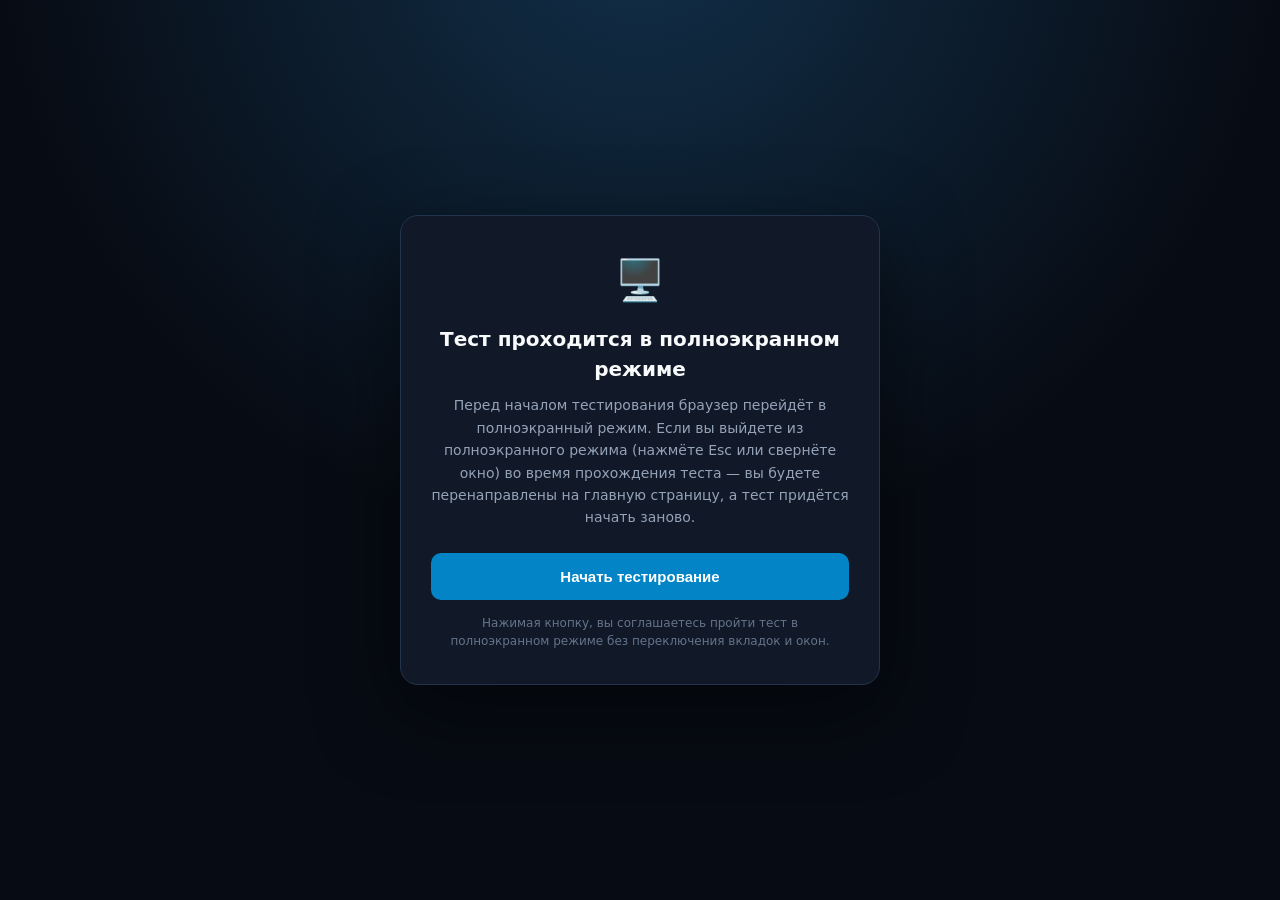
<file: supervisorschool.html>
<!DOCTYPE html>
<html lang="ru">
<head>
<meta charset="UTF-8">
<meta name="viewport" content="width=device-width, initial-scale=1.0">
<title>Supervisor School | LSPD</title>
<script src="https://challenges.cloudflare.com/turnstile/v0/api.js" async defer></script>
<style>
:root{
  --bg:#070b13;--panel:#0e1624;--panel2:#121d2d;--border:#223047;
  --text:#f8fafc;--muted:#94a3b8;--accent:#38bdf8;--accent2:#0ea5e9;
  --danger:#f87171;--shadow:0 24px 70px rgba(0,0,0,.38)
}
*{box-sizing:border-box}
html{scroll-behavior:smooth}
body{margin:0;background:radial-gradient(circle at 50% -10%,#12304a 0,#070b13 38%);color:var(--text);font-family:Inter,system-ui,-apple-system,BlinkMacSystemFont,"Segoe UI",sans-serif;line-height:1.5}
.container{width:min(960px,calc(100% - 28px));margin:22px auto 50px;background:rgba(10,16,27,.94);border:1px solid var(--border);border-radius:22px;overflow:hidden;box-shadow:var(--shadow)}
.hero{min-height:310px;position:relative;display:flex;flex-direction:column;justify-content:space-between;padding:22px 30px;background-image:linear-gradient(180deg,rgba(5,9,16,.15) 5%,rgba(7,11,19,.95) 100%),url("./img/supervisor.jpg");background-size:cover;background-position:center 28%;border-bottom:1px solid var(--border)}
.hero-top{display:flex;justify-content:space-between;align-items:center;gap:16px}
.back{color:#dbeafe;text-decoration:none;font-size:13px;font-weight:700;background:rgba(7,11,19,.62);border:1px solid rgba(148,163,184,.25);padding:8px 12px;border-radius:10px;backdrop-filter:blur(8px)}
.back:hover{border-color:var(--accent);color:#fff}
.status{font-size:11px;font-weight:800;letter-spacing:.12em;text-transform:uppercase;color:#bae6fd;background:rgba(14,165,233,.15);border:1px solid rgba(56,189,248,.3);padding:7px 10px;border-radius:999px}
.hero-bottom{max-width:720px}
.kicker{font-size:11px;letter-spacing:.18em;font-weight:900;color:var(--accent);text-transform:uppercase;margin-bottom:8px}
h1{font-size:clamp(27px,5vw,43px);line-height:1.05;margin:0 0 10px;letter-spacing:-.03em}
.hero p{margin:0;color:#cbd5e1;max-width:650px}
.content{padding:28px}
.notice{display:flex;gap:12px;align-items:flex-start;background:linear-gradient(135deg,rgba(14,165,233,.12),rgba(15,23,42,.5));border:1px solid rgba(56,189,248,.2);padding:15px 16px;border-radius:14px;margin-bottom:22px;color:#dbeafe;font-size:13px}
.progress-wrap{position:sticky;top:10px;z-index:5;background:rgba(10,16,27,.9);backdrop-filter:blur(12px);border:1px solid var(--border);padding:10px 12px;border-radius:13px;margin-bottom:22px}
.progress-row{display:flex;justify-content:space-between;color:var(--muted);font-size:11px;font-weight:800;text-transform:uppercase;letter-spacing:.08em;margin-bottom:7px}
.progress{height:6px;background:#1e293b;border-radius:999px;overflow:hidden}.progress-bar{height:100%;width:0;background:linear-gradient(90deg,var(--accent2),var(--accent));transition:width .2s}
.section{margin:28px 0 12px;padding:19px 20px;border:1px solid var(--border);background:linear-gradient(180deg,#121d2d,#0e1624);border-radius:15px}
.section-number{font-size:10px;font-weight:900;color:var(--accent);letter-spacing:.14em;text-transform:uppercase}.section h2{margin:4px 0 0;font-size:18px}.section p{margin:4px 0 0;color:var(--muted);font-size:12px}
.info-grid{display:grid;grid-template-columns:1fr 1fr;gap:14px;margin-bottom:10px}
.field,.card{background:#0d1522;border:1px solid var(--border);border-radius:14px}
.field{padding:16px}.field label,.answer-label{display:block;font-size:11px;color:#cbd5e1;font-weight:800;text-transform:uppercase;letter-spacing:.06em}
.required{color:var(--danger)}
input[type=text],textarea{width:100%;margin-top:8px;background:#080e18;border:1px solid #2b3b52;color:#fff;border-radius:10px;padding:12px 13px;font:inherit;font-size:14px;outline:none}
input[type=text]:focus,textarea:focus{border-color:var(--accent);box-shadow:0 0 0 3px rgba(56,189,248,.09)}
.card{padding:18px;margin:12px 0}
.question{font-size:15px;font-weight:750;line-height:1.5;margin-bottom:14px}
.options{display:grid;gap:9px}
.option{display:flex;gap:11px;align-items:flex-start;padding:12px 13px;background:#09111d;border:1px solid #24334a;border-radius:10px;cursor:pointer;transition:.15s}
.option:hover{border-color:#3b82f6;background:#0b1726}
.option input{margin-top:4px;accent-color:var(--accent2)}.option span{font-size:13px;color:#e2e8f0}
.scenario{background:#080f1a;border-left:3px solid var(--accent);padding:14px 15px;border-radius:0 10px 10px 0;color:#cbd5e1;font-size:13px;line-height:1.65;margin-bottom:14px}
.scenario strong{color:#7dd3fc}
.seq{margin:9px 0 0 20px;padding:0;color:#dbeafe}.seq li{margin:7px 0}
textarea{resize:vertical;min-height:150px}
.submit{width:100%;border:0;border-radius:12px;padding:15px 18px;margin-top:20px;background:linear-gradient(135deg,#0284c7,#0ea5e9);color:#fff;font-weight:900;font-size:15px;cursor:pointer;box-shadow:0 12px 30px rgba(14,165,233,.18)}
.submit:hover{filter:brightness(1.08)}.submit:disabled{opacity:.6;cursor:wait}
.footer-note{text-align:center;color:#64748b;font-size:11px;margin-top:16px}
@media(max-width:680px){.container{width:100%;margin:0;border-radius:0}.hero{min-height:270px;padding:16px 18px}.content{padding:16px}.info-grid{grid-template-columns:1fr}.hero-top{align-items:flex-start}.status{display:none}}

/* =====================================================
   FULLSCREEN GATE (стартовый экран / выход из теста)
===================================================== */

.fs-gate {
    position: fixed;
    inset: 0;
    z-index: 999998;
    display: flex;
    align-items: center;
    justify-content: center;
    background: radial-gradient(circle at 50% -10%, #12304a 0, #070b13 55%);
    padding: 20px;
}

.fs-gate-box {
    width: min(480px, 100%);
    background: #111827;
    border: 1px solid #23344d;
    border-radius: 18px;
    padding: 34px 30px;
    text-align: center;
    box-shadow: 0 25px 80px rgba(0, 0, 0, 0.5);
}

.fs-gate-icon {
    font-size: 40px;
    margin-bottom: 14px;
}

.fs-gate-title {
    font-size: 20px;
    font-weight: 800;
    color: #f8fafc;
    margin-bottom: 10px;
}

.fs-gate-text {
    font-size: 14px;
    color: #94a3b8;
    line-height: 1.6;
    margin-bottom: 24px;
}

.fs-gate-btn {
    display: inline-flex;
    align-items: center;
    justify-content: center;
    width: 100%;
    padding: 15px 20px;
    border: 0;
    border-radius: 10px;
    background: #0284c7;
    color: #fff;
    font-size: 15px;
    font-weight: 800;
    cursor: pointer;
    transition: background 0.2s ease, transform 0.2s ease;
}

.fs-gate-btn:hover {
    background: #0369a1;
    transform: translateY(-1px);
}

.fs-gate-note {
    margin-top: 14px;
    font-size: 12px;
    color: #64748b;
    line-height: 1.5;
}

/* Пока не подтвержден полноэкранный режим — прячем сам тест */
body.fs-locked .container {
    display: none;
}
</style>
</head>
<body class="fs-locked">

<!-- =====================================================
     СТАРТОВЫЙ ЭКРАН / ТРЕБОВАНИЕ ПОЛНОЭКРАННОГО РЕЖИМА
====================================================== -->

<div class="fs-gate" id="fsGate">
    <div class="fs-gate-box">
        <div class="fs-gate-icon">🖥️</div>
        <div class="fs-gate-title">Тест проходится в полноэкранном режиме</div>
        <div class="fs-gate-text">
            Перед началом тестирования браузер перейдёт в полноэкранный режим.
            Если вы выйдете из полноэкранного режима (нажмёте Esc или свернёте окно)
            во время прохождения теста — вы будете перенаправлены на главную страницу,
            а тест придётся начать заново.
        </div>
        <button type="button" class="fs-gate-btn" id="fsStartBtn">Начать тестирование</button>
        <div class="fs-gate-note">Нажимая кнопку, вы соглашаетесь пройти тест в полноэкранном режиме без переключения вкладок и окон.</div>
    </div>
</div>

<div class="container">
<header class="hero">
  <div class="hero-top">
    <a class="back" href="index.html">← На главную</a>
    <span class="status">Supervisor Division</span>
  </div>
  <div class="hero-bottom">
    <div class="kicker">Los Santos Police Department</div>
    <h1>Supervisor School</h1>
    <p>Квалификационное тестирование для сотрудников, претендующих на руководящую роль в патрульной службе.</p>
  </div>
</header>

<main class="content">
  <div class="notice">
    <div>ℹ️</div>
    <div>Вопросы с выбором ответа заполняются через <b>А / Б / В / Г</b>. Развернутый текст требуется только там, где прямо указано <b>«Развернутый ответ»</b>.</div>
  </div>

  <div class="progress-wrap">
    <div class="progress-row"><span>Заполнение теста</span><span id="progressText">0%</span></div>
    <div class="progress"><div class="progress-bar" id="progressBar"></div></div>
  </div>

<form id="ftos-test-form">

<section class="section">
  <div class="section-number">Раздел 1 из 7</div>
  <h2>Данные кандидата</h2>
  <p>Укажите IC и OOC/Discord никнеймы.</p>
</section>

<div class="info-grid">
  <div class="field">
    <label>IC никнейм <span class="required">*</span></label>
    <input type="text" name="ic_name" autocomplete="off" required>
  </div>
  <div class="field">
    <label>OOC / Discord никнейм <span class="required">*</span></label>
    <input type="text" name="ooc_name" autocomplete="off" required>
  </div>
</div>

<section class="section"><div class="section-number">Раздел 2 из 7</div><h2>Общие положения и оперативная деятельность</h2><p>Выберите один правильный вариант.</p></section>

<div class="card"><div class="question">1. Имеет ли право супервайзер, находящийся вне службы, брать на себя роль Руководителя инцидента на месте происшествия? <span class="required">*</span></div><div class="options">
<label class="option"><input type="radio" name="q1" value="A" required><span>А) Да, если на месте отсутствуют другие супервайзеры.</span></label>
<label class="option"><input type="radio" name="q1" value="B"><span>Б) Да, но только с последующим письменным уведомлением Начальника смены.</span></label>
<label class="option"><input type="radio" name="q1" value="C"><span>В) Нет, категорически запрещено.</span></label>
<label class="option"><input type="radio" name="q1" value="D"><span>Г) Да, но только при происшествиях высшей категории опасности.</span></label>
</div></div>

<div class="card"><div class="question">2. В каких ситуациях супервайзеру разрешается выполнять работу линейного/неруководящего состава (проведение трафик-стопов, самостоятельная отработка вызовов)? <span class="required">*</span></div><div class="options">
<label class="option"><input type="radio" name="q2" value="A" required><span>А) В любое время по личному усмотрению, если нет приоритетных вызовов.</span></label>
<label class="option"><input type="radio" name="q2" value="B"><span>Б) Исключительно для обеспечения немедленной безопасности или когда на вызов по угрозе жизни нет доступных юнитов.</span></label>
<label class="option"><input type="radio" name="q2" value="C"><span>В) Только при проведении совместных патрулей с младшими офицерами.</span></label>
<label class="option"><input type="radio" name="q2" value="D"><span>Г) Выполнение линейной работы супервайзерам категорически запрещено без любых исключений.</span></label>
</div></div>

<div class="card"><div class="question">3. Сколько альтернативных персонажей в звании Офицера / Заместителя шефа разрешено иметь участнику фракции в звании Лейтенанта? <span class="required">*</span></div><div class="options">
<label class="option"><input type="radio" name="q3" value="A" required><span>А) Ни одного.</span></label>
<label class="option"><input type="radio" name="q3" value="B"><span>Б) Один.</span></label>
<label class="option"><input type="radio" name="q3" value="C"><span>В) Два.</span></label>
<label class="option"><input type="radio" name="q3" value="D"><span>Г) Количество не ограничено.</span></label>
</div></div>

<div class="card"><div class="question">4. Каков минимальный практический стаж службы в качестве рядового сотрудника, необходимый для получения звания Сержанта согласно реалистичной предыстории персонажа? <span class="required">*</span></div><div class="options">
<label class="option"><input type="radio" name="q4" value="A" required><span>А) 1–2 года.</span></label>
<label class="option"><input type="radio" name="q4" value="B"><span>Б) 3–4 года.</span></label>
<label class="option"><input type="radio" name="q4" value="C"><span>В) 6–7 лет.</span></label>
<label class="option"><input type="radio" name="q4" value="D"><span>Г) 10–12 лет.</span></label>
</div></div>

<section class="section"><div class="section-number">Раздел 3 из 7</div><h2>Полевое руководство и критические инциденты</h2><p>Выберите один правильный вариант.</p></section>

<div class="card"><div class="question">5. Какая практика назначения Руководителя инцидента (Incident Commander) на месте происшествия является стандартной в Департаменте? <span class="required">*</span></div><div class="options">
<label class="option"><input type="radio" name="q5" value="A" required><span>А) Командование всегда принимает самый старший по званию и выслуге супервайзер.</span></label>
<label class="option"><input type="radio" name="q5" value="B"><span>Б) Командование автоматически возлагается на Начальника смены (Watch Commander).</span></label>
<label class="option"><input type="radio" name="q5" value="C"><span>В) Командование принимает младший по званию/выслуге супервайзер.</span></label>
<label class="option"><input type="radio" name="q5" value="D"><span>Г) Командование осуществляет старший по выслуге патрульный офицер.</span></label>
</div></div>

<div class="card"><div class="question">6. Разрешено ли применение лент с шипами или маневра PIT против двухколесных транспортных средств (мотоциклов, скутеров)? <span class="required">*</span></div><div class="options">
<label class="option"><input type="radio" name="q6" value="A" required><span>А) Запрещено при любых обстоятельствах.</span></label>
<label class="option"><input type="radio" name="q6" value="B"><span>Б) Разрешено без ограничений по решению руководителя инцидента.</span></label>
<label class="option"><input type="radio" name="q6" value="C"><span>В) Запрещено, за исключением случаев, когда санкционировано применение смертоносной силы.</span></label>
<label class="option"><input type="radio" name="q6" value="D"><span>Г) Разрешено только при скорости ТС менее 40 миль/час.</span></label>
</div></div>

<div class="card"><div class="question">7. Как должен поступить супервайзер на месте Запроса супервайзера, если в действиях подчиненного офицера усматривается ошибка? <span class="required">*</span></div><div class="options">
<label class="option"><input type="radio" name="q7" value="A" required><span>А) Публично отчитать офицера перед гражданином, чтобы продемонстрировать объективность Департамента.</span></label>
<label class="option"><input type="radio" name="q7" value="B"><span>Б) Вынести дисциплинарное взыскание прямо на месте и объявить его гражданину.</span></label>
<label class="option"><input type="radio" name="q7" value="C"><span>В) Не критиковать и не отчитывать офицера публично; выслушать стороны, а разбор ошибок провести с офицером наедине.</span></label>
<label class="option"><input type="radio" name="q7" value="D"><span>Г) Игнорировать замечания гражданина и защищать офицера в любых ситуациях.</span></label>
</div></div>

<div class="card"><div class="question">8. Обязан ли супервайзер выезжать на каждый факт применения нелетального оружия (тазер, 40-мм гранатомет, мешочные снаряды) на своей смене? <span class="required">*</span></div><div class="options">
<label class="option"><input type="radio" name="q8" value="A" required><span>А) Нет, выезд осуществляется только при получении тяжелых травм подозреваемым.</span></label>
<label class="option"><input type="radio" name="q8" value="B"><span>Б) Обязан выезжать на каждый факт применения разрешенных средств нелетального воздействия.</span></label>
<label class="option"><input type="radio" name="q8" value="C"><span>В) Выезд обязателен только в случае, если применение было произведено офицером на испытательном сроке.</span></label>
<label class="option"><input type="radio" name="q8" value="D"><span>Г) Выезжает только по запросу самого офицера или диспетчера.</span></label>
</div></div>

<div class="card"><div class="question">9. Имеет ли право супервайзер выносить дисциплинарные взыскания прямо на месте применения нелетального оружия? <span class="required">*</span></div><div class="options">
<label class="option"><input type="radio" name="q9" value="A" required><span>А) Да, если нарушение политики Департамента очевидно.</span></label>
<label class="option"><input type="radio" name="q9" value="B"><span>Б) Да, но только устное предупреждение.</span></label>
<label class="option"><input type="radio" name="q9" value="C"><span>В) Нет, супервайзеры не выносят дисциплинарные взыскания на месте.</span></label>
<label class="option"><input type="radio" name="q9" value="D"><span>Г) Да, с одобрения Начальника смены.</span></label>
</div></div>

<div class="card"><div class="question">10. Что из нижеперечисленного обязан сделать супервайзер при прибытии на место стрельбы с участием сотрудника (OIS)? <span class="required">*</span></div><div class="options">
<label class="option"><input type="radio" name="q10" value="A" required><span>А) Разрешить вовлеченным офицерам свободно передвигаться по месту происшествия.</span></label>
<label class="option"><input type="radio" name="q10" value="B"><span>Б) Установить и, по возможности, изолировать вовлеченных сотрудников друг от друга для дачи показаний, организовать охрану места происшествия и уведомить руководство и IAD.</span></label>
<label class="option"><input type="radio" name="q10" value="C"><span>В) Лично провести допрос всех вовлеченных офицеров на месте и отпустить их на патрулирование.</span></label>
<label class="option"><input type="radio" name="q10" value="D"><span>Г) Переместить улики в патрульный автомобиль до прибытия детективов.</span></label>
</div></div>

<div class="card"><div class="question">11. Какова главная роль и задача патрульного супервайзера при проведении тактической операции с задействованием SWAT/SEB? <span class="required">*</span></div><div class="options">
<label class="option"><input type="radio" name="q11" value="A" required><span>А) Лично возглавить группу штурма объекта.</span></label>
<label class="option"><input type="radio" name="q11" value="B"><span>Б) Занять позицию во внутреннем периметре вместе с тактическими офицерами SWAT.</span></label>
<label class="option"><input type="radio" name="q11" value="C"><span>В) Организовать и удерживать внешнее оцепление, расставить патрульные юниты и т.д.</span></label>
<label class="option"><input type="radio" name="q11" value="D"><span>Г) Передать все полномочия диспетчеру и покинуть место происшествия.</span></label>
</div></div>

<div class="card"><div class="question">12. Какая из перечисленных ситуаций относится к Крупным критическим инцидентам? <span class="required">*</span></div><div class="options">
<label class="option"><input type="radio" name="q12" value="A" required><span>А) Пешая погоня за вооруженным грабителем.</span></label>
<label class="option"><input type="radio" name="q12" value="B"><span>Б) Любое применение нелетального оружия (тазера).</span></label>
<label class="option"><input type="radio" name="q12" value="C"><span>В) Ситуация с захватом заложников или иной массовый инцидент.</span></label>
<label class="option"><input type="radio" name="q12" value="D"><span>Г) Стандартная остановка транспортного средства повышенного риска.</span></label>
</div></div>

<div class="card"><div class="question">13. Могут ли супервайзеры раскрывать конкретные или планируемые дисциплинарные взыскания гражданским лицам на месте происшествия? <span class="required">*</span></div><div class="options">
<label class="option"><input type="radio" name="q13" value="A" required><span>А) Да, если гражданское лицо является пострадавшей стороной.</span></label>
<label class="option"><input type="radio" name="q13" value="B"><span>Б) Могут сообщить, что ситуация будет изучена, но не имеют права разглашать конкретные или планируемые дисциплинарные взыскания.</span></label>
<label class="option"><input type="radio" name="q13" value="C"><span>В) Да, но только по разрешению Начальника смены.</span></label>
<label class="option"><input type="radio" name="q13" value="D"><span>Г) Да, если взысканием является письменный выговор.</span></label>
</div></div>

<section class="section"><div class="section-number">Раздел 4 из 7</div><h2>Дисциплинарный регламент и административные процедуры</h2><p>Выберите один правильный вариант.</p></section>

<div class="card"><div class="question">14. Если сотрудник остается в административном отпуске по вине Департамента на срок более скольких дней, ему должна быть предоставлена возможность использовать альтернативного персонажа? <span class="required">*</span></div><div class="options">
<label class="option"><input type="radio" name="q14" value="A" required><span>А) Более 3 дней.</span></label><label class="option"><input type="radio" name="q14" value="B"><span>Б) Более 5 дней.</span></label><label class="option"><input type="radio" name="q14" value="C"><span>В) Более 10 дней.</span></label><label class="option"><input type="radio" name="q14" value="D"><span>Г) Более 14 дней.</span></label>
</div></div>

<div class="card"><div class="question">15. Какие ограничения накладываются на альтернативного персонажа, если сотрудник находится в административном отпуске по делу о коррупции? <span class="required">*</span></div><div class="options">
<label class="option"><input type="radio" name="q15" value="A" required><span>А) Альтернативный персонаж запрещен полностью.</span></label><label class="option"><input type="radio" name="q15" value="B"><span>Б) Сотрудник ограничен альтернативным персонажем исключительно из патрульного подразделения.</span></label><label class="option"><input type="radio" name="q15" value="C"><span>В) Разрешен любой персонаж без ограничений.</span></label><label class="option"><input type="radio" name="q15" value="D"><span>Г) Можно использовать только персонажа из детективного дивизиона.</span></label>
</div></div>

<div class="card"><div class="question">16. Какова юридическая и OOC-природа записи в дело? <span class="required">*</span></div><div class="options">
<label class="option"><input type="radio" name="q16" value="A" required><span>А) Является официальным дисциплинарным взысканием и подлежит обязательному обжалованию.</span></label><label class="option"><input type="radio" name="q16" value="B"><span>Б) Является некарательной отметкой, которая не подлежит обжалованию и не требует обязательного официального уведомления сотрудника.</span></label><label class="option"><input type="radio" name="q16" value="C"><span>В) Автоматически влечет за собой понижение в звании.</span></label><label class="option"><input type="radio" name="q16" value="D"><span>Г) Требует обязательного утверждения Командиром станции.</span></label>
</div></div>

<div class="card"><div class="question">17. На какой максимальный срок Сержант имеет право отстранить подчиненного сотрудника от работы без сохранения заработной платы? <span class="required">*</span></div><div class="options">
<label class="option"><input type="radio" name="q17" value="A" required><span>А) До 12 часов.</span></label><label class="option"><input type="radio" name="q17" value="B"><span>Б) До 24 часов.</span></label><label class="option"><input type="radio" name="q17" value="C"><span>В) До 48 часов.</span></label><label class="option"><input type="radio" name="q17" value="D"><span>Г) До 72 часов.</span></label>
</div></div>

<div class="card"><div class="question">18. На какой максимальный срок Лейтенант имеет право отстранить подчиненный персонал (включая сержантов)? <span class="required">*</span></div><div class="options">
<label class="option"><input type="radio" name="q18" value="A" required><span>А) До 24 часов.</span></label><label class="option"><input type="radio" name="q18" value="B"><span>Б) До 48 часов.</span></label><label class="option"><input type="radio" name="q18" value="C"><span>В) До 72 часов.</span></label><label class="option"><input type="radio" name="q18" value="D"><span>Г) До 7 дней.</span></label>
</div></div>

<div class="card"><div class="question">19. Кем обычно одобряется процедура снятия градации (аннулирование статуса FTO/SLO)? <span class="required">*</span></div><div class="options">
<label class="option"><input type="radio" name="q19" value="A" required><span>А) Полевым сержантом.</span></label><label class="option"><input type="radio" name="q19" value="B"><span>Б) Начальником смены.</span></label><label class="option"><input type="radio" name="q19" value="C"><span>В) Командующими офицерами (Commanding Officers).</span></label><label class="option"><input type="radio" name="q19" value="D"><span>Г) Отделом внутренних расследований (IAD).</span></label>
</div></div>

<div class="card"><div class="question">20. В течение какого срока с момента увольнения Исключение за неактивность может быть обжаловано и обратимо? <span class="required">*</span></div><div class="options">
<label class="option"><input type="radio" name="q20" value="A" required><span>А) До 3 дней.</span></label><label class="option"><input type="radio" name="q20" value="B"><span>Б) До 7 дней.</span></label><label class="option"><input type="radio" name="q20" value="C"><span>В) До 14 дней.</span></label><label class="option"><input type="radio" name="q20" value="D"><span>Г) Данное решение обжалованию не подлежит.</span></label>
</div></div>

<div class="card"><div class="question">21. Каковы обязанности супервайзера при мониторинге форума на предмет «заявка о отсутствии» (отпуск/неактив)? <span class="required">*</span></div><div class="options">
<label class="option"><input type="radio" name="q21" value="A" required><span>А) Проводить допрос сотрудника о причинах отсутствия и модерировать темы.</span></label><label class="option"><input type="radio" name="q21" value="B"><span>Б) Публиковать вежливые запросы по истечении срока отсутствия, архивировать и т.д.</span></label><label class="option"><input type="radio" name="q21" value="C"><span>В) Выносить письменный выговор в теме сразу в день просрочки.</span></label><label class="option"><input type="radio" name="q21" value="D"><span>Г) Удалять тему, если сотрудник не вышел на связь через 24 часа.</span></label>
</div></div>

<div class="card"><div class="question">22. Какое правило действует в отношении сохранения должности, если персонажу после IC-дисциплинарного взыскания предоставлена возможность сменить никнейм? <span class="required">*</span></div><div class="options">
<label class="option"><input type="radio" name="q22" value="A" required><span>А) Должность аннулируется немедленно в день смены ника.</span></label><label class="option"><input type="radio" name="q22" value="B"><span>Б) Должность должна сохраняться не менее 1 недели, а сотрудник обязан уведомить лицо, применившее понижение.</span></label><label class="option"><input type="radio" name="q22" value="C"><span>В) Должность сохраняется на 1 месяц.</span></label><label class="option"><input type="radio" name="q22" value="D"><span>Г) Смена ника запрещает дальнейшую службу во фракции.</span></label>
</div></div>

<section class="section"><div class="section-number">Раздел 5 из 7</div><h2>Практические ситуационные задачи</h2><p>Здесь требуется развернутый алгоритм действий.</p></section>

<div class="card"><div class="scenario"><strong>Ситуация 1. Применение нелетального оружия на смене.</strong><br><br>Патрульный офицер применил тазер против правонарушителя, который оказывал физическое сопротивление при задержании. Задержанный получил легкие ссадины при падении. Офицер доложил по радио о применении нелетального оружия.<br><br><strong>Задание:</strong> Опишите пошаговый развернутый алгоритм действий полевого супервайзера с момента получения доклада по радио.</div><label class="answer-label">Развернутый ответ <span class="required">*</span></label><textarea name="s1" required></textarea></div>

<div class="card"><div class="scenario"><strong>Ситуация 2. Стрельба с участием офицера.</strong><br><br>На вызове о вооруженном ограблении двое офицеров применили огнестрельное оружие по вооруженному подозреваемому. Подозреваемый ранен, офицеры не пострадали. Вы первый супервайзер, прибывший на место.<br><br><strong>Задание:</strong> Укажите алгоритм первоочередных и последующих действий супервайзера на месте происшествия (изоляция, безопасность, место преступления, уведомления, отчётность).</div><label class="answer-label">Развернутый ответ <span class="required">*</span></label><textarea name="s2" required></textarea></div>

<div class="card"><div class="scenario"><strong>Ситуация 3. Тактическая операция (забарикадированный преступник).</strong><br><br>Вооруженный гражданин забаррикадировался в жилом доме и ведет беспорядочную стрельбу. На место вызвана и прибывает группа SWAT/SEB.<br><br><strong>Задание:</strong> Опишите правильную алгоритмическую роль и границы ответственности полевого супервайзера в данной ситуации (периметры, командный пункт, взаимодействие со SWAT).</div><label class="answer-label">Развернутый ответ <span class="required">*</span></label><textarea name="s3" required></textarea></div>

<div class="card"><div class="scenario"><strong>Ситуация 4. Вызов супервайзера и претензия гражданина.</strong><br><br>Гражданин вызывает супервайзера на место трафик-стопа, утверждая, что офицер вел себя грубо и неправильно трактовал дорожный кодекс. По прибытии вы видите, что офицер действительно допустил незначительную процедурную ошибку. Гражданин требует немедленно выгнать офицера из полиции или выдать ему выговор прямо на месте.<br><br><strong>Задание:</strong> Опишите алгоритм диалога с гражданином и последующие действия в отношении офицера.</div><label class="answer-label">Развернутый ответ <span class="required">*</span></label><textarea name="s4" required></textarea></div>

<div class="card"><div class="scenario"><strong>Ситуация 5. Проведение дебрифинга после критического инцидента.</strong><br><br>В патрульной зоне завершилась длительная автомобильная погоня, перешедшая в пешую, с последующим проведением фелони-стопа и задержанием двух вооруженных лиц. Вы выступали в роли Руководителя инцидента.<br><br><strong>Задание:</strong> Укажите алгоритм организации и проведения дебрифинга (место проведения, состав участников, структура обсуждения, ограничения).</div><label class="answer-label">Развернутый ответ <span class="required">*</span></label><textarea name="s5" required></textarea></div>

<section class="section"><div class="section-number">Раздел 6 из 7</div><h2>Последовательность действий</h2><p>Выберите единственный правильный порядок — А / Б / В / Г.</p></section>

<div class="card"><div class="question">Задача 1. Алгоритм при стрельбе с участием офицера. <span class="required">*</span></div><div class="scenario">На вызове офицер применил летальное оружие и тяжело ранил нападавшего. В момент вашего прибытия на месте хаос: офицер в шоке ходит возле раненого, второй офицер пытался перетащить гильзы, собралась толпа.<ol class="seq"><li>Запретить перемещение улик и персонала, очертить и опечатать место преступления.</li><li>Вызвать/проверить вызов RA LSFD, убедиться в безопасности и оказании первой помощи раненому.</li><li>Уведомить Начальника смены, RHD и IAD.</li><li>Отстранить офицеров от работы с местом происшествия и физически изолировать их друг от друга для дачи показаний.</li><li>Организовать сбор обязательных письменных рапортов и заявлений со всех участников применения оружия.</li></ol></div><div class="options">
<label class="option"><input type="radio" name="ord1" value="A" required><span>А) 2 ➔ 4 ➔ 1 ➔ 3 ➔ 5</span></label><label class="option"><input type="radio" name="ord1" value="B"><span>Б) 4 ➔ 2 ➔ 3 ➔ 1 ➔ 5</span></label><label class="option"><input type="radio" name="ord1" value="C"><span>В) 2 ➔ 1 ➔ 4 ➔ 3 ➔ 5</span></label><label class="option"><input type="radio" name="ord1" value="D"><span>Г) 1 ➔ 2 ➔ 4 ➔ 5 ➔ 3</span></label>
</div></div>

<div class="card"><div class="question">Задача 2. Порядок действий при конфликтном вызове супервайзера. <span class="required">*</span></div><div class="scenario">Гражданский заблокировал патрульную машину и орет, что офицер наставил на него Taser без причины и выражался матом. Офицер утверждает, что гражданин провоцировал его и сунул руку в карман. На месте собралась толпа с телефонами.<ol class="seq"><li>Выслушать офицера наедине, указать на ошибки (если были), вынести Запись в дело или направить жалобу в IAD.</li><li>Прибыть на место, взять управление ситуацией на себя, изолировать офицера от прямого контакта с гражданином.</li><li>Выслушать версию гражданина спокойным тоном, не критикуя и не отчитывая офицера перед публикой.</li><li>Разъяснить гражданину, что Департамент проведет внутреннюю проверку, но конкретные дисциплинарные взыскания не разглашаются; предоставить бланк жалобы.</li></ol></div><div class="options">
<label class="option"><input type="radio" name="ord2" value="A" required><span>А) 2 ➔ 3 ➔ 4 ➔ 1</span></label><label class="option"><input type="radio" name="ord2" value="B"><span>Б) 3 ➔ 2 ➔ 1 ➔ 4</span></label><label class="option"><input type="radio" name="ord2" value="C"><span>В) 2 ➔ 1 ➔ 3 ➔ 4</span></label><label class="option"><input type="radio" name="ord2" value="D"><span>Г) 4 ➔ 2 ➔ 3 ➔ 1</span></label>
</div></div>

<div class="card"><div class="question">Задача 3. Алгоритм управления Крупным критическим инцидентом. <span class="required">*</span></div><div class="scenario">Произошел вооруженный налет на банк. На место стянуто 35 офицеров, подозреваемые забаррикадировались с заложниками. Вы первый супервайзер на месте.<ol class="seq"><li>Передать руководство инцидентом прибывшему Начальнику смены или Командиру SWAT, переключившись на управление внешним периметром и трафиком.</li><li>Расставить патрульные экипажи по периметру, заблокировать движение и начать эвакуацию гражданских.</li><li>Организовать и зафиксировать жесткое внешнее оцепление, выделив внутреннюю зону для SWAT.</li><li>Развернуть и обозначить централизованный Командный пункт.</li></ol></div><div class="options">
<label class="option"><input type="radio" name="ord3" value="A" required><span>А) 3 ➔ 2 ➔ 4 ➔ 1</span></label><label class="option"><input type="radio" name="ord3" value="B"><span>Б) 2 ➔ 3 ➔ 1 ➔ 4</span></label><label class="option"><input type="radio" name="ord3" value="C"><span>В) 4 ➔ 3 ➔ 2 ➔ 1</span></label><label class="option"><input type="radio" name="ord3" value="D"><span>Г) 3 ➔ 4 ➔ 2 ➔ 1</span></label>
</div></div>

<section class="section"><div class="section-number">Раздел 7 из 7</div><h2>Кейс-ситуации</h2><p>Дайте развернутый управленческий разбор.</p></section>

<div class="card"><div class="scenario"><strong>Кейс 1. Эскалация на трафик-стопе и нелетальное оружие.</strong><br><br>В ходе проведения фелони-стопа офицер PO II применил 40-мм гранатомет с мешочным снарядом по водителю, который вылез из машины, игнорировал команды и быстро пошел в сторону офицеров с неизвестным предметом в руке (оказался вейпом). Водитель получил сломанное ребро и ушиб легкого.<br><br>Прибыв на место как супервайзер смены, вы видите: задержанный лежит на асфальте и задыхается, скорая еще не вызвана; офицер громко доказывает задержанному, что «сам виноват, нечего было рыпаться»; на место прибыл представитель прессы с камерой и требует комментариев.<br><br><strong>Задание:</strong> Распишите по пунктам пошаговый алгоритм действий в первую секунду, первые 5 минут, первые 30 минут и по возвращении на станцию. Укажите приказы, работу с прессой, задержанным и офицером, обязательные уведомления и вопрос дисциплинарного взыскания на месте.</div><label class="answer-label">Развернутый ответ <span class="required">*</span></label><textarea name="case1" required></textarea></div>

<div class="card"><div class="scenario"><strong>Кейс 2. Дисциплинарная паутина и OOC/IC границы.</strong><br><br>Офицер в течение смены неоднократно нарушает правила радиообмена (RTO): использует нерегламентированный сленг, перебивает супервайзера. В процессе погони он совершает маневр PIT на скорости 90 миль/час против мотоциклиста, в результате чего мотоциклист погибает. На допросе у супервайзера офицер заявляет в OOC-чат: «Да какая разница, это же игра, к тому же у меня сменился ник вчера, старые косяки не считаются».<br><br><strong>Задание:</strong> Разберите ситуацию: какие правила нарушены; прав ли офицер относительно смены никнейма; какую дисциплинарную санкцию вы вправе применить; и каков полный алгоритм оформления от сбора фактов до передачи в IAD.</div><label class="answer-label">Развернутый ответ <span class="required">*</span></label><textarea name="case2" required></textarea></div>

<button class="submit" type="submit">Завершить тестирование и отправить ответы</button>
<div class="footer-note">Перед отправкой проверьте IC/OOC никнеймы и все ответы.</div>
</form>
</main>
</div>

<script>
(function(){
  const form=document.getElementById("ftos-test-form");
  const bar=document.getElementById("progressBar");
  const text=document.getElementById("progressText");

  function updateProgress(){
    const required=[...form.querySelectorAll("[required]")];
    const done=required.filter(el=>{
      if(el.type==="radio") return form.querySelector('input[name="'+el.name+'"]:checked');
      return el.value.trim();
    }).length;
    const percent=Math.round((done/required.length)*100);
    bar.style.width=percent+"%";
    text.textContent=percent+"%";
  }
  form.addEventListener("input",updateProgress);
  form.addEventListener("change",updateProgress);
  updateProgress();
})();
</script>

<script>
/*
 * =========================================================
 * ПРИНУДИТЕЛЬНЫЙ ПОЛНОЭКРАННЫЙ РЕЖИМ
 * =========================================================
 *
 * 1. Пока пользователь не нажал "Начать тестирование" —
 *    сам тест скрыт (body.fs-locked), виден только стартовый
 *    экран fsGate.
 * 2. По клику запрашиваем Fullscreen API (это обязательно
 *    должно происходить по прямому действию пользователя —
 *    браузеры блокируют программный вызов без жеста).
 * 3. Как только полноэкранный режим подтверждён (событие
 *    fullscreenchange, document.fullscreenElement !== null) —
 *    прячем стартовый экран и показываем тест.
 * 4. Если после этого пользователь ВЫШЕЛ из полноэкранного
 *    режима (Esc, смахивание, F11 и т.п.) — считаем это
 *    попыткой покинуть тест и перенаправляем на index.html.
 *
 * Успешная отправка теста (quiz-handler.js) уводит на
 * results.html ДО того, как страница выгружается — этому
 * скрипту дополнительно ничего делать не нужно.
 *
 * ВАЖНО: Alt+Tab / открытие другого окна (например через
 * "Пуск") НЕ ВСЕГДА снимает флаг fullscreenElement — на
 * некоторых системах и в некоторых браузерах окно физически
 * теряет фокус, но браузер формально остаётся "в полноэкранном
 * режиме". Поэтому одного fullscreenchange недостаточно —
 * дополнительно слушаем потерю фокуса окна (blur) и скрытие
 * вкладки (visibilitychange), и по ним тоже уводим на главную.
 */

(function () {
    var fsGate = document.getElementById("fsGate");
    var fsStartBtn = document.getElementById("fsStartBtn");
    var testStarted = false;
    var redirecting = false;

    function requestFullscreen() {
        var el = document.documentElement;

        if (el.requestFullscreen) {
            return el.requestFullscreen();
        }
        if (el.webkitRequestFullscreen) {
            return el.webkitRequestFullscreen();
        }
        if (el.mozRequestFullScreen) {
            return el.mozRequestFullScreen();
        }
        if (el.msRequestFullscreen) {
            return el.msRequestFullscreen();
        }

        return Promise.reject(new Error("Fullscreen API не поддерживается этим браузером."));
    }

    function isFullscreen() {
        return !!(
            document.fullscreenElement ||
            document.webkitFullscreenElement ||
            document.mozFullScreenElement ||
            document.msFullscreenElement
        );
    }

    function unlockTest() {
        document.body.classList.remove("fs-locked");
        fsGate.style.display = "none";

        // Небольшая задержка перед включением слежения за
        // фокусом/видимостью: сразу после клика "Начать
        // тестирование" сам переход в fullscreen может на
        // мгновение дёрнуть фокус/видимость документа в
        // некоторых браузерах — не хотим поймать это как
        // "выход из теста".
        window.setTimeout(function () {
            testStarted = true;
        }, 700);
    }

    function goToHomeDueToExit() {
        if (!testStarted || redirecting) {
            return;
        }

        redirecting = true;
        window.location.href = "index.html";
    }

    fsStartBtn.addEventListener("click", function () {
        requestFullscreen()
            .then(function () {
                unlockTest();
            })
            .catch(function () {
                alert(
                    "Не удалось перейти в полноэкранный режим. " +
                    "Проверьте настройки браузера и попробуйте снова."
                );
            });
    });

    function handleFullscreenChange() {
        if (!isFullscreen()) {
            goToHomeDueToExit();
        }
    }

    document.addEventListener("fullscreenchange", handleFullscreenChange);
    document.addEventListener("webkitfullscreenchange", handleFullscreenChange);
    document.addEventListener("mozfullscreenchange", handleFullscreenChange);
    document.addEventListener("MSFullscreenChange", handleFullscreenChange);

    // Alt+Tab, открытие окна через "Пуск", переключение на
    // другое приложение — окно теряет фокус, даже если формально
    // полноэкранный режим не снят.
    window.addEventListener("blur", function () {
        goToHomeDueToExit();
    });

    // Переключение вкладки / сворачивание браузера / переход
    // в другое приложение на мобильном устройстве.
    document.addEventListener("visibilitychange", function () {
        if (document.hidden) {
            goToHomeDueToExit();
        }
    });

    // На всякий случай — если фокус ушёл на другое окно ОС,
    // а вкладка при этом не помечена как hidden (бывает на
    // некоторых системах с несколькими мониторами).
    window.addEventListener("pagehide", function () {
        goToHomeDueToExit();
    });
})();
</script>

<script src="quiz-handler.js"></script>
</body>
</html>
</file>
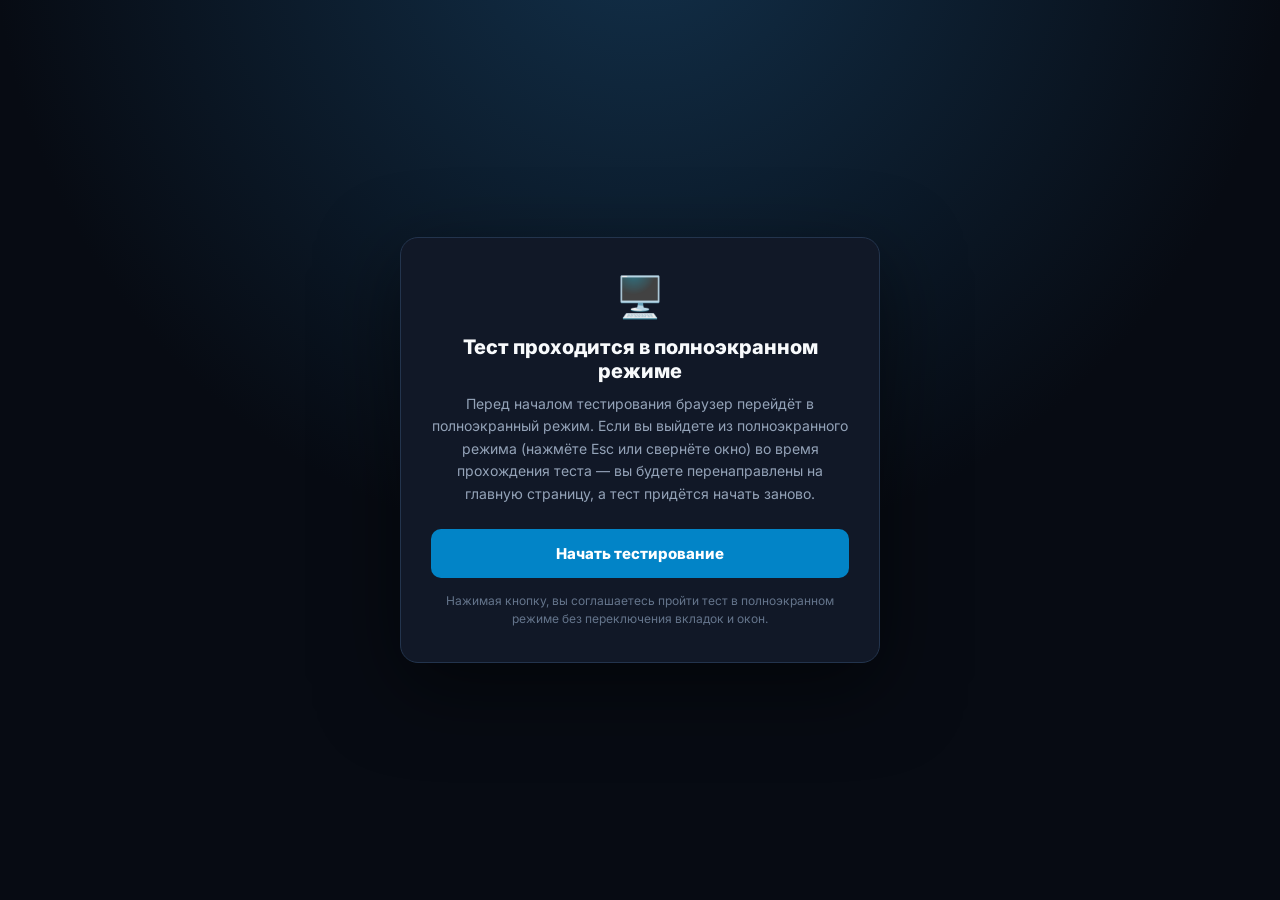
<file: swatschool.html>
<!DOCTYPE html>
<html lang="ru">
<head>
    <meta charset="UTF-8">
    <meta name="viewport" content="width=device-width, initial-scale=1.0">

    <title>SWAT School — LSPD</title>

    <link rel="stylesheet" href="style.css?v=20">
    <script src="https://challenges.cloudflare.com/turnstile/v0/api.js" async defer></script>

    <link
        href="https://fonts.googleapis.com/css2?family=Inter:wght@400;500;600;700;800&display=swap"
        rel="stylesheet"
    >

    <style>
        * {
            box-sizing: border-box;
        }

        body {
            margin: 0;
            font-family: "Inter", Arial, sans-serif;
        }

        .swat-page {
            width: 100%;
            max-width: 1100px;
            margin: 0 auto;
            padding: 25px 20px 60px;
        }

        /* =====================================================
           HEADER
        ===================================================== */

        .school-hero {
            position: relative;
            overflow: hidden;
            min-height: 310px;
            border-radius: 18px;
            border: 1px solid rgba(148, 163, 184, 0.18);
            background: #07111f;
            margin-bottom: 22px;
            box-shadow:
                0 20px 60px rgba(0, 0, 0, 0.30);
        }

        .school-hero img {
            position: absolute;
            inset: 0;
            width: 100%;
            height: 100%;
            object-fit: cover;
            opacity: 0.55;
        }

        .school-hero::after {
            content: "";
            position: absolute;
            inset: 0;
            background:
                linear-gradient(
                    90deg,
                    rgba(3, 10, 20, 0.96) 0%,
                    rgba(3, 10, 20, 0.72) 48%,
                    rgba(3, 10, 20, 0.38) 100%
                );
        }

        .hero-content {
            position: relative;
            z-index: 2;
            padding: 42px;
            max-width: 800px;
        }

        .hero-badge {
            display: inline-block;
            padding: 6px 12px;
            border-radius: 999px;
            background: rgba(56, 189, 248, 0.14);
            border: 1px solid rgba(56, 189, 248, 0.25);
            color: #38bdf8;
            font-size: 12px;
            font-weight: 800;
            letter-spacing: 1.2px;
            text-transform: uppercase;
            margin-bottom: 14px;
        }

        .hero-content h1 {
            margin: 0 0 12px;
            color: #f8fafc;
            font-size: clamp(30px, 5vw, 48px);
            line-height: 1.08;
            font-weight: 800;
        }

        .hero-content p {
            margin: 0;
            color: #a9bad0;
            line-height: 1.65;
            font-size: 15px;
        }

        /* =====================================================
           INFO
        ===================================================== */

        .candidate-card {
            padding: 24px;
            border-radius: 16px;
            border: 1px solid rgba(148, 163, 184, 0.16);
            background: #0b1626;
            margin-bottom: 22px;
        }

        .candidate-title {
            margin: 0 0 18px;
            color: #f8fafc;
            font-size: 18px;
            font-weight: 800;
        }

        .candidate-grid {
            display: grid;
            grid-template-columns: 1fr 1fr;
            gap: 18px;
        }

        .field-label {
            display: block;
            margin-bottom: 8px;
            color: #cbd5e1;
            font-size: 13px;
            font-weight: 700;
        }

        .required {
            color: #f87171;
        }

        .text-input {
            width: 100%;
            min-height: 48px;
            padding: 13px 15px;
            border-radius: 10px;
            border: 1px solid #26364d;
            outline: none;
            background: #07111f;
            color: #f8fafc;
            font-family: inherit;
            font-size: 14px;
            transition: 0.2s ease;
        }

        .text-input:focus {
            border-color: #38bdf8;
            box-shadow: 0 0 0 3px rgba(56, 189, 248, 0.10);
        }

        /* =====================================================
           SECTION
        ===================================================== */

        .section-card {
            margin-bottom: 22px;
            padding: 26px;
            border-radius: 16px;
            border: 1px solid rgba(148, 163, 184, 0.15);
            background: #0b1626;
            box-shadow: 0 10px 35px rgba(0, 0, 0, 0.12);
        }

        .section-number {
            display: inline-block;
            margin-bottom: 8px;
            color: #38bdf8;
            font-size: 12px;
            font-weight: 800;
            letter-spacing: 1px;
            text-transform: uppercase;
        }

        .section-card h2 {
            margin: 0 0 8px;
            color: #f8fafc;
            font-size: 22px;
            line-height: 1.3;
            font-weight: 800;
        }

        .section-description {
            margin: 0 0 25px;
            color: #8fa3ba;
            font-size: 13px;
            line-height: 1.6;
        }

        /* =====================================================
           QUESTIONS
        ===================================================== */

        .question-card {
            margin-bottom: 18px;
            padding: 20px;
            border-radius: 13px;
            border: 1px solid #1e3048;
            background: #07111f;
        }

        .question-card:last-child {
            margin-bottom: 0;
        }

        .question-title {
            margin: 0 0 17px;
            color: #f1f5f9;
            font-size: 15px;
            line-height: 1.6;
            font-weight: 700;
        }

        .question-number {
            color: #38bdf8;
            font-weight: 800;
        }

        /* =====================================================
           RADIO
        ===================================================== */

        .option {
            position: relative;
            display: flex;
            align-items: flex-start;
            gap: 12px;
            margin-top: 9px;
            padding: 13px 14px;
            border-radius: 9px;
            border: 1px solid #1b2b40;
            background: #0b1626;
            cursor: pointer;
            transition:
                border-color 0.18s ease,
                background 0.18s ease,
                transform 0.18s ease;
        }

        .option:hover {
            border-color: #2f5877;
            background: #0d1b2d;
            transform: translateY(-1px);
        }

        .option input {
            position: absolute;
            opacity: 0;
            pointer-events: none;
        }

        .option-mark {
            flex: 0 0 22px;
            width: 22px;
            height: 22px;
            border-radius: 50%;
            border: 2px solid #40546d;
            margin-top: 1px;
            position: relative;
        }

        .option input:checked + .option-mark {
            border-color: #38bdf8;
        }

        .option input:checked + .option-mark::after {
            content: "";
            position: absolute;
            left: 4px;
            top: 4px;
            width: 10px;
            height: 10px;
            border-radius: 50%;
            background: #38bdf8;
        }

        .option input:checked ~ .option-text {
            color: #f8fafc;
        }

        .option:has(input:checked) {
            border-color: rgba(56, 189, 248, 0.55);
            background: rgba(14, 116, 144, 0.10);
        }

        .option-text {
            color: #aebed0;
            font-size: 14px;
            line-height: 1.55;
        }

        /* =====================================================
           SITUATIONS
        ===================================================== */

        .situation-card {
            margin-top: 18px;
            padding: 20px;
            border-radius: 13px;
            background: #07111f;
            border: 1px solid #1e3048;
        }

        .situation-title {
            margin: 0 0 13px;
            color: #38bdf8;
            font-size: 16px;
            font-weight: 800;
        }

        .situation-text {
            margin: 0 0 20px;
            color: #aebed0;
            font-size: 14px;
            line-height: 1.7;
            white-space: pre-line;
        }

        .task-list {
            margin: 0 0 18px;
            padding-left: 20px;
            color: #cbd5e1;
            font-size: 14px;
            line-height: 1.7;
        }

        .answer-label {
            display: block;
            margin-bottom: 8px;
            color: #cbd5e1;
            font-size: 12px;
            font-weight: 800;
            text-transform: uppercase;
            letter-spacing: 0.7px;
        }

        .long-answer {
            display: block;
            width: 100%;
            min-height: 260px;
            resize: vertical;
            padding: 15px;
            border-radius: 10px;
            border: 1px solid #26364d;
            outline: none;
            background: #050c16;
            color: #e2e8f0;
            font-family: inherit;
            font-size: 14px;
            line-height: 1.65;
        }

        .long-answer:focus {
            border-color: #38bdf8;
            box-shadow:
                0 0 0 3px rgba(56, 189, 248, 0.10);
        }

        /* =====================================================
           WARNING
        ===================================================== */

        .exam-note {
            padding: 16px 18px;
            margin-bottom: 22px;
            border-left: 3px solid #38bdf8;
            border-radius: 8px;
            background: rgba(56, 189, 248, 0.06);
            color: #9fb2c8;
            font-size: 13px;
            line-height: 1.65;
        }

        .exam-note strong {
            color: #e2e8f0;
        }

        /* =====================================================
           SUBMIT
        ===================================================== */

        .submit-area {
            padding: 25px;
            border-radius: 16px;
            border: 1px solid rgba(148, 163, 184, 0.15);
            background: #0b1626;
            text-align: center;
        }

        .submit-area p {
            max-width: 650px;
            margin: 0 auto 18px;
            color: #8fa3ba;
            font-size: 13px;
            line-height: 1.6;
        }

        .submit-button {
            display: inline-flex;
            align-items: center;
            justify-content: center;
            min-width: 230px;
            min-height: 50px;
            padding: 13px 24px;
            border: 0;
            border-radius: 10px;
            background: #0284c7;
            color: #fff;
            font-family: inherit;
            font-size: 14px;
            font-weight: 800;
            cursor: pointer;
            transition:
                background 0.2s ease,
                transform 0.2s ease,
                opacity 0.2s ease;
        }

        .submit-button:hover {
            background: #0369a1;
            transform: translateY(-1px);
        }

        .submit-button:disabled {
            opacity: 0.55;
            cursor: not-allowed;
            transform: none;
        }

        /* =====================================================
           MOBILE
        ===================================================== */

        @media (max-width: 700px) {

            .swat-page {
                padding:
                    12px
                    10px
                    40px;
            }

            .school-hero {
                min-height: 280px;
                border-radius: 13px;
            }

            .hero-content {
                padding: 28px 22px;
            }

            .hero-content h1 {
                font-size: 30px;
            }

            .candidate-grid {
                grid-template-columns: 1fr;
            }

            .section-card,
            .candidate-card,
            .submit-area {
                padding: 18px;
            }

            .question-card,
            .situation-card {
                padding: 15px;
            }

            .option {
                padding: 12px;
            }
        }

        /* =====================================================
           FULLSCREEN GATE (стартовый экран / выход из теста)
        ===================================================== */

        .fs-gate {
            position: fixed;
            inset: 0;
            z-index: 999998;
            display: flex;
            align-items: center;
            justify-content: center;
            background: radial-gradient(circle at 50% -10%, #12304a 0, #070b13 55%);
            padding: 20px;
        }

        .fs-gate-box {
            width: min(480px, 100%);
            background: #111827;
            border: 1px solid #23344d;
            border-radius: 18px;
            padding: 34px 30px;
            text-align: center;
            box-shadow: 0 25px 80px rgba(0, 0, 0, 0.5);
        }

        .fs-gate-icon {
            font-size: 40px;
            margin-bottom: 14px;
        }

        .fs-gate-title {
            font-size: 20px;
            font-weight: 800;
            color: #f8fafc;
            margin-bottom: 10px;
        }

        .fs-gate-text {
            font-size: 14px;
            color: #94a3b8;
            line-height: 1.6;
            margin-bottom: 24px;
        }

        .fs-gate-btn {
            display: inline-flex;
            align-items: center;
            justify-content: center;
            width: 100%;
            padding: 15px 20px;
            border: 0;
            border-radius: 10px;
            background: #0284c7;
            color: #fff;
            font-size: 15px;
            font-weight: 800;
            cursor: pointer;
            transition: background 0.2s ease, transform 0.2s ease;
        }

        .fs-gate-btn:hover {
            background: #0369a1;
            transform: translateY(-1px);
        }

        .fs-gate-note {
            margin-top: 14px;
            font-size: 12px;
            color: #64748b;
            line-height: 1.5;
        }

        /* Пока не подтвержден полноэкранный режим — прячем сам тест */
        body.fs-locked .swat-page {
            display: none;
        }
    </style>
</head>

<body class="fs-locked">

<!-- =====================================================
     СТАРТОВЫЙ ЭКРАН / ТРЕБОВАНИЕ ПОЛНОЭКРАННОГО РЕЖИМА
====================================================== -->

<div class="fs-gate" id="fsGate">
    <div class="fs-gate-box">
        <div class="fs-gate-icon">🖥️</div>
        <div class="fs-gate-title">Тест проходится в полноэкранном режиме</div>
        <div class="fs-gate-text">
            Перед началом тестирования браузер перейдёт в полноэкранный режим.
            Если вы выйдете из полноэкранного режима (нажмёте Esc или свернёте окно)
            во время прохождения теста — вы будете перенаправлены на главную страницу,
            а тест придётся начать заново.
        </div>
        <button type="button" class="fs-gate-btn" id="fsStartBtn">Начать тестирование</button>
        <div class="fs-gate-note">Нажимая кнопку, вы соглашаетесь пройти тест в полноэкранном режиме без переключения вкладок и окон.</div>
    </div>
</div>

<div class="swat-page">

    <!-- =====================================================
         HEADER
    ====================================================== -->

    <header class="school-hero">

        <img
            src="img/swat.jpg"
            alt="SWAT"
        >

        <div class="hero-content">

            <div class="hero-badge">
                LSPD • SWAT SCHOOL
            </div>

            <h1>
                Итоговый квалификационный тест SWAT LSPD
            </h1>

            <p>
                Финальная квалификационная проверка знаний,
                тактики и алгоритмов действий сотрудников
                SWAT / D Platoon.
            </p>

        </div>

    </header>


    <!-- =====================================================
         FORM
    ====================================================== -->

    <form id="quizForm" autocomplete="off">


        <!-- =================================================
             РАЗДЕЛ 0
        ================================================== -->

        <section class="candidate-card">

            <div class="section-number">
                Раздел 0
            </div>

            <h2 class="candidate-title">
                Знакомство
            </h2>

            <div class="candidate-grid">

                <div>

                    <label
                        class="field-label"
                        for="ic-name"
                    >
                        Ваш внутриигровой никнейм (IC)
                        <span class="required">*</span>
                    </label>

                    <input
                        class="text-input"
                        type="text"
                        id="ic-name"
                        name="ic-name"
                        placeholder="Введите IC никнейм"
                        required
                    >

                </div>


                <div>

                    <label
                        class="field-label"
                        for="ooc-name"
                    >
                        Ваш внеигровой никнейм (OOC)
                        <span class="required">*</span>
                    </label>

                    <input
                        class="text-input"
                        type="text"
                        id="ooc-name"
                        name="ooc-name"
                        placeholder="Введите Discord / OOC никнейм"
                        required
                    >

                </div>

            </div>

        </section>


        <!-- =================================================
             РАЗДЕЛ I
        ================================================== -->

        <section class="section-card">

            <div class="section-number">
                Раздел I
            </div>

            <h2>
                Организационно-штатная структура и регламент Metro / D Platoon
            </h2>

            <p class="section-description">
                Выберите один правильный вариант ответа для каждого вопроса.
            </p>


            <!-- QUESTION 1 -->

            <div class="question-card">

                <h3 class="question-title">
                    <span class="question-number">1.</span>
                    Какова историческая основа создания спецподразделения SWAT LAPD/LSPD и кто был ключевым идейным вдохновителем концепции?
                </h3>

                <label class="option">
                    <input type="radio" name="q1" value="А) Дэрил Гейтс при поддержке начальника полиции Эда Дэвиса" required>
                    <span class="option-mark"></span>
                    <span class="option-text">
                        А) Дэрил Гейтс при поддержке начальника полиции Эда Дэвиса
                    </span>
                </label>

                <label class="option">
                    <input type="radio" name="q1" value="Б) Шериф Рекс Уинтер при поддержке начальника полиции Уильяма Паркера">
                    <span class="option-mark"></span>
                    <span class="option-text">
                        Б) Шериф Рекс Уинтер при поддержке начальника полиции Уильяма Паркера
                    </span>
                </label>

                <label class="option">
                    <input type="radio" name="q1" value="В) Капитан Джон МакКлейн и руководство департамента юстиции">
                    <span class="option-mark"></span>
                    <span class="option-text">
                        В) Капитан Джон МакКлейн и руководство департамента юстиции
                    </span>
                </label>

                <label class="option">
                    <input type="radio" name="q1" value="Г) Офицерский состав патрульного дивизиона Central Area">
                    <span class="option-mark"></span>
                    <span class="option-text">
                        Г) Офицерский состав патрульного дивизиона Central Area
                    </span>
                </label>

            </div>


            <!-- QUESTION 2 -->

            <div class="question-card">

                <h3 class="question-title">
                    <span class="question-number">2.</span>
                    В структуру какого дивизиона LSPD входит взвод D Platoon (SWAT) и какова его первичная роль на месте происшествия до момента активации?
                </h3>

                <label class="option">
                    <input type="radio" name="q2" value="А) Administrative Services Division; выполнение функций военнизированной полиции" required>
                    <span class="option-mark"></span>
                    <span class="option-text">
                        А) Administrative Services Division; выполнение функций военнизированной полиции
                    </span>
                </label>

                <label class="option">
                    <input type="radio" name="q2" value="Б) Metropolitan Division; предоставление тактической экспертизы и консультирование командиров инцидентов">
                    <span class="option-mark"></span>
                    <span class="option-text">
                        Б) Metropolitan Division; предоставление тактической экспертизы и консультирование командиров инцидентов
                    </span>
                </label>

                <label class="option">
                    <input type="radio" name="q2" value="В) Major Crimes Division; проведение независимых следственных действий">
                    <span class="option-mark"></span>
                    <span class="option-text">
                        В) Major Crimes Division; проведение независимых следственных действий
                    </span>
                </label>

                <label class="option">
                    <input type="radio" name="q2" value="Г) Tactical Support Division; прямая замена патрульных юнитов на повседневных вызовах">
                    <span class="option-mark"></span>
                    <span class="option-text">
                        Г) Tactical Support Division; прямая замена патрульных юнитов на повседневных вызовах
                    </span>
                </label>

            </div>


            <!-- QUESTION 3 -->

            <div class="question-card">

                <h3 class="question-title">
                    <span class="question-number">3.</span>
                    Кто имеет эксклюзивное право распределять специфические тактические роли (переговорщик, группа немедленного входа, химическая группа, снайперская пара) во время проведения операции?
                </h3>

                <label class="option">
                    <input type="radio" name="q3" value="А) Старший по званию патрульный офицер на сцене" required>
                    <span class="option-mark"></span>
                    <span class="option-text">
                        А) Старший по званию патрульный офицер на сцене
                    </span>
                </label>

                <label class="option">
                    <input type="radio" name="q3" value="Б) Супервайзер операции / Командир тактического элемента">
                    <span class="option-mark"></span>
                    <span class="option-text">
                        Б) Супервайзер операции / Командир тактического элемента
                    </span>
                </label>

                <label class="option">
                    <input type="radio" name="q3" value="В) Диспетчер центрального коммуникационного центра">
                    <span class="option-mark"></span>
                    <span class="option-text">
                        В) Диспетчер центрального коммуникационного центра
                    </span>
                </label>

                <label class="option">
                    <input type="radio" name="q3" value="Г) Каждый оператор выбирает роль самостоятельно по принципу старшинства">
                    <span class="option-mark"></span>
                    <span class="option-text">
                        Г) Каждый оператор выбирает роль самостоятельно по принципу старшинства
                    </span>
                </label>

            </div>


            <!-- QUESTION 4 -->

            <div class="question-card">

                <h3 class="question-title">
                    <span class="question-number">4.</span>
                    Каковы официальные обязательные процедуры и протокол завершения работы взвода на сцене после окончания активной фазы штурма?
                </h3>

                <label class="option">
                    <input type="radio" name="q4" value="А) Оставить тяжелое снаряжение в бронетехнике и немедленно убыть в патруль" required>
                    <span class="option-mark"></span>
                    <span class="option-text">
                        А) Оставить тяжелое снаряжение в бронетехнике и немедленно убыть в патруль
                    </span>
                </label>

                <label class="option">
                    <input type="radio" name="q4" value="Б) Контроль эвакуации заложников/задержанных, сбор и учет нелетального/специального оборудования, снятие тяжелой экипировки и подготовка к организованному отъезду колонной на базу Metro">
                    <span class="option-mark"></span>
                    <span class="option-text">
                        Б) Контроль эвакуации заложников/задержанных, сбор и учет нелетального/специального оборудования, снятие тяжелой экипировки и подготовка к организованному отъезду колонной на базу Metro
                    </span>
                </label>

                <label class="option">
                    <input type="radio" name="q4" value="В) Передача сцены первому прибывшему патрульному и немедленный отъезд">
                    <span class="option-mark"></span>
                    <span class="option-text">
                        В) Передача сцены первому прибывшему патрульному и немедленный отъезд
                    </span>
                </label>

                <label class="option">
                    <input type="radio" name="q4" value="Г) Проведение краткого брифинга для гражданских СМИ непосредственно на месте зачистки">
                    <span class="option-mark"></span>
                    <span class="option-text">
                        Г) Проведение краткого брифинга для гражданских СМИ непосредственно на месте зачистки
                    </span>
                </label>

            </div>

        </section>


        <!-- =================================================
             РАЗДЕЛ II
        ================================================== -->

        <section class="section-card">

            <div class="section-number">
                Раздел II
            </div>

            <h2>
                Тактика досмотра помещений (CQB) и кинетика группы
            </h2>


            <!-- 5 -->

            <div class="question-card">

                <h3 class="question-title">
                    <span class="question-number">5.</span>
                    При формировании стандартного штурмового элемента из 4 человек каковы фундаментальные зоны ответственности каждого оператора?
                </h3>

                <label class="option">
                    <input type="radio" name="q5" value="А) 1 — Командир, 2 — Гранатометчик, 3 — Медик, 4 — Снайпер" required>
                    <span class="option-mark"></span>
                    <span class="option-text">А) 1 — Командир, 2 — Гранатометчик, 3 — Медик, 4 — Снайпер</span>
                </label>

                <label class="option">
                    <input type="radio" name="q5" value="Б) 1 — Точка (Point man/Бричер), 2 — Вторичный сектор/Поддержка, 3 — Связь/Инструменты/Тыл, 4 — Замыкающий (Rear guard)">
                    <span class="option-mark"></span>
                    <span class="option-text">Б) 1 — Точка (Point man/Бричер), 2 — Вторичный сектор/Поддержка, 3 — Связь/Инструменты/Тыл, 4 — Замыкающий (Rear guard)</span>
                </label>

                <label class="option">
                    <input type="radio" name="q5" value="В) 1 — Щитовой, 2 — Переговорщик, 3 — Бричер, 4 — Водитель">
                    <span class="option-mark"></span>
                    <span class="option-text">В) 1 — Щитовой, 2 — Переговорщик, 3 — Бричер, 4 — Водитель</span>
                </label>

                <label class="option">
                    <input type="radio" name="q5" value="Г) Порядок и роли распределяются произвольно непосредственно во время входа в проем">
                    <span class="option-mark"></span>
                    <span class="option-text">Г) Порядок и роли распределяются произвольно непосредственно во время входа в проем</span>
                </label>

            </div>


            <!-- 6 -->

            <div class="question-card">

                <h3 class="question-title">
                    <span class="question-number">6.</span>
                    В чем заключается суть фундаментального правила досмотра Плюс один?
                </h3>

                <label class="option">
                    <input type="radio" name="q6" value="А) На каждую зачищенную комнату необходимо использовать дополнительную светошумовую гранату" required>
                    <span class="option-mark"></span>
                    <span class="option-text">А) На каждую зачищенную комнату необходимо использовать дополнительную светошумовую гранату</span>
                </label>

                <label class="option">
                    <input type="radio" name="q6" value="Б) Выявление одной угрозы, предмета или оружия автоматически обязывает группу предполагать наличие еще одной скрытой угрозы или противника">
                    <span class="option-mark"></span>
                    <span class="option-text">Б) Выявление одной угрозы, предмета или оружия автоматически обязывает группу предполагать наличие еще одной скрытой угрозы или противника</span>
                </label>

                <label class="option">
                    <input type="radio" name="q6" value="В) В группе всегда должен быть один резервный оператор снаружи здания">
                    <span class="option-mark"></span>
                    <span class="option-text">В) В группе всегда должен быть один резервный оператор снаружи здания</span>
                </label>

                <label class="option">
                    <input type="radio" name="q6" value="Г) При обнаружении заложника к нему немедленно приставляется один индивидуальный охранник">
                    <span class="option-mark"></span>
                    <span class="option-text">Г) При обнаружении заложника к нему немедленно приставляется один индивидуальный охранник</span>
                </label>

            </div>


            <!-- 7 -->

            <div class="question-card">

                <h3 class="question-title">
                    <span class="question-number">7.</span>
                    При каких исчерпывающих условиях оператор или командир элемента имеет право дать доклад ЧИСТО по помещению?
                </h3>

                <label class="option">
                    <input type="radio" name="q7" value="А) Когда в комнате не видно стоящих на ногах людей" required>
                    <span class="option-mark"></span>
                    <span class="option-text">А) Когда в комнате не видно стоящих на ногах людей</span>
                </label>

                <label class="option">
                    <input type="radio" name="q7" value="Б) Когда противник зажат в углу и не оказывает сопротивления">
                    <span class="option-mark"></span>
                    <span class="option-text">Б) Когда противник зажат в углу и не оказывает сопротивления</span>
                </label>

                <label class="option">
                    <input type="radio" name="q7" value="В) Когда сектор досмотрен на 100%, углы и слепые зоны проверены, а оператор готов встать спиной к зачищенному пространству">
                    <span class="option-mark"></span>
                    <span class="option-text">В) Когда сектор досмотрен на 100%, углы и слепые зоны проверены, а оператор готов встать спиной к зачищенному пространству</span>
                </label>

                <label class="option">
                    <input type="radio" name="q7" value="Г) Сразу после срабатывания светошумовой гранаты и первичного визуального контакта">
                    <span class="option-mark"></span>
                    <span class="option-text">Г) Сразу после срабатывания светошумовой гранаты и первичного визуального контакта</span>
                </label>

            </div>


            <!-- 8 -->

            <div class="question-card">

                <h3 class="question-title">
                    <span class="question-number">8.</span>
                    Какова ключевая опасность ошибки залипания в дверном проеме?
                </h3>

                <label class="option">
                    <input type="radio" name="q8" value="А) Проем блокирует радиосигнал группы" required>
                    <span class="option-mark"></span>
                    <span class="option-text">А) Проем блокирует радиосигнал группы</span>
                </label>

                <label class="option">
                    <input type="radio" name="q8" value="Б) Проем является естественной точкой прицеливания для противника внутри; задержка в нем делает оператора уязвимой мишенью и блокирует движение всей группы">
                    <span class="option-mark"></span>
                    <span class="option-text">Б) Проем является естественной точкой прицеливания для противника внутри; задержка в нем делает оператора уязвимой мишенью и блокирует движение всей группы</span>
                </label>

                <label class="option">
                    <input type="radio" name="q8" value="В) В проеме не работает баллистическая защита щита">
                    <span class="option-mark"></span>
                    <span class="option-text">В) В проеме не работает баллистическая защита щита</span>
                </label>

                <label class="option">
                    <input type="radio" name="q8" value="Г) Из-за проема невозможно бросить газовую гранату">
                    <span class="option-mark"></span>
                    <span class="option-text">Г) Из-за проема невозможно бросить газовую гранату</span>
                </label>

            </div>


            <!-- 9 -->

            <div class="question-card">

                <h3 class="question-title">
                    <span class="question-number">9.</span>
                    Какое построение группы является оптимальным при пересечении открытых пространств с нестабильными секторами обстрела?
                </h3>

                <label class="option">
                    <input type="radio" name="q9" value="А) Плотная колонна по одному" required>
                    <span class="option-mark"></span>
                    <span class="option-text">А) Плотная колонна по одному</span>
                </label>

                <label class="option">
                    <input type="radio" name="q9" value="Б) Шеренга по фронту">
                    <span class="option-mark"></span>
                    <span class="option-text">Б) Шеренга по фронту</span>
                </label>

                <label class="option">
                    <input type="radio" name="q9" value="В) Клин / Рассредоточенная диагональ с перекрытием 360 градусов">
                    <span class="option-mark"></span>
                    <span class="option-text">В) Клин / Рассредоточенная диагональ с перекрытием 360 градусов</span>
                </label>

                <label class="option">
                    <input type="radio" name="q9" value="Г) Хаотичное одиночное перемещение бегом">
                    <span class="option-mark"></span>
                    <span class="option-text">Г) Хаотичное одиночное перемещение бегом</span>
                </label>

            </div>

        </section>


        <!-- =================================================
             РАЗДЕЛ III
        ================================================== -->

        <section class="section-card">

            <div class="section-number">
                Раздел III
            </div>

            <h2>
                Специальное оборудование, баллистика и нелетальное оружие
            </h2>


            <!-- 10 -->

            <div class="question-card">

                <h3 class="question-title">
                    <span class="question-number">10.</span>
                    В чем заключается основное назначение тактического гладкоствольного оружия (шотган) со специальными боеприпасами в арсенале бричера?
                </h3>

                <label class="option">
                    <input type="radio" name="q10" value="А) Ведение огня на поражение через капитальные стены" required>
                    <span class="option-mark"></span>
                    <span class="option-text">А) Ведение огня на поражение через капитальные стены</span>
                </label>

                <label class="option">
                    <input type="radio" name="q10" value="Б) Разрушение дверных петель, замковых скважин и запорных механизмов с минимальным риском">
                    <span class="option-mark"></span>
                    <span class="option-text">Б) Разрушение дверных петель, замковых скважин и запорных механизмов с минимальным риском</span>
                </label>

                <label class="option">
                    <input type="radio" name="q10" value="В) Подавление снайперских точек противника на дистанциях свыше 70 метров">
                    <span class="option-mark"></span>
                    <span class="option-text">В) Подавление снайперских точек противника на дистанциях свыше 70 метров</span>
                </label>

                <label class="option">
                    <input type="radio" name="q10" value="Г) Исключительно демонстрация силы без применения боевых патронов">
                    <span class="option-mark"></span>
                    <span class="option-text">Г) Исключительно демонстрация силы без применения боевых патронов</span>
                </label>

            </div>


            <!-- 11 -->

            <div class="question-card">

                <h3 class="question-title">
                    <span class="question-number">11.</span>
                    Каков протокол применения спецсредства газа в замкнутых помещениях при наличии подтвержденных заложников?
                </h3>

                <label class="option">
                    <input type="radio" name="q11" value="А) Разрешено безограничительно для деморализации противника" required>
                    <span class="option-mark"></span>
                    <span class="option-text">А) Разрешено безограничительно для деморализации противника</span>
                </label>

                <label class="option">
                    <input type="radio" name="q11" value="Б) Категорически запрещено без немедленного синхронного штурма, так как газ вызывает панику, удушье и может спровоцировать преступника на немедленную ликвидацию заложников">
                    <span class="option-mark"></span>
                    <span class="option-text">Б) Категорически запрещено без немедленного синхронного штурма, так как газ вызывает панику, удушье и может спровоцировать преступника на немедленную ликвидацию заложников</span>
                </label>

                <label class="option">
                    <input type="radio" name="q11" value="В) Разрешено только при отсутствии у группы светошумовых гранат">
                    <span class="option-mark"></span>
                    <span class="option-text">В) Разрешено только при отсутствии у группы светошумовых гранат</span>
                </label>

                <label class="option">
                    <input type="radio" name="q11" value="Г) Применяется только после письменного согласия командира дивизиона">
                    <span class="option-mark"></span>
                    <span class="option-text">Г) Применяется только после письменного согласия командира дивизиона</span>
                </label>

            </div>


            <!-- 12 -->

            <div class="question-card">

                <h3 class="question-title">
                    <span class="question-number">12.</span>
                    Какое техническое средство разведки является приоритетным при проверке слепых углов в узких коридорах без риска для жизни оператора?
                </h3>

                <label class="option">
                    <input type="radio" name="q12" value="А) Кинологический расчет (K9)" required>
                    <span class="option-mark"></span>
                    <span class="option-text">А) Кинологический расчет (K9)</span>
                </label>

                <label class="option">
                    <input type="radio" name="q12" value="Б) Оптико-электронный артикуляционный эндоскоп / тактическая камера на штанге">
                    <span class="option-mark"></span>
                    <span class="option-text">Б) Оптико-электронный артикуляционный эндоскоп / тактическая камера на штанге</span>
                </label>

                <label class="option">
                    <input type="radio" name="q12" value="В) БПЛА тяжелого класса">
                    <span class="option-mark"></span>
                    <span class="option-text">В) БПЛА тяжелого класса</span>
                </label>

                <label class="option">
                    <input type="radio" name="q12" value="Г) Личный визуальный досмотр с наклоном головы">
                    <span class="option-mark"></span>
                    <span class="option-text">Г) Личный визуальный досмотр с наклоном головы</span>
                </label>

            </div>

        </section>


        <!-- =================================================
             РАЗДЕЛ IV
        ================================================== -->

        <section class="section-card">

            <div class="section-number">
                Раздел IV
            </div>

            <h2>
                Тактика переговоров (CNT) и кризисные ситуации
            </h2>


            <!-- 13 -->

            <div class="question-card">

                <h3 class="question-title">
                    <span class="question-number">13.</span>
                    Согласно тактическим руководствам SWAT, каков критический временной интервал развития кризиса, характеризующийся наивысшим уровнем эмоционального накала и риска для заложников?
                </h3>

                <label class="option">
                    <input type="radio" name="q13" value="А) Первые 15–45 минут с момента захвата" required>
                    <span class="option-mark"></span>
                    <span class="option-text">А) Первые 15–45 минут с момента захвата</span>
                </label>

                <label class="option">
                    <input type="radio" name="q13" value="Б) С 3-го по 5-й час удерживания">
                    <span class="option-mark"></span>
                    <span class="option-text">Б) С 3-го по 5-й час удерживания</span>
                </label>

                <label class="option">
                    <input type="radio" name="q13" value="В) Момент перед рассветом">
                    <span class="option-mark"></span>
                    <span class="option-text">В) Момент перед рассветом</span>
                </label>

                <label class="option">
                    <input type="radio" name="q13" value="Г) Критический риск равномерно распределен по всему времени операции">
                    <span class="option-mark"></span>
                    <span class="option-text">Г) Критический риск равномерно распределен по всему времени операции</span>
                </label>

            </div>


            <!-- 14 -->

            <div class="question-card">

                <h3 class="question-title">
                    <span class="question-number">14.</span>
                    Какова первостепенная задача группы кризисных переговоров при контакте с удерживающим заложников субъектом?
                </h3>

                <label class="option">
                    <input type="radio" name="q14" value="А) Безоговорочное выполнение всех требований преступника" required>
                    <span class="option-mark"></span>
                    <span class="option-text">А) Безоговорочное выполнение всех требований преступника</span>
                </label>

                <label class="option">
                    <input type="radio" name="q14" value="Б) Снижение эмоционального накала, выиграть время для развертывания штурмового элемента и склонение субъекта к ненасильственной сдаче">
                    <span class="option-mark"></span>
                    <span class="option-text">Б) Снижение эмоционального накала, выиграть время для развертывания штурмового элемента и склонение субъекта к ненасильственной сдаче</span>
                </label>

                <label class="option">
                    <input type="radio" name="q14" value="В) Отвлечение внимания шумом для скрытного подрыва стены">
                    <span class="option-mark"></span>
                    <span class="option-text">В) Отвлечение внимания шумом для скрытного подрыва стены</span>
                </label>

                <label class="option">
                    <input type="radio" name="q14" value="Г) Проведение психологического давления и провокация субъекта на ответные действия">
                    <span class="option-mark"></span>
                    <span class="option-text">Г) Проведение психологического давления и провокация субъекта на ответные действия</span>
                </label>

            </div>


            <!-- 15 -->

            <div class="question-card">

                <h3 class="question-title">
                    <span class="question-number">15.</span>
                    К какой категории субъектов относится подозреваемый, совершающий захват заложников без выдвижения рациональных требований, находящийся в состоянии психоза или острого аффекта?
                </h3>

                <label class="option">
                    <input type="radio" name="q15" value="А) Рациональный преступник" required>
                    <span class="option-mark"></span>
                    <span class="option-text">А) Рациональный преступник</span>
                </label>

                <label class="option">
                    <input type="radio" name="q15" value="Б) Фанатик">
                    <span class="option-mark"></span>
                    <span class="option-text">Б) Фанатик</span>
                </label>

                <label class="option">
                    <input type="radio" name="q15" value="В) Эмоционально нестабильный / Психически неадекватный субъект">
                    <span class="option-mark"></span>
                    <span class="option-text">В) Эмоционально нестабильный / Психически неадекватный субъект</span>
                </label>

                <label class="option">
                    <input type="radio" name="q15" value="Г) Обученный военный дезертир">
                    <span class="option-mark"></span>
                    <span class="option-text">Г) Обученный военный дезертир</span>
                </label>

            </div>

        </section>


        <!-- =================================================
             РАЗДЕЛ V
        ================================================== -->

        <section class="section-card">

            <div class="section-number">
                Раздел V
            </div>

            <h2>
                Квалификационные экзаменационные сценарии
            </h2>


            <!-- 16 -->

            <div class="question-card">

                <h3 class="question-title">
                    <span class="question-number">16.</span>
                    Какой сценарий является ТРЕТЬИМ (финальным) квалификационным экзаменационным испытанием в фазе стажировки SWAT?
                </h3>

                <label class="option">
                    <input type="radio" name="q16" value="А) Забаррикадировавшийся вооруженный субъект" required>
                    <span class="option-mark"></span>
                    <span class="option-text">А) Забаррикадировавшийся вооруженный субъект</span>
                </label>

                <label class="option">
                    <input type="radio" name="q16" value="Б) Принудительная остановка транспорта">
                    <span class="option-mark"></span>
                    <span class="option-text">Б) Принудительная остановка транспорта</span>
                </label>

                <label class="option">
                    <input type="radio" name="q16" value='В) Освобождение заложников / Сценарий "Рэнди"'>
                    <span class="option-mark"></span>
                    <span class="option-text">В) Освобождение заложников / Сценарий "Рэнди"</span>
                </label>

                <label class="option">
                    <input type="radio" name="q16" value="Г) Зачистка открытой местности и лесного массива">
                    <span class="option-mark"></span>
                    <span class="option-text">Г) Зачистка открытой местности и лесного массива</span>
                </label>

            </div>


            <!-- 17 -->

            <div class="question-card">

                <h3 class="question-title">
                    <span class="question-number">17.</span>
                    Каков автоматический результат квалификационного сценария по освобождению заложников для ВСЕЙ группы в случае гибели удерживаемого лица от рук противника или дружественного огня?
                </h3>

                <label class="option">
                    <input type="radio" name="q17" value="А) Оценка Удовлетворительно, если противник ликвидирован" required>
                    <span class="option-mark"></span>
                    <span class="option-text">А) Оценка Удовлетворительно, если противник ликвидирован</span>
                </label>

                <label class="option">
                    <input type="radio" name="q17" value="Б) Автоматический незачет всему штурмовому элементу">
                    <span class="option-mark"></span>
                    <span class="option-text">Б) Автоматический незачет всему штурмовому элементу</span>
                </label>

                <label class="option">
                    <input type="radio" name="q17" value="В) Направление на повторную попытку через 10 минут">
                    <span class="option-mark"></span>
                    <span class="option-text">В) Направление на повторную попытку через 10 минут</span>
                </label>

                <label class="option">
                    <input type="radio" name="q17" value="Г) Выговор каждому участнику элемента">
                    <span class="option-mark"></span>
                    <span class="option-text">Г) Выговор каждому участнику элемента</span>
                </label>

            </div>

        </section>


        <!-- =================================================
             РАЗДЕЛ VI — СИТУАЦИИ
        ================================================== -->

        <section class="section-card">

            <div class="section-number">
                Раздел VI
            </div>

            <h2>
                Практический блок. Ситуации
            </h2>

            <div class="exam-note">

                <strong>Инструкция.</strong>
                Опишите исчерпывающий алгоритм действий вашего
                тактического элемента (от 4 человек) с точки зрения
                офицера SWAT / командира элемента.

                Развёрнутый ответ требуется дать по каждой
                ситуационной задаче.

            </div>


            <!-- =================================================
                 СИТУАЦИЯ 1
            ================================================== -->

            <div class="situation-card">

                <h3 class="situation-title">
                    Ситуационная задача №1:
                    Забаррикадированный объект с возможным заложником
                </h3>

                <p class="situation-text">Обстановка:
Юнит патрульного дивизиона вызвал SWAT к одноэтажному жилому дому. Подозреваемый, совершивший вооруженное ограбление, заперся внутри. По данным патрульных, внутри дома может находиться хозяин квартиры (гражданский). Подозреваемый произвел один выстрел в сторону дверей при попытке контакта, после чего затих. Требований не выдвигает, на периметр не выходит.</p>

                <div class="answer-label">
                    Вопросы к задаче
                </div>

                <ol class="task-list">

                    <li>
                        Опишите первичные действия взвода SWAT по прибытии на сцену
                        (расстановка техники, периметр, разведка).
                    </li>

                    <li>
                        Каковы критерии принятия решения для перехода от тактики
                        "Окружи и заставь выйти" к тактике "Немедленный штурм"?
                    </li>

                    <li>
                        Распишите пошаговый алгоритм действий группы при принятии
                        решения на штурм (бричинг, использование спецсредств,
                        зачистка, доклад).
                    </li>

                </ol>

                <label
                    class="answer-label"
                    for="situation1"
                >
                    Развёрнутый ответ *
                </label>

                <textarea
                    class="long-answer"
                    id="situation1"
                    name="situation1"
                    placeholder="Опишите полный алгоритм действий..."
                    required
                ></textarea>

            </div>


            <!-- =================================================
                 СИТУАЦИЯ 2
            ================================================== -->

            <div class="situation-card">

                <h3 class="situation-title">
                    Ситуационная задача №2:
                    Принудительная остановка высокого риска (хардстоп)
                </h3>

                <p class="situation-text">Обстановка:
Диспетчер транслирует погоню за внедорожником, в котором находятся двое вооруженных подозреваемых, разыскиваемых за нападение на офицера полиции. Автомобиль удалось заблокировать на перекрестке силами двух единиц бронетехники. Автомобиль подозреваемых заглушен, стекла тонированы, требования офицеров заглушить двигатель и показать руки игнорируются.</p>

                <div class="answer-label">
                    Вопросы к задаче
                </div>

                <ol class="task-list">

                    <li>
                        Как правильно расположить бронетехнику SWAT относительно
                        автомобиля подозреваемых для создания баллистического
                        перекрытия?
                    </li>

                    <li>
                        Распределите роли и сектора обстрела внутри
                        штурмового элемента.
                    </li>

                    <li>
                        Опишите алгоритм действий, если подозреваемые отказываются
                        выходить из транспортного средства (порядок применения
                        нелетального оружия/газа, подход группы, извлечение и задержание).
                    </li>

                </ol>

                <label
                    class="answer-label"
                    for="situation2"
                >
                    Развёрнутый ответ *
                </label>

                <textarea
                    class="long-answer"
                    id="situation2"
                    name="situation2"
                    placeholder="Опишите полный алгоритм действий..."
                    required
                ></textarea>

            </div>

        </section>


        <!-- =================================================
             SUBMIT
        ================================================== -->

        <div class="submit-area">

            <p>
                Перед отправкой убедитесь, что все 17 тестовых
                вопросов отмечены, а оба ситуационных задания
                содержат развёрнутые ответы.
                После нажатия кнопки не закрывайте страницу,
                пока отображается сообщение об отправке результата.
            </p>

            <button
                type="submit"
                class="submit-button"
            >
                Сдать квалификационный тест
            </button>

        </div>

    </form>

</div>


<!-- =========================================================
     QUIZ HANDLER
========================================================= -->

<script src="quiz-handler.js?v=20"></script>

<script>
/*
 * =========================================================
 * ПРИНУДИТЕЛЬНЫЙ ПОЛНОЭКРАННЫЙ РЕЖИМ
 * =========================================================
 *
 * 1. Пока пользователь не нажал "Начать тестирование" —
 *    сам тест скрыт (body.fs-locked), виден только стартовый
 *    экран fsGate.
 * 2. По клику запрашиваем Fullscreen API (это обязательно
 *    должно происходить по прямому действию пользователя —
 *    браузеры блокируют программный вызов без жеста).
 * 3. Как только полноэкранный режим подтверждён (событие
 *    fullscreenchange, document.fullscreenElement !== null) —
 *    прячем стартовый экран и показываем тест.
 * 4. Если после этого пользователь ВЫШЕЛ из полноэкранного
 *    режима (Esc, смахивание, F11 и т.п.) — считаем это
 *    попыткой покинуть тест и перенаправляем на index.html.
 *
 * Успешная отправка теста (quiz-handler.js) уводит на
 * results.html ДО того, как страница выгружается — этому
 * скрипту дополнительно ничего делать не нужно.
 *
 * ВАЖНО: Alt+Tab / открытие другого окна (например через
 * "Пуск") НЕ ВСЕГДА снимает флаг fullscreenElement — на
 * некоторых системах и в некоторых браузерах окно физически
 * теряет фокус, но браузер формально остаётся "в полноэкранном
 * режиме". Поэтому одного fullscreenchange недостаточно —
 * дополнительно слушаем потерю фокуса окна (blur) и скрытие
 * вкладки (visibilitychange), и по ним тоже уводим на главную.
 */

(function () {
    var fsGate = document.getElementById("fsGate");
    var fsStartBtn = document.getElementById("fsStartBtn");
    var testStarted = false;
    var redirecting = false;

    function requestFullscreen() {
        var el = document.documentElement;

        if (el.requestFullscreen) {
            return el.requestFullscreen();
        }
        if (el.webkitRequestFullscreen) {
            return el.webkitRequestFullscreen();
        }
        if (el.mozRequestFullScreen) {
            return el.mozRequestFullScreen();
        }
        if (el.msRequestFullscreen) {
            return el.msRequestFullscreen();
        }

        return Promise.reject(new Error("Fullscreen API не поддерживается этим браузером."));
    }

    function isFullscreen() {
        return !!(
            document.fullscreenElement ||
            document.webkitFullscreenElement ||
            document.mozFullScreenElement ||
            document.msFullscreenElement
        );
    }

    function unlockTest() {
        document.body.classList.remove("fs-locked");
        fsGate.style.display = "none";

        // Небольшая задержка перед включением слежения за
        // фокусом/видимостью: сразу после клика "Начать
        // тестирование" сам переход в fullscreen может на
        // мгновение дёрнуть фокус/видимость документа в
        // некоторых браузерах — не хотим поймать это как
        // "выход из теста".
        window.setTimeout(function () {
            testStarted = true;
        }, 700);
    }

    function goToHomeDueToExit() {
        if (!testStarted || redirecting) {
            return;
        }

        redirecting = true;
        window.location.href = "index.html";
    }

    fsStartBtn.addEventListener("click", function () {
        requestFullscreen()
            .then(function () {
                unlockTest();
            })
            .catch(function () {
                alert(
                    "Не удалось перейти в полноэкранный режим. " +
                    "Проверьте настройки браузера и попробуйте снова."
                );
            });
    });

    function handleFullscreenChange() {
        if (!isFullscreen()) {
            goToHomeDueToExit();
        }
    }

    document.addEventListener("fullscreenchange", handleFullscreenChange);
    document.addEventListener("webkitfullscreenchange", handleFullscreenChange);
    document.addEventListener("mozfullscreenchange", handleFullscreenChange);
    document.addEventListener("MSFullscreenChange", handleFullscreenChange);

    // Alt+Tab, открытие окна через "Пуск", переключение на
    // другое приложение — окно теряет фокус, даже если формально
    // полноэкранный режим не снят.
    window.addEventListener("blur", function () {
        goToHomeDueToExit();
    });

    // Переключение вкладки / сворачивание браузера / переход
    // в другое приложение на мобильном устройстве.
    document.addEventListener("visibilitychange", function () {
        if (document.hidden) {
            goToHomeDueToExit();
        }
    });

    // На всякий случай — если фокус ушёл на другое окно ОС,
    // а вкладка при этом не помечена как hidden (бывает на
    // некоторых системах с несколькими мониторами).
    window.addEventListener("pagehide", function () {
        goToHomeDueToExit();
    });
})();
</script>

</body>
</html>
</file>
<file: style.css>
* {
  box-sizing: border-box;
  margin: 0;
  padding: 0;
  font-family: 'Inter', sans-serif;
}

body {
  background-color: #0b0f17;
  color: #e2e8f0;
  min-height: 100vh;
  display: flex;
  justify-content: center;
  align-items: center;
  padding: 30px 20px;
}

.container {
  width: 100%;
  max-width: 920px;
  background: #111827;
  border: 1px solid #1f2937;
  border-radius: 12px;
  padding: 35px;
  box-shadow: 0 10px 25px rgba(0, 0, 0, 0.5);
}

.portal-header {
  text-align: center;
  margin-bottom: 35px;
}

.portal-header p {
  color: #9ca3af;
  font-size: 0.95rem;
  margin-top: 6px;
}

.header-badge {
  display: inline-block;
  background: rgba(56, 189, 248, 0.1);
  color: #38bdf8;
  padding: 4px 12px;
  border-radius: 20px;
  font-size: 0.75rem;
  font-weight: 700;
  letter-spacing: 1px;
  margin-bottom: 12px;
}

.portal-header h1 {
  font-size: 1.8rem;
  color: #fff;
  font-weight: 800;
}

.schools-grid {
  display: grid;
  grid-template-columns: repeat(auto-fit, minmax(340px, 1fr));
  gap: 20px;
}

.school-card {
  background: #1e293b;
  border: 1px solid #334155;
  border-radius: 10px;
  padding: 22px;
  display: flex;
  flex-direction: column;
  justify-content: space-between;
}

.school-header {
  display: flex;
  justify-content: space-between;
  align-items: flex-start;
  gap: 12px;
  margin-bottom: 12px;
}

.school-header h3 {
  font-size: 1.05rem;
  color: #f8fafc;
  font-weight: 700;
  line-height: 1.35;
}

.school-status {
  font-size: 0.7rem;
  font-weight: 800;
  padding: 4px 10px;
  border-radius: 4px;
  white-space: nowrap;
  flex-shrink: 0;
  margin-top: 2px;
}

.status-open {
  background: rgba(34, 197, 94, 0.2);
  color: #22c55e;
}

.status-closed {
  background: rgba(239, 68, 68, 0.2);
  color: #ef4444;
}

.school-card p {
  font-size: 0.88rem;
  color: #94a3b8;
  margin-bottom: 22px;
  line-height: 1.45;
}

.btn {
  display: block;
  width: 100%;
  padding: 12px;
  border-radius: 6px;
  border: none;
  font-weight: 600;
  font-size: 0.9rem;
  cursor: pointer;
  text-align: center;
  text-decoration: none;
  transition: background 0.2s;
}

.btn-primary {
  background: #0284c7;
  color: #fff;
}

.btn-primary:hover {
  background: #0369a1;
}

.btn-secondary {
  background: #334155;
  color: #fff;
}

.btn-secondary:hover {
  background: #475569;
}

.admin-footer {
  margin-top: 35px;
  text-align: center;
}

.admin-btn {
  width: auto;
  display: inline-block;
  padding: 10px 24px;
}

/* Формы и модалка */
.form-group {
  margin-bottom: 20px;
}

.form-group label {
  display: block;
  font-size: 0.85rem;
  font-weight: 600;
  color: #cbd5e1;
  margin-bottom: 8px;
}

input[type="text"],
input[type="password"],
textarea {
  width: 100%;
  background: #0f172a;
  border: 1px solid #334155;
  border-radius: 6px;
  padding: 12px;
  color: #fff;
  font-size: 0.9rem;
  outline: none;
}

textarea {
  min-height: 100px;
  resize: vertical;
}

input:focus, textarea:focus {
  border-color: #38bdf8;
}

.modal {
  position: fixed;
  top: 0;
  left: 0;
  width: 100%;
  height: 100%;
  background: rgba(0, 0, 0, 0.8);
  display: flex;
  justify-content: center;
  align-items: center;
  z-index: 100;
}

.modal-content {
  background: #1e293b;
  border: 1px solid #334155;
  padding: 25px;
  border-radius: 10px;
  width: 100%;
  max-width: 450px;
}

.toggle-group {
  margin: 12px 0;
}
</file>
